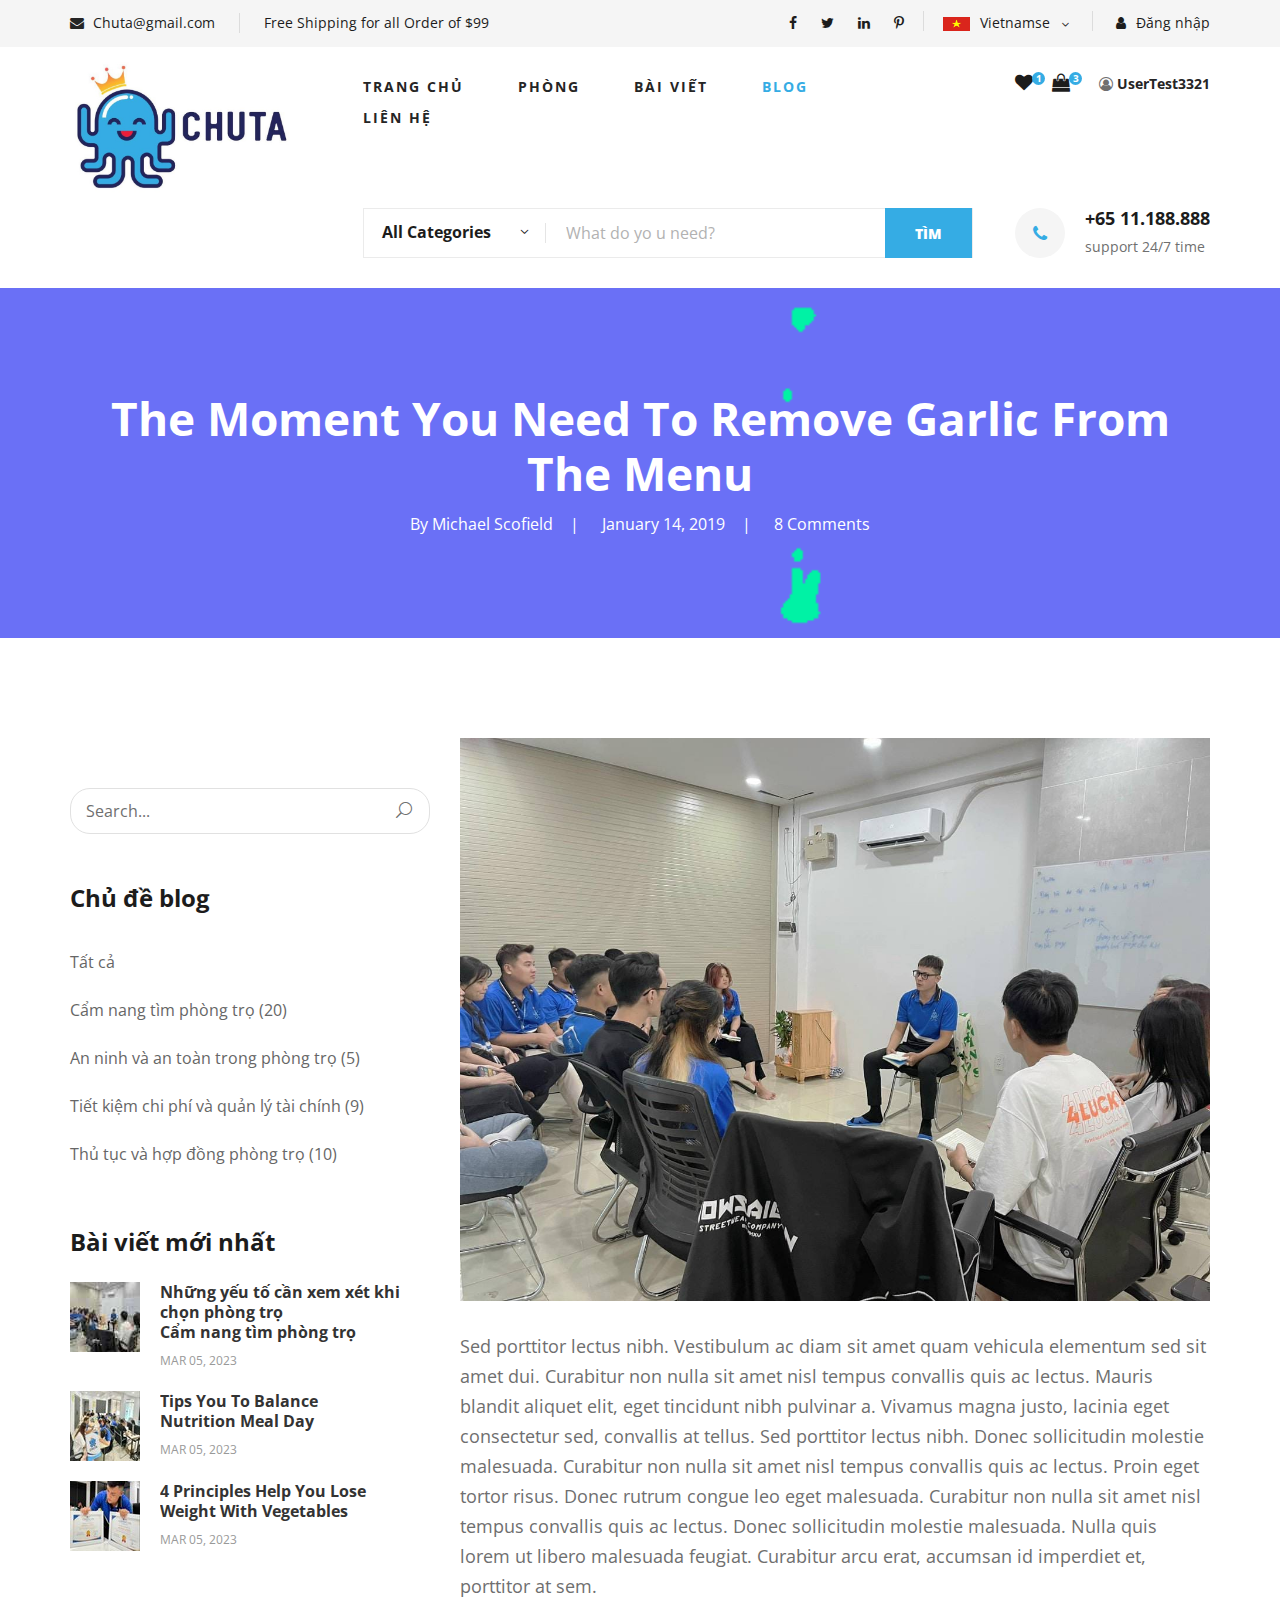
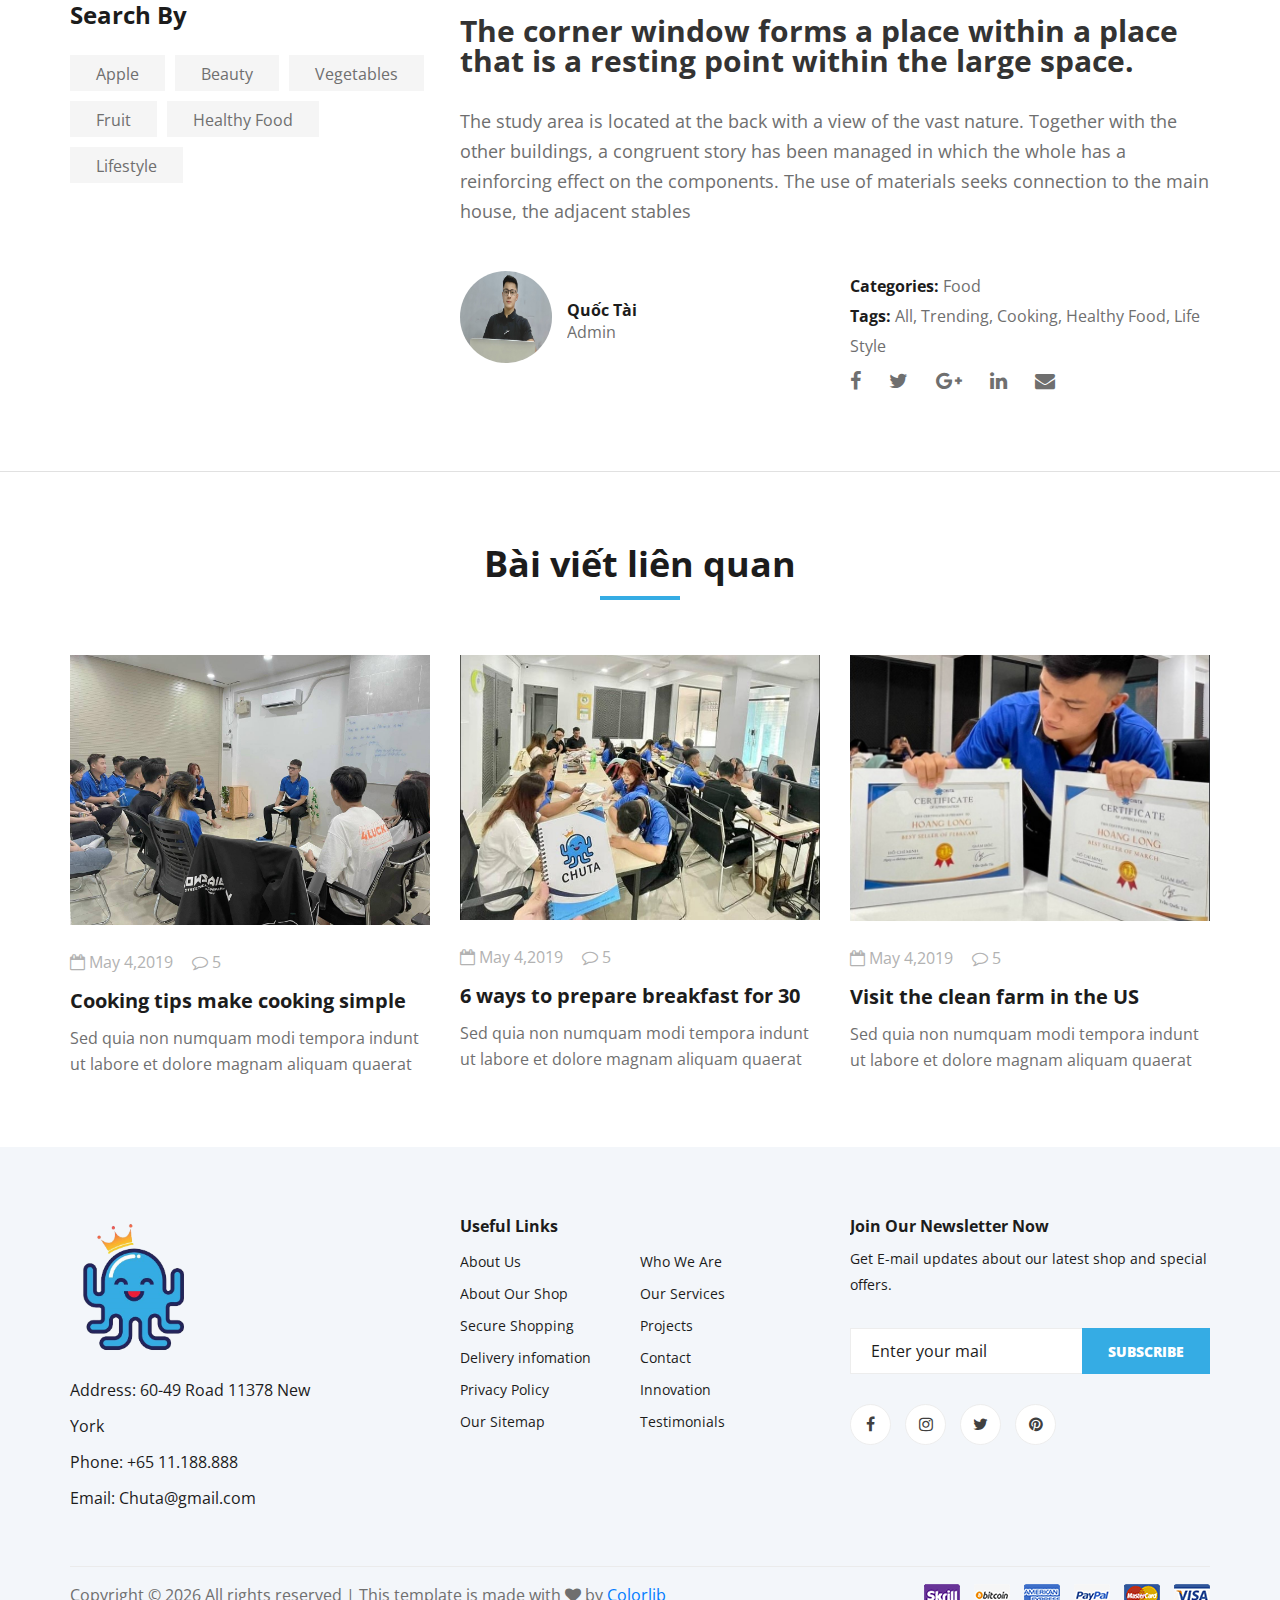
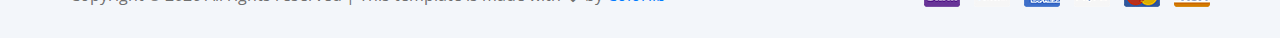
<file: blog-details.html>
<!DOCTYPE html>
<html lang="zxx">

<head>
    <meta charset="UTF-8">
    <meta name="description" content="Ogani Template">
    <meta name="keywords" content="Ogani, unica, creative, html">
    <meta name="viewport" content="width=device-width, initial-scale=1.0">
    <meta http-equiv="X-UA-Compatible" content="ie=edge">
    <title>CHUTA | Template</title>
    <link rel="icon" href="./img/FA.png" type="image/icon type">

    <!-- Google Font -->
    <link href="https://fonts.googleapis.com/css2?family=Cairo:wght@200;300;400;600;900&display=swap" rel="stylesheet">

    <!-- Css Styles -->
    <link rel="stylesheet" href="css/bootstrap.min.css" type="text/css">
    <link rel="stylesheet" href="css/font-awesome.min.css" type="text/css">
    <link rel="stylesheet" href="css/elegant-icons.css" type="text/css">
    <link rel="stylesheet" href="css/nice-select.css" type="text/css">
    <link rel="stylesheet" href="css/jquery-ui.min.css" type="text/css">
    <link rel="stylesheet" href="css/owl.carousel.min.css" type="text/css">
    <link rel="stylesheet" href="css/slicknav.min.css" type="text/css">
    <link rel="stylesheet" href="css/style.css" type="text/css">
</head>

<body>
    <!-- Page Preloder -->
    <div id="preloder">
        <div class="loader"></div>
    </div>

    <!-- Humberger Begin -->
    <div class="humberger__menu__overlay"></div>
    <div class="humberger__menu__wrapper">
        <div class="humberger__menu__logo">
            <a href="#"><img src="img/logoChuta.jpg" alt=""></a>
        </div>
        <div class="humberger__menu__cart">
            <ul>
                <li><a href="#"><i class="fa fa-heart"></i> <span>1</span></a></li>
                <li><a href="#"><i class="fa fa-shopping-bag"></i> <span>3</span></a></li>
            </ul>
            <div class="header__cart__price">item: <span>$150.00</span></div>
        </div>
        <div class="humberger__menu__widget">
            <div class="header__top__right__language">
                <img src="img/language.jpg" alt="" width="27px" height="14px">
                <div>VietNam</div>
                <span class="arrow_carrot-down"></span>
                <ul>
                    <li><a href="#">Spanis</a></li>
                    <li><a href="#">English</a></li>
                </ul>
            </div>
            <div class="header__top__right__auth">
                <a href="#"><i class="fa fa-user"></i> Đăng nhập</a>
            </div>
        </div>
        <nav class="humberger__menu__nav mobile-menu">
            <ul>
                <li class="active"><a href="./index.html">Trang Chủ</a></li>
                <li><a href="./shop-grid.html">Danh sách phòng</a></li>
                <li><a href="#">Bài viết</a>
                    <ul class="header__menu__dropdown">
                        <li><a href="./shop-details.html">Chính sách</a></li>
                        <li><a href="./shoping-cart.html">Shoping Cart</a></li>
                        <li><a href="./checkout.html">Check Out</a></li>
                        <li><a href="./bldetails.html">Blog Details</a></li>
                    </ul>
                </li>
                <li><a href="./blog.html">Blog</a></li>
                <li><a href="./contact.html">Liên hệ</a></li>
            </ul>
        </nav>
        <div id="mobile-menu-wrap"></div>
        <div class="header__top__right__social">
            <a href="#"><i class="fa fa-facebook"></i></a>
            <a href="#"><i class="fa fa-twitter"></i></a>
            <a href="#"><i class="fa fa-linkedin"></i></a>
            <a href="#"><i class="fa fa-pinterest-p"></i></a>
        </div>
        <div class="humberger__menu__contact">
            <ul>
                <li><i class="fa fa-envelope"></i> Chuata@gmail.com</li>
                <li>Chu đáo tận tâm mọi khách hàng...!</li>
            </ul>
        </div>
    </div>
    <!-- Humberger End -->

    <!-- Header Section Begin -->
    <header class="header">
        <div class="header__top">
            <div class="container">
                <div class="row">
                    <div class="col-lg-6">
                        <div class="header__top__left">
                            <ul>
                                <li><i class="fa fa-envelope"></i> Chuta@gmail.com</li>
                                <li>Free Shipping for all Order of $99</li>
                            </ul>
                        </div>
                    </div>
                    <div class="col-lg-6">
                        <div class="header__top__right">
                            <div class="header__top__right__social">
                                <a href="#"><i class="fa fa-facebook"></i></a>
                                <a href="#"><i class="fa fa-twitter"></i></a>
                                <a href="#"><i class="fa fa-linkedin"></i></a>
                                <a href="#"><i class="fa fa-pinterest-p"></i></a>
                            </div>
                            <div class="header__top__right__language">
                                <img src="img/language.jpg" alt="" width="27px" height="14px">
                                <div>Vietnamse</div>
                                <span class="arrow_carrot-down"></span>
                                <ul>
                                    <li><a href="#">Spanis</a></li>
                                    <li><a href="#">English</a></li>
                                </ul>
                            </div>
                            <div class="header__top__right__auth">
                                <a href="#"><i class="fa fa-user"></i> Đăng nhập</a>
                            </div>
                        </div>
                    </div>
                </div>
            </div>
        </div>
        <div class="container">
            <div class="row">
                <div class="col-lg-3">
                    <div class="header__logo">
                        <a href="./index.html"><img src="img/logoChuta.jpg" alt=""></a>
                    </div>
                </div>
                <div class="col-lg-6">
                    <nav class="header__menu">
                        <ul>
                            <li><a href="./index.html">Trang chủ</a></li>
                            <li><a href="./shop-grid.html">Phòng</a></li>
                            <li><a href="#">Bài viết</a>
                                <ul class="header__menu__dropdown">
                                    <li><a href="./shop-details.html">Shop Details</a></li>
                                    <li><a href="./shoping-cart.html">Shoping Cart</a></li>
                                    <li><a href="./checkout.html">Check Out</a></li>
                                    <li><a href="./blog-details.html">Blog Details</a></li>
                                </ul>
                            </li>
                            <li class="active"><a href="./blog.html">Blog</a></li>
                            <li><a href="./contact.html">Liên hệ</a></li>
                        </ul>
                    </nav>
                </div>
                <div class="col-lg-3">
                    <div class="header__cart">
                        <ul>
                            <li><a href="#"><i class="fa fa-heart"></i> <span>1</span></a></li>
                            <li><a href="#"><i class="fa fa-shopping-bag"></i> <span>3</span></a></li>
                        </ul>
                        <div class="header__cart__price">
                            <i class="fa fa-user-circle-o" aria-hidden="true"></i>
                            <span>UserTest3321</span>
                        </div>
                    </div>
                </div>
            </div>
            <div class="humberger__open">
                <i class="fa fa-bars"></i>
            </div>
        </div>
    </header>
    <!-- Header Section End -->

    <!-- Hero Section Begin -->
    <section class="hero hero-normal">
        <div class="container">
            <div class="row">
                <div class="col-lg-3">
                    <!-- <div class="hero__categories">
                        <div class="hero__categories__all">
                            <i class="fa fa-bars"></i>
                            <span>Lựa chọn khu vực</span>
                        </div>
                        <ul>
                            <li><a href="#">Quận 1</a></li>
                            <li><a href="#">Quận 2</a></li>
                            <li><a href="#">Quận 3s</a></li>
                            <li><a href="#">Quận 4</a></li>
                            <li><a href="#">Quận 5</a></li>
                            <li><a href="#">Butter & Eggs</a></li>
                            <li><a href="#">Fastfood</a></li>
                            <li><a href="#">Fresh Onion</a></li>
                            <li><a href="#">Papayaya & Crisps</a></li>
                            <li><a href="#">Oatmeal</a></li>
                            <li><a href="#">Fresh Bananas</a></li>
                        </ul>
                    </div> -->
                </div>
                <div class="col-lg-9">
                    <div class="hero__search">
                        <div class="hero__search__form">
                            <form action="#">
                                <div class="hero__search__categories">
                                    All Categories
                                    <span class="arrow_carrot-down"></span>
                                </div>
                                <input type="text" placeholder="What do yo u need?">
                                <button type="submit" class="site-btn">TÌM</button>
                            </form>
                        </div>
                        <div class="hero__search__phone">
                            <div class="hero__search__phone__icon">
                                <i class="fa fa-phone"></i>
                            </div>
                            <div class="hero__search__phone__text">
                                <h5>+65 11.188.888</h5>
                                <span>support 24/7 time</span>
                            </div>
                        </div>
                    </div>
                </div>
            </div>
        </div>
    </section>
    <!-- Hero Section End -->

    <!-- Blog Details Hero Begin -->
    <section class="blog-details-hero set-bg" data-setbg="img/banner.gif">
        <div class="container">
            <div class="row">
                <div class="col-lg-12">
                    <div class="blog__details__hero__text">
                        <h2>The Moment You Need To Remove Garlic From The Menu</h2>
                        <ul>
                            <li>By Michael Scofield</li>
                            <li>January 14, 2019</li>
                            <li>8 Comments</li>
                        </ul>
                    </div>
                </div>
            </div>
        </div>
    </section>
    <!-- Blog Details Hero End -->

    <!-- Blog Details Section Begin -->
    <section class="blog-details spad">
        <div class="container">
            <div class="row">
                <div class="col-lg-4 col-md-5 order-md-1 order-2">
                    <div class="blog__sidebar">
                        <div class="blog__sidebar__search">
                            <form action="#">
                                <input type="text" placeholder="Search...">
                                <button type="submit"><span class="icon_search"></span></button>
                            </form>
                        </div>
                        <div class="blog__sidebar__item">
                            <h4>Chủ đề blog</h4>
                            <ul>
                                <li><a href="#">Tất cả</a></li>
                                <li><a href="#">Cẩm nang tìm phòng trọ (20)</a></li>
                                <li><a href="#">An ninh và an toàn trong phòng trọ (5)</a></li>
                                <li><a href="#">Tiết kiệm chi phí và quản lý tài chính (9)</a></li>
                                <li><a href="#">Thủ tục và hợp đồng phòng trọ (10)</a></li>
                            </ul>
                        </div>
                        <div class="blog__sidebar__item">
                            <h4>Bài viết mới nhất</h4>
                            <div class="blog__sidebar__recent">
                                <a href="#" class="blog__sidebar__recent__item">
                                    <div class="blog__sidebar__recent__item__pic">
                                        <img src="img/blog/sidebar/bl1.jpg" alt="">
                                    </div>
                                    <div class="blog__sidebar__recent__item__text">
                                        <h6>Những yếu tố cần xem xét khi chọn phòng trọ<br /> Cẩm nang tìm phòng trọ
                                        </h6>
                                        <span>MAR 05, 2023</span>
                                    </div>
                                </a>
                                <a href="#" class="blog__sidebar__recent__item">
                                    <div class="blog__sidebar__recent__item__pic">
                                        <img src="img/blog/sidebar/bl2.jpg" alt="">
                                    </div>
                                    <div class="blog__sidebar__recent__item__text">
                                        <h6>Tips You To Balance<br /> Nutrition Meal Day</h6>
                                        <span>MAR 05, 2023</span>
                                    </div>
                                </a>
                                <a href="#" class="blog__sidebar__recent__item">
                                    <div class="blog__sidebar__recent__item__pic">
                                        <img src="img/blog/sidebar/bl3.jpg" alt="">
                                    </div>
                                    <div class="blog__sidebar__recent__item__text">
                                        <h6>4 Principles Help You Lose <br />Weight With Vegetables</h6>
                                        <span>MAR 05, 2023</span>
                                    </div>
                                </a>
                            </div>
                        </div>
                        <div class="blog__sidebar__item">
                            <h4>Search By</h4>
                            <div class="blog__sidebar__item__tags">
                                <a href="#">Apple</a>
                                <a href="#">Beauty</a>
                                <a href="#">Vegetables</a>
                                <a href="#">Fruit</a>
                                <a href="#">Healthy Food</a>
                                <a href="#">Lifestyle</a>
                            </div>
                        </div>
                    </div>
                </div>
                <div class="col-lg-8 col-md-7 order-md-1 order-1">
                    <div class="blog__details__text">
                        <img src="img/blog/details/bl1.jpg" alt="">
                        <p>Sed porttitor lectus nibh. Vestibulum ac diam sit amet quam vehicula elementum sed sit amet
                            dui. Curabitur non nulla sit amet nisl tempus convallis quis ac lectus. Mauris blandit
                            aliquet elit, eget tincidunt nibh pulvinar a. Vivamus magna justo, lacinia eget consectetur
                            sed, convallis at tellus. Sed porttitor lectus nibh. Donec sollicitudin molestie malesuada.
                            Curabitur non nulla sit amet nisl tempus convallis quis ac lectus. Proin eget tortor risus.
                            Donec rutrum congue leo eget malesuada. Curabitur non nulla sit amet nisl tempus convallis
                            quis ac lectus. Donec sollicitudin molestie malesuada. Nulla quis lorem ut libero malesuada
                            feugiat. Curabitur arcu erat, accumsan id imperdiet et, porttitor at sem.</p>
                        <h3>The corner window forms a place within a place that is a resting point within the large
                            space.</h3>
                        <p>The study area is located at the back with a view of the vast nature. Together with the other
                            buildings, a congruent story has been managed in which the whole has a reinforcing effect on
                            the components. The use of materials seeks connection to the main house, the adjacent
                            stables</p>
                    </div>
                    <div class="blog__details__content">
                        <div class="row">
                            <div class="col-lg-6">
                                <div class="blog__details__author">
                                    <div class="blog__details__author__pic">
                                        <img src="img/blog/details/details-author.jpg" alt="">
                                    </div>
                                    <div class="blog__details__author__text">
                                        <h6>Quốc Tài</h6>
                                        <span>Admin</span>
                                    </div>
                                </div>
                            </div>
                            <div class="col-lg-6">
                                <div class="blog__details__widget">
                                    <ul>
                                        <li><span>Categories:</span> Food</li>
                                        <li><span>Tags:</span> All, Trending, Cooking, Healthy Food, Life Style</li>
                                    </ul>
                                    <div class="blog__details__social">
                                        <a href="#"><i class="fa fa-facebook"></i></a>
                                        <a href="#"><i class="fa fa-twitter"></i></a>
                                        <a href="#"><i class="fa fa-google-plus"></i></a>
                                        <a href="#"><i class="fa fa-linkedin"></i></a>
                                        <a href="#"><i class="fa fa-envelope"></i></a>
                                    </div>
                                </div>
                            </div>
                        </div>
                    </div>
                </div>
            </div>
        </div>
    </section>
    <!-- Blog Details Section End -->

    <!-- Related Blog Section Begin -->
    <section class="related-blog spad">
        <div class="container">
            <div class="row">
                <div class="col-lg-12">
                    <div class="section-title related-blog-title">
                        <h2>Bài viết liên quan</h2>
                    </div>
                </div>
            </div>
            <div class="row">
                <div class="col-lg-4 col-md-4 col-sm-6">
                    <div class="blog__item">
                        <div class="blog__item__pic">
                            <img src="img/blog/bl1.jpg" alt="">
                        </div>
                        <div class="blog__item__text">
                            <ul>
                                <li><i class="fa fa-calendar-o"></i> May 4,2019</li>
                                <li><i class="fa fa-comment-o"></i> 5</li>
                            </ul>
                            <h5><a href="#">Cooking tips make cooking simple</a></h5>
                            <p>Sed quia non numquam modi tempora indunt ut labore et dolore magnam aliquam quaerat </p>
                        </div>
                    </div>
                </div>
                <div class="col-lg-4 col-md-4 col-sm-6">
                    <div class="blog__item">
                        <div class="blog__item__pic">
                            <img src="img/blog/bl2.jpg" alt="">
                        </div>
                        <div class="blog__item__text">
                            <ul>
                                <li><i class="fa fa-calendar-o"></i> May 4,2019</li>
                                <li><i class="fa fa-comment-o"></i> 5</li>
                            </ul>
                            <h5><a href="#">6 ways to prepare breakfast for 30</a></h5>
                            <p>Sed quia non numquam modi tempora indunt ut labore et dolore magnam aliquam quaerat </p>
                        </div>
                    </div>
                </div>
                <div class="col-lg-4 col-md-4 col-sm-6">
                    <div class="blog__item">
                        <div class="blog__item__pic">
                            <img src="img/blog/bl3.jpg" alt="">
                        </div>
                        <div class="blog__item__text">
                            <ul>
                                <li><i class="fa fa-calendar-o"></i> May 4,2019</li>
                                <li><i class="fa fa-comment-o"></i> 5</li>
                            </ul>
                            <h5><a href="#">Visit the clean farm in the US</a></h5>
                            <p>Sed quia non numquam modi tempora indunt ut labore et dolore magnam aliquam quaerat </p>
                        </div>
                    </div>
                </div>
            </div>
        </div>
    </section>
    <!-- Related Blog Section End -->

    <!-- Footer Section Begin -->
    <footer class="footer spad">
        <div class="container">
            <div class="row">
                <div class="col-lg-3 col-md-6 col-sm-6">
                    <div class="footer__about">
                        <div class="footer__about__logo">
                            <a href="./index.html"><img src="img/FA.png" alt=""></a>
                        </div>
                        <ul>
                            <li>Address: 60-49 Road 11378 New York</li>
                            <li>Phone: +65 11.188.888</li>
                            <li>Email: Chuta@gmail.com</li>
                        </ul>
                    </div>
                </div>
                <div class="col-lg-4 col-md-6 col-sm-6 col-xs-6 offset-lg-1">
                    <div class="footer__widget">
                        <h6>Useful Links</h6>
                        <ul>
                            <li><a href="#">About Us</a></li>
                            <li><a href="#">About Our Shop</a></li>
                            <li><a href="#">Secure Shopping</a></li>
                            <li><a href="#">Delivery infomation</a></li>
                            <li><a href="#">Privacy Policy</a></li>
                            <li><a href="#">Our Sitemap</a></li>
                        </ul>
                        <ul>
                            <li><a href="#">Who We Are</a></li>
                            <li><a href="#">Our Services</a></li>
                            <li><a href="#">Projects</a></li>
                            <li><a href="#">Contact</a></li>
                            <li><a href="#">Innovation</a></li>
                            <li><a href="#">Testimonials</a></li>
                        </ul>
                    </div>
                </div>
                <div class="col-lg-4 col-md-12">
                    <div class="footer__widget">
                        <h6>Join Our Newsletter Now</h6>
                        <p>Get E-mail updates about our latest shop and special offers.</p>
                        <form action="#">
                            <input type="text" placeholder="Enter your mail">
                            <button type="submit" class="site-btn">Subscribe</button>
                        </form>
                        <div class="footer__widget__social">
                            <a href="#"><i class="fa fa-facebook"></i></a>
                            <a href="#"><i class="fa fa-instagram"></i></a>
                            <a href="#"><i class="fa fa-twitter"></i></a>
                            <a href="#"><i class="fa fa-pinterest"></i></a>
                        </div>
                    </div>
                </div>
            </div>
            <div class="row">
                <div class="col-lg-12">
                    <div class="footer__copyright">
                        <div class="footer__copyright__text">
                            <p><!-- Link back to Colorlib can't be removed. Template is licensed under CC BY 3.0. -->
                                Copyright &copy;
                                <script>document.write(new Date().getFullYear());</script> All rights reserved | This
                                template is made with <i class="fa fa-heart" aria-hidden="true"></i> by <a
                                    href="https://colorlib.com" target="_blank">Colorlib</a>
                                <!-- Link back to Colorlib can't be removed. Template is licensed under CC BY 3.0. -->
                            </p>
                        </div>
                        <div class="footer__copyright__payment"><img src="img/payment-item.png" alt=""></div>
                    </div>
                </div>
            </div>
        </div>
    </footer>
    <!-- Footer Section End -->

    <!-- Js Plugins -->
    <script src="js/jquery-3.3.1.min.js"></script>
    <script src="js/bootstrap.min.js"></script>
    <script src="js/jquery.nice-select.min.js"></script>
    <script src="js/jquery-ui.min.js"></script>
    <script src="js/jquery.slicknav.js"></script>
    <script src="js/mixitup.min.js"></script>
    <script src="js/owl.carousel.min.js"></script>
    <script src="js/main.js"></script>



</body>

</html>
</file>
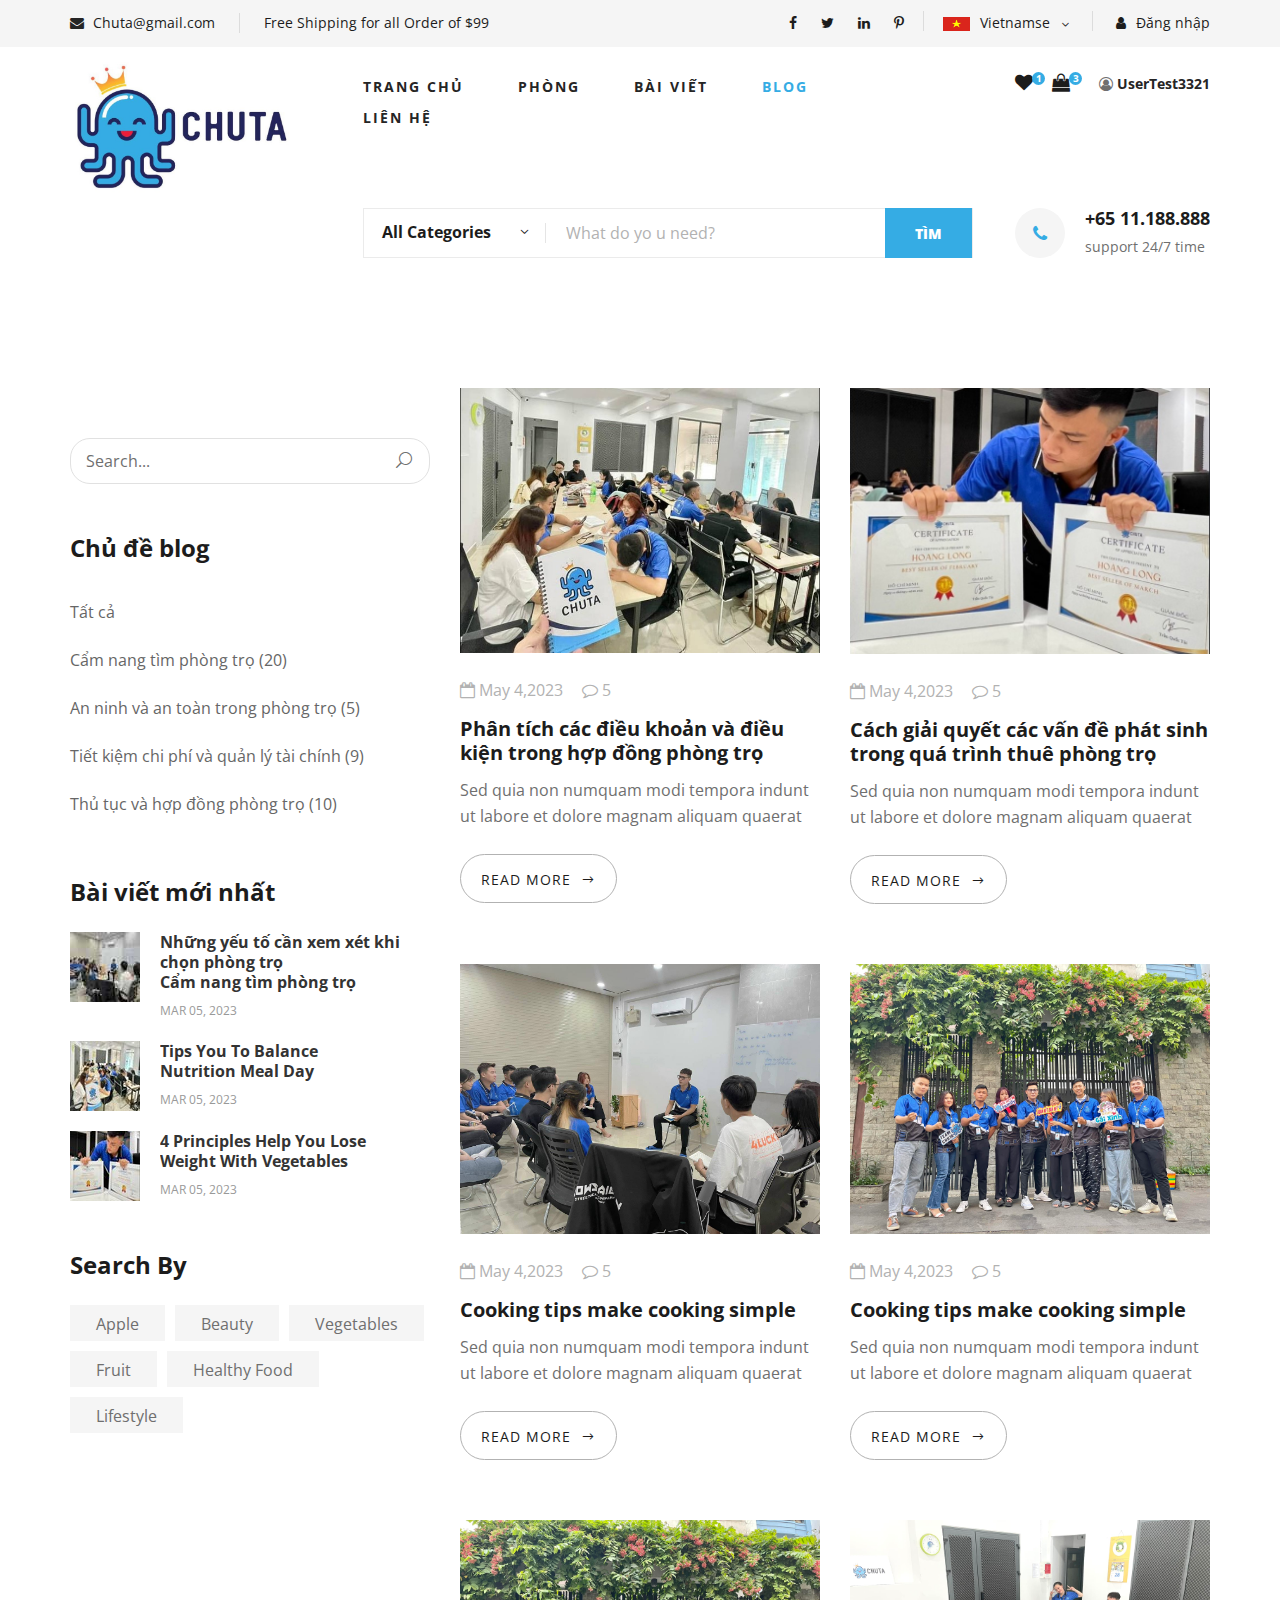
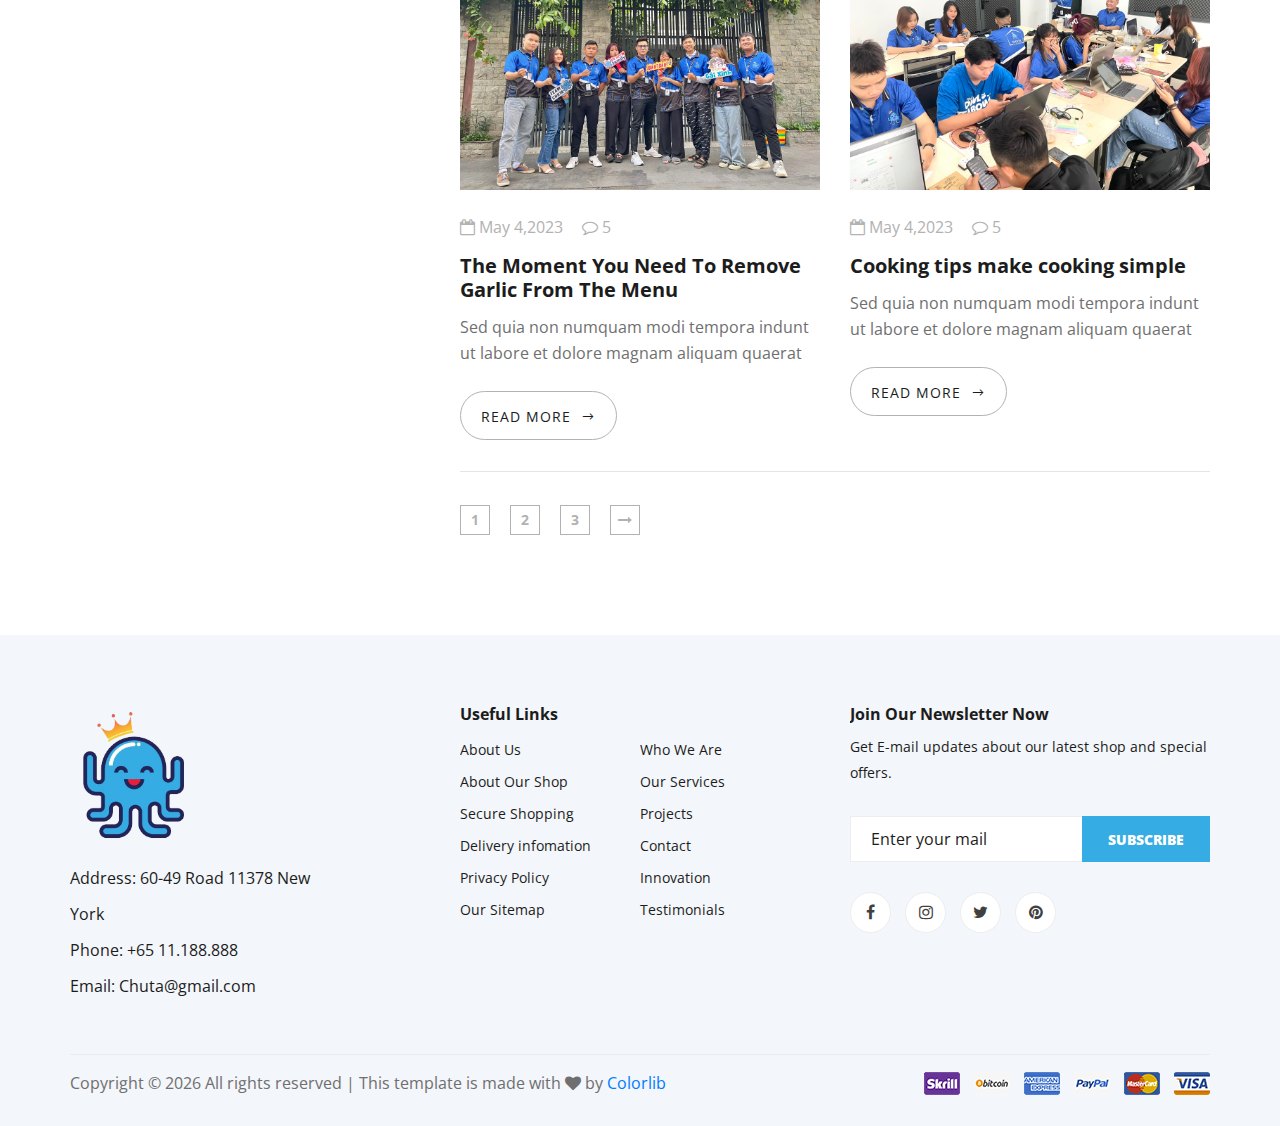
<file: blog.html>
<!DOCTYPE html>
<html lang="zxx">

<head>
    <meta charset="UTF-8">
    <meta name="description" content="Ogani Template">
    <meta name="keywords" content="Ogani, unica, creative, html">
    <meta name="viewport" content="width=device-width, initial-scale=1.0">
    <meta http-equiv="X-UA-Compatible" content="ie=edge">
    <title>CHUTA | Template</title>
    <link rel="icon" href="./img/FA.png" type="image/icon type">

    <!-- Google Font -->
    <link href="https://fonts.googleapis.com/css2?family=Cairo:wght@200;300;400;600;900&display=swap" rel="stylesheet">

    <!-- Css Styles -->
    <link rel="stylesheet" href="css/bootstrap.min.css" type="text/css">
    <link rel="stylesheet" href="css/font-awesome.min.css" type="text/css">
    <link rel="stylesheet" href="css/elegant-icons.css" type="text/css">
    <link rel="stylesheet" href="css/nice-select.css" type="text/css">
    <link rel="stylesheet" href="css/jquery-ui.min.css" type="text/css">
    <link rel="stylesheet" href="css/owl.carousel.min.css" type="text/css">
    <link rel="stylesheet" href="css/slicknav.min.css" type="text/css">
    <link rel="stylesheet" href="css/style.css" type="text/css">
</head>

<body>
    <!-- Page Preloder -->
    <div id="preloder">
        <div class="loader"></div>
    </div>

    <!-- Humberger Begin -->
    <div class="humberger__menu__overlay"></div>
    <div class="humberger__menu__wrapper">
        <div class="humberger__menu__logo">
            <a href="#"><img src="img/logoChuta.jpg" alt=""></a>
        </div>
        <div class="humberger__menu__cart">
            <ul>
                <li><a href="#"><i class="fa fa-heart"></i> <span>1</span></a></li>
                <li><a href="#"><i class="fa fa-shopping-bag"></i> <span>3</span></a></li>
            </ul>
            <div class="header__cart__price">item: <span>$150.00</span></div>
        </div>
        <div class="humberger__menu__widget">
            <div class="header__top__right__language">
                <img src="img/language.jpg" alt="" width="27px" height="14px">
                <div>VietNam</div>
                <span class="arrow_carrot-down"></span>
                <ul>
                    <li><a href="#">Spanis</a></li>
                    <li><a href="#">English</a></li>
                </ul>
            </div>
            <div class="header__top__right__auth">
                <a href="#"><i class="fa fa-user"></i> Đăng nhập</a>
            </div>
        </div>
        <nav class="humberger__menu__nav mobile-menu">
            <ul>
                <li class="active"><a href="./index.html">Trang Chủ</a></li>
                <li><a href="./shop-grid.html">Danh sách phòng</a></li>
                <li><a href="#">Bài viết</a>
                    <ul class="header__menu__dropdown">
                        <li><a href="./shop-details.html">Chính sách</a></li>
                        <li><a href="./shoping-cart.html">Shoping Cart</a></li>
                        <li><a href="./checkout.html">Check Out</a></li>
                        <li><a href="./bldetails.html">Blog Details</a></li>
                    </ul>
                </li>
                <li><a href="./blog.html">Blog</a></li>
                <li><a href="./contact.html">Liên hệ</a></li>
            </ul>
        </nav>
        <div id="mobile-menu-wrap"></div>
        <div class="header__top__right__social">
            <a href="#"><i class="fa fa-facebook"></i></a>
            <a href="#"><i class="fa fa-twitter"></i></a>
            <a href="#"><i class="fa fa-linkedin"></i></a>
            <a href="#"><i class="fa fa-pinterest-p"></i></a>
        </div>
        <div class="humberger__menu__contact">
            <ul>
                <li><i class="fa fa-envelope"></i> Chuata@gmail.com</li>
                <li>Chu đáo tận tâm mọi khách hàng...!</li>
            </ul>
        </div>
    </div>
    <!-- Humberger End -->

    <!-- Header Section Begin -->
    <header class="header">
        <div class="header__top">
            <div class="container">
                <div class="row">
                    <div class="col-lg-6">
                        <div class="header__top__left">
                            <ul>
                                <li><i class="fa fa-envelope"></i> Chuta@gmail.com</li>
                                <li>Free Shipping for all Order of $99</li>
                            </ul>
                        </div>
                    </div>
                    <div class="col-lg-6">
                        <div class="header__top__right">
                            <div class="header__top__right__social">
                                <a href="#"><i class="fa fa-facebook"></i></a>
                                <a href="#"><i class="fa fa-twitter"></i></a>
                                <a href="#"><i class="fa fa-linkedin"></i></a>
                                <a href="#"><i class="fa fa-pinterest-p"></i></a>
                            </div>
                            <div class="header__top__right__language">
                                <img src="img/language.jpg" alt="" width="27px" height="14px">
                                <div>Vietnamse</div>
                                <span class="arrow_carrot-down"></span>
                                <ul>
                                    <li><a href="#">Spanis</a></li>
                                    <li><a href="#">English</a></li>
                                </ul>
                            </div>
                            <div class="header__top__right__auth">
                                <a href="#"><i class="fa fa-user"></i> Đăng nhập</a>
                            </div>
                        </div>
                    </div>
                </div>
            </div>
        </div>
        <div class="container">
            <div class="row">
                <div class="col-lg-3">
                    <div class="header__logo">
                        <a href="./index.html"><img src="img/logoChuta.jpg" alt=""></a>
                    </div>
                </div>
                <div class="col-lg-6">
                    <nav class="header__menu">
                        <ul>
                            <li><a href="./index.html">Trang chủ</a></li>
                            <li><a href="./shop-grid.html">Phòng</a></li>
                            <li><a href="#">Bài viết</a>
                                <ul class="header__menu__dropdown">
                                    <li><a href="./shop-details.html">Shop Details</a></li>
                                    <li><a href="./shoping-cart.html">Shoping Cart</a></li>
                                    <li><a href="./checkout.html">Check Out</a></li>
                                    <li><a href="./blog-details.html">Blog Details</a></li>
                                </ul>
                            </li>
                            <li class="active"><a href="./blog.html">Blog</a></li>
                            <li><a href="./contact.html">Liên hệ</a></li>
                        </ul>
                    </nav>
                </div>
                <div class="col-lg-3">
                    <div class="header__cart">
                        <ul>
                            <li><a href="#"><i class="fa fa-heart"></i> <span>1</span></a></li>
                            <li><a href="#"><i class="fa fa-shopping-bag"></i> <span>3</span></a></li>
                        </ul>
                        <div class="header__cart__price">
                            <i class="fa fa-user-circle-o" aria-hidden="true"></i>  
                            <span>UserTest3321</span>
                        </div>
                    </div>
                </div>
            </div>
            <div class="humberger__open">
                <i class="fa fa-bars"></i>
            </div>
        </div>
    </header>
    <!-- Header Section End -->

    <!-- Hero Section Begin -->
    <section class="hero hero-normal">
        <div class="container">
            <div class="row">
                <div class="col-lg-3">
                    <!-- <div class="hero__categories">
                        <div class="hero__categories__all">
                            <i class="fa fa-bars"></i>
                            <span>Lựa chọn khu vực</span>
                        </div>
                        <ul>
                            <li><a href="#">Quận 1</a></li>
                            <li><a href="#">Quận 2</a></li>
                            <li><a href="#">Quận 3s</a></li>
                            <li><a href="#">Quận 4</a></li>
                            <li><a href="#">Quận 5</a></li>
                            <li><a href="#">Butter & Eggs</a></li>
                            <li><a href="#">Fastfood</a></li>
                            <li><a href="#">Fresh Onion</a></li>
                            <li><a href="#">Papayaya & Crisps</a></li>
                            <li><a href="#">Oatmeal</a></li>
                            <li><a href="#">Fresh Bananas</a></li>
                        </ul>
                    </div> -->
                </div>
                <div class="col-lg-9">
                    <div class="hero__search">
                        <div class="hero__search__form">
                            <form action="#">
                                <div class="hero__search__categories">
                                    All Categories
                                    <span class="arrow_carrot-down"></span>
                                </div>
                                <input type="text" placeholder="What do yo u need?">
                                <button type="submit" class="site-btn">TÌM</button>
                            </form>
                        </div>
                        <div class="hero__search__phone">
                            <div class="hero__search__phone__icon">
                                <i class="fa fa-phone"></i>
                            </div>
                            <div class="hero__search__phone__text">
                                <h5>+65 11.188.888</h5>
                                <span>support 24/7 time</span>
                            </div>
                        </div>
                    </div>
                </div>
            </div>
        </div>
    </section>
    <!-- Hero Section End -->

    <!-- Breadcrumb Section Begin -->
    <section class="breadcrumb-section set-bg" data-setbg="img/banner.gif">
        <div class="container">
            <div class="row">
                <div class="col-lg-12 text-center">
                    <div class="breadcrumb__text">
                        <h2>Blog</h2>
                        <div class="breadcrumb__option">
                            <a href="./index.html">Trang chủ</a>
                            <span>Blog</span>
                        </div>
                    </div>
                </div>
            </div>
        </div>
    </section>
    <!-- Breadcrumb Section End -->

    <!-- Blog Section Begin -->
    <section class="blog spad">
        <div class="container">
            <div class="row">
                <div class="col-lg-4 col-md-5">
                    <div class="blog__sidebar">
                        <div class="blog__sidebar__search">
                            <form action="#">
                                <input type="text" placeholder="Search...">
                                <button type="submit"><span class="icon_search"></span></button>
                            </form>
                        </div>
                        <div class="blog__sidebar__item">
                            <h4>Chủ đề blog</h4>
                            <ul>
                                <li><a href="#">Tất cả</a></li>
                                <li><a href="#">Cẩm nang tìm phòng trọ (20)</a></li>
                                <li><a href="#">An ninh và an toàn trong phòng trọ (5)</a></li>
                                <li><a href="#">Tiết kiệm chi phí và quản lý tài chính (9)</a></li>
                                <li><a href="#">Thủ tục và hợp đồng phòng trọ (10)</a></li>
                            </ul>
                        </div>
                        <div class="blog__sidebar__item">
                            <h4>Bài viết mới nhất</h4>
                            <div class="blog__sidebar__recent">
                                <a href="#" class="blog__sidebar__recent__item">
                                    <div class="blog__sidebar__recent__item__pic">
                                        <img src="img/blog/sidebar/bl1.jpg" alt="">
                                    </div>
                                    <div class="blog__sidebar__recent__item__text">
                                        <h6>Những yếu tố cần xem xét khi chọn phòng trọ<br /> Cẩm nang tìm phòng trọ</h6>
                                        <span>MAR 05, 2023</span>
                                    </div>
                                </a>
                                <a href="#" class="blog__sidebar__recent__item">
                                    <div class="blog__sidebar__recent__item__pic">
                                        <img src="img/blog/sidebar/bl2.jpg" alt="">
                                    </div>
                                    <div class="blog__sidebar__recent__item__text">
                                        <h6>Tips You To Balance<br /> Nutrition Meal Day</h6>
                                        <span>MAR 05, 2023</span>
                                    </div>
                                </a>
                                <a href="#" class="blog__sidebar__recent__item">
                                    <div class="blog__sidebar__recent__item__pic">
                                        <img src="img/blog/sidebar/bl3.jpg" alt="">
                                    </div>
                                    <div class="blog__sidebar__recent__item__text">
                                        <h6>4 Principles Help You Lose <br />Weight With Vegetables</h6>
                                        <span>MAR 05, 2023</span>
                                    </div>
                                </a>
                            </div>
                        </div>
                        <div class="blog__sidebar__item">
                            <h4>Search By</h4>
                            <div class="blog__sidebar__item__tags">
                                <a href="#">Apple</a>
                                <a href="#">Beauty</a>
                                <a href="#">Vegetables</a>
                                <a href="#">Fruit</a>
                                <a href="#">Healthy Food</a>
                                <a href="#">Lifestyle</a>
                            </div>
                        </div>
                    </div>
                </div>
                <div class="col-lg-8 col-md-7">
                    <div class="row">
                        <div class="col-lg-6 col-md-6 col-sm-6">
                            <div class="blog__item">
                                <div class="blog__item__pic">
                                    <img src="img/blog/bl2.jpg" alt="">
                                </div>
                                <div class="blog__item__text">
                                    <ul>
                                        <li><i class="fa fa-calendar-o"></i> May 4,2023</li>
                                        <li><i class="fa fa-comment-o"></i> 5</li>
                                    </ul>
                                    <h5><a href="#">Phân tích các điều khoản và điều kiện trong hợp đồng phòng trọ</a></h5>
                                    <p>Sed quia non numquam modi tempora indunt ut labore et dolore magnam aliquam
                                        quaerat </p>
                                    <a href="#" class="blog__btn">READ MORE <span class="arrow_right"></span></a>
                                </div>
                            </div>
                        </div>
                        <div class="col-lg-6 col-md-6 col-sm-6">
                            <div class="blog__item">
                                <div class="blog__item__pic">
                                    <img src="img/blog/bl3.jpg" alt="">
                                </div>
                                <div class="blog__item__text">
                                    <ul>
                                        <li><i class="fa fa-calendar-o"></i> May 4,2023</li>
                                        <li><i class="fa fa-comment-o"></i> 5</li>
                                    </ul>
                                    <h5><a href="#">Cách giải quyết các vấn đề phát sinh trong quá trình thuê phòng trọ</a></h5>
                                    <p>Sed quia non numquam modi tempora indunt ut labore et dolore magnam aliquam
                                        quaerat </p>
                                    <a href="#" class="blog__btn">READ MORE <span class="arrow_right"></span></a>
                                </div>
                            </div>
                        </div>
                        <div class="col-lg-6 col-md-6 col-sm-6">
                            <div class="blog__item">
                                <div class="blog__item__pic">
                                    <img src="img/blog/bl1.jpg" alt="">
                                </div>
                                <div class="blog__item__text">
                                    <ul>
                                        <li><i class="fa fa-calendar-o"></i> May 4,2023</li>
                                        <li><i class="fa fa-comment-o"></i> 5</li>
                                    </ul>
                                    <h5><a href="#">Cooking tips make cooking simple</a></h5>
                                    <p>Sed quia non numquam modi tempora indunt ut labore et dolore magnam aliquam
                                        quaerat </p>
                                    <a href="#" class="blog__btn">READ MORE <span class="arrow_right"></span></a>
                                </div>
                            </div>
                        </div>
                        <div class="col-lg-6 col-md-6 col-sm-6">
                            <div class="blog__item">
                                <div class="blog__item__pic">
                                    <img src="img/blog/bl4.jpg" alt="">
                                </div>
                                <div class="blog__item__text">
                                    <ul>
                                        <li><i class="fa fa-calendar-o"></i> May 4,2023</li>
                                        <li><i class="fa fa-comment-o"></i> 5</li>
                                    </ul>
                                    <h5><a href="#">Cooking tips make cooking simple</a></h5>
                                    <p>Sed quia non numquam modi tempora indunt ut labore et dolore magnam aliquam
                                        quaerat </p>
                                    <a href="#" class="blog__btn">READ MORE <span class="arrow_right"></span></a>
                                </div>
                            </div>
                        </div>
                        <div class="col-lg-6 col-md-6 col-sm-6">
                            <div class="blog__item">
                                <div class="blog__item__pic">
                                    <img src="img/blog/bl4.jpg" alt="">
                                </div>
                                <div class="blog__item__text">
                                    <ul>
                                        <li><i class="fa fa-calendar-o"></i> May 4,2023</li>
                                        <li><i class="fa fa-comment-o"></i> 5</li>
                                    </ul>
                                    <h5><a href="#">The Moment You Need To Remove Garlic From The Menu</a></h5>
                                    <p>Sed quia non numquam modi tempora indunt ut labore et dolore magnam aliquam
                                        quaerat </p>
                                    <a href="#" class="blog__btn">READ MORE <span class="arrow_right"></span></a>
                                </div>
                            </div>
                        </div>
                        <div class="col-lg-6 col-md-6 col-sm-6">
                            <div class="blog__item">
                                <div class="blog__item__pic">
                                    <img src="img/blog/bl6.jpg" alt="">
                                </div>
                                <div class="blog__item__text">
                                    <ul>
                                        <li><i class="fa fa-calendar-o"></i> May 4,2023</li>
                                        <li><i class="fa fa-comment-o"></i> 5</li>
                                    </ul>
                                    <h5><a href="#">Cooking tips make cooking simple</a></h5>
                                    <p>Sed quia non numquam modi tempora indunt ut labore et dolore magnam aliquam
                                        quaerat </p>
                                    <a href="#" class="blog__btn">READ MORE <span class="arrow_right"></span></a>
                                </div>
                            </div>
                        </div>
                        <div class="col-lg-12">
                            <div class="product__pagination blog__pagination">
                                <a href="#">1</a>
                                <a href="#">2</a>
                                <a href="#">3</a>
                                <a href="#"><i class="fa fa-long-arrow-right"></i></a>
                            </div>
                        </div>
                    </div>
                </div>
            </div>
        </div>
    </section>
    <!-- Blog Section End -->

    <!-- Footer Section Begin -->
    <footer class="footer spad">
        <div class="container">
            <div class="row">
                <div class="col-lg-3 col-md-6 col-sm-6">
                    <div class="footer__about">
                        <div class="footer__about__logo">
                            <a href="./index.html"><img src="img/FA.png" alt=""></a>
                        </div>
                        <ul>
                            <li>Address: 60-49 Road 11378 New York</li>
                            <li>Phone: +65 11.188.888</li>
                            <li>Email: Chuta@gmail.com</li>
                        </ul>
                    </div>
                </div>
                <div class="col-lg-4 col-md-6 col-sm-6 col-xs-6 offset-lg-1">
                    <div class="footer__widget">
                        <h6>Useful Links</h6>
                        <ul>
                            <li><a href="#">About Us</a></li>
                            <li><a href="#">About Our Shop</a></li>
                            <li><a href="#">Secure Shopping</a></li>
                            <li><a href="#">Delivery infomation</a></li>
                            <li><a href="#">Privacy Policy</a></li>
                            <li><a href="#">Our Sitemap</a></li>
                        </ul>
                        <ul>
                            <li><a href="#">Who We Are</a></li>
                            <li><a href="#">Our Services</a></li>
                            <li><a href="#">Projects</a></li>
                            <li><a href="#">Contact</a></li>
                            <li><a href="#">Innovation</a></li>
                            <li><a href="#">Testimonials</a></li>
                        </ul>
                    </div>
                </div>
                <div class="col-lg-4 col-md-12">
                    <div class="footer__widget">
                        <h6>Join Our Newsletter Now</h6>
                        <p>Get E-mail updates about our latest shop and special offers.</p>
                        <form action="#">
                            <input type="text" placeholder="Enter your mail">
                            <button type="submit" class="site-btn">Subscribe</button>
                        </form>
                        <div class="footer__widget__social">
                            <a href="#"><i class="fa fa-facebook"></i></a>
                            <a href="#"><i class="fa fa-instagram"></i></a>
                            <a href="#"><i class="fa fa-twitter"></i></a>
                            <a href="#"><i class="fa fa-pinterest"></i></a>
                        </div>
                    </div>
                </div>
            </div>
            <div class="row">
                <div class="col-lg-12">
                    <div class="footer__copyright">
                        <div class="footer__copyright__text">
                            <p><!-- Link back to Colorlib can't be removed. Template is licensed under CC BY 3.0. -->
                                Copyright &copy;
                                <script>document.write(new Date().getFullYear());</script> All rights reserved | This
                                template is made with <i class="fa fa-heart" aria-hidden="true"></i> by <a
                                    href="https://colorlib.com" target="_blank">Colorlib</a>
                                <!-- Link back to Colorlib can't be removed. Template is licensed under CC BY 3.0. -->
                            </p>
                        </div>
                        <div class="footer__copyright__payment"><img src="img/payment-item.png" alt=""></div>
                    </div>
                </div>
            </div>
        </div>
    </footer>
    <!-- Footer Section End -->

    <!-- Js Plugins -->
    <script src="js/jquery-3.3.1.min.js"></script>
    <script src="js/bootstrap.min.js"></script>
    <script src="js/jquery.nice-select.min.js"></script>
    <script src="js/jquery-ui.min.js"></script>
    <script src="js/jquery.slicknav.js"></script>
    <script src="js/mixitup.min.js"></script>
    <script src="js/owl.carousel.min.js"></script>
    <script src="js/main.js"></script>



</body>

</html>
</file>
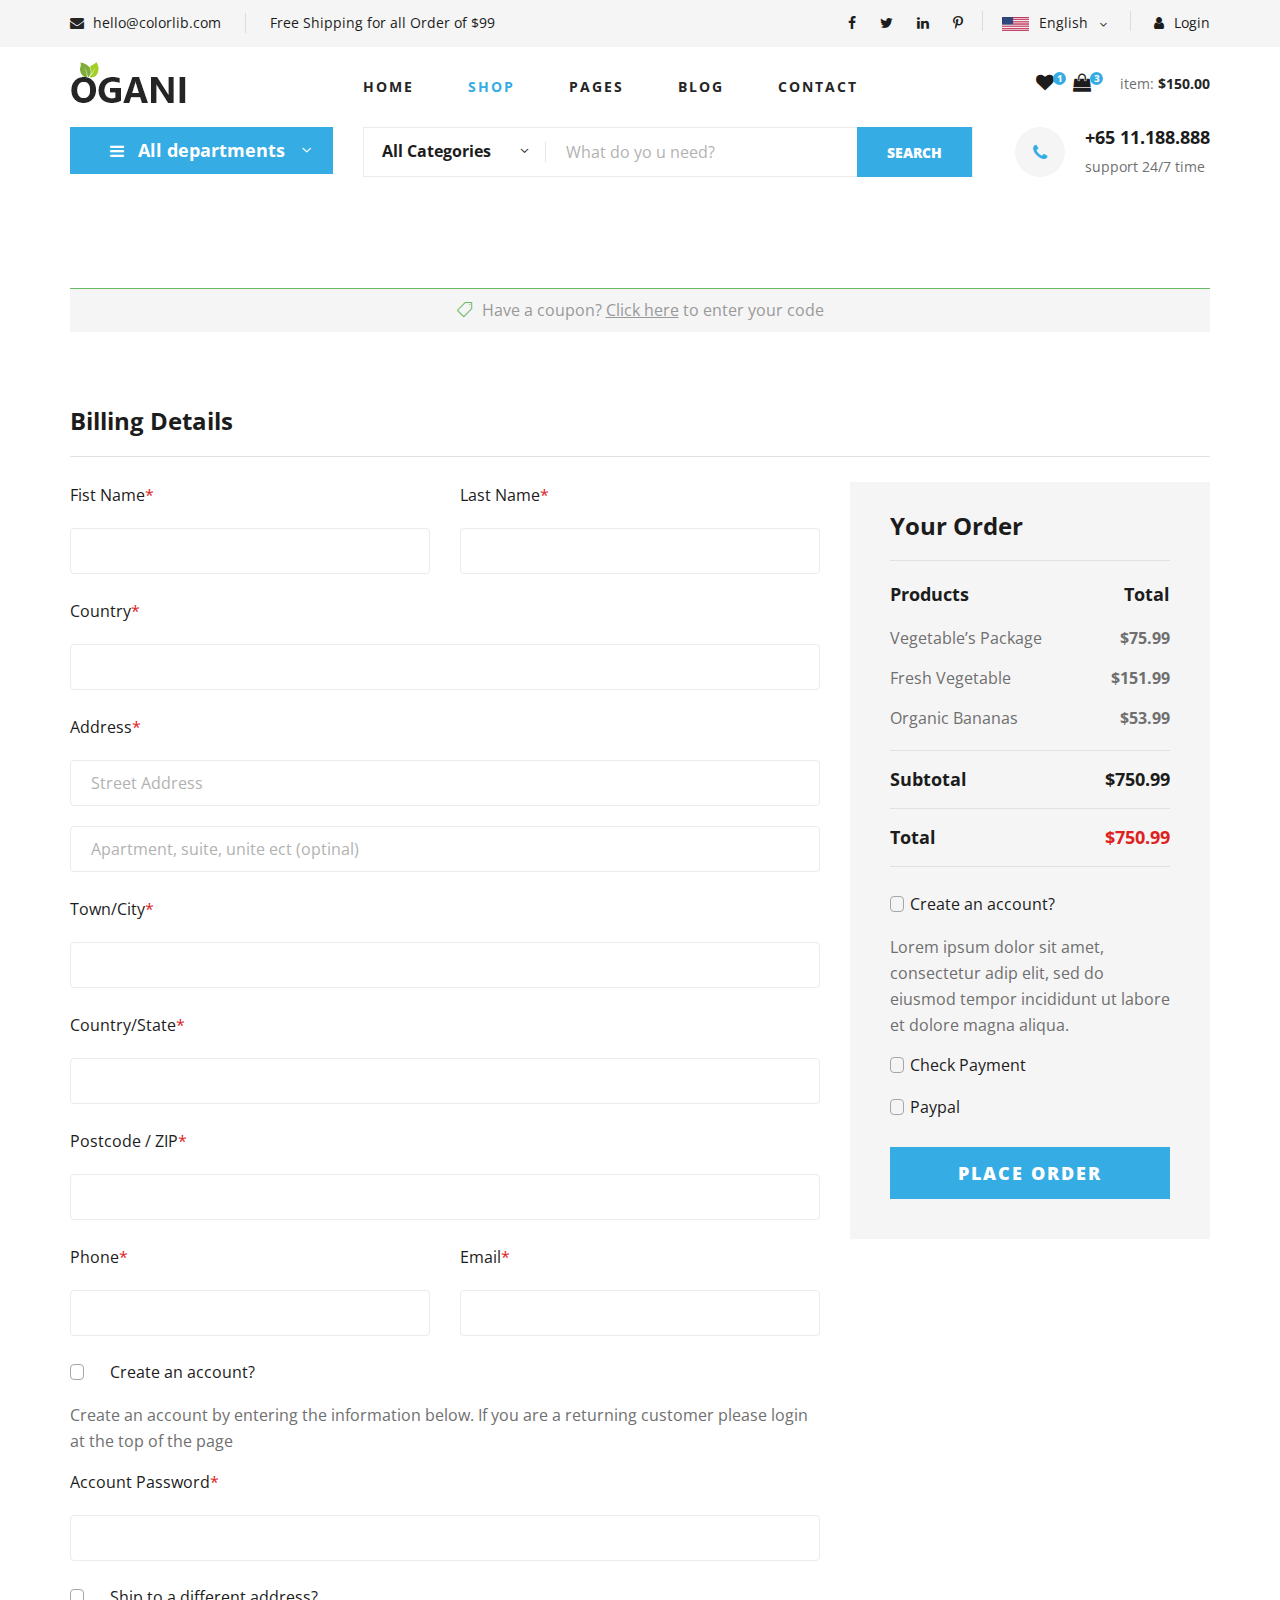
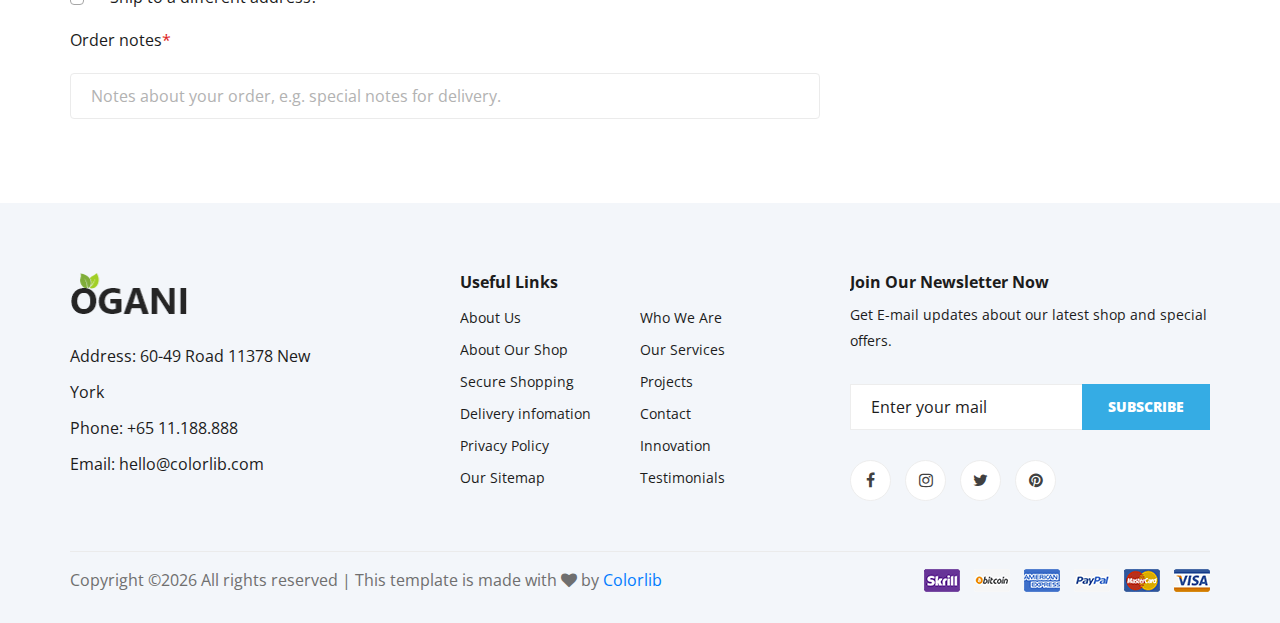
<file: checkout.html>
<!DOCTYPE html>
<html lang="zxx">

<head>
    <meta charset="UTF-8">
    <meta name="description" content="Ogani Template">
    <meta name="keywords" content="Ogani, unica, creative, html">
    <meta name="viewport" content="width=device-width, initial-scale=1.0">
    <meta http-equiv="X-UA-Compatible" content="ie=edge">
    <title>Ogani | Template</title>

    <!-- Google Font -->
    <link href="https://fonts.googleapis.com/css2?family=Cairo:wght@200;300;400;600;900&display=swap" rel="stylesheet">

    <!-- Css Styles -->
    <link rel="stylesheet" href="css/bootstrap.min.css" type="text/css">
    <link rel="stylesheet" href="css/font-awesome.min.css" type="text/css">
    <link rel="stylesheet" href="css/elegant-icons.css" type="text/css">
    <link rel="stylesheet" href="css/nice-select.css" type="text/css">
    <link rel="stylesheet" href="css/jquery-ui.min.css" type="text/css">
    <link rel="stylesheet" href="css/owl.carousel.min.css" type="text/css">
    <link rel="stylesheet" href="css/slicknav.min.css" type="text/css">
    <link rel="stylesheet" href="css/style.css" type="text/css">
</head>

<body>
    <!-- Page Preloder -->
    <div id="preloder">
        <div class="loader"></div>
    </div>

    <!-- Humberger Begin -->
    <div class="humberger__menu__overlay"></div>
    <div class="humberger__menu__wrapper">
        <div class="humberger__menu__logo">
            <a href="#"><img src="img/logo.png" alt=""></a>
        </div>
        <div class="humberger__menu__cart">
            <ul>
                <li><a href="#"><i class="fa fa-heart"></i> <span>1</span></a></li>
                <li><a href="#"><i class="fa fa-shopping-bag"></i> <span>3</span></a></li>
            </ul>
            <div class="header__cart__price">item: <span>$150.00</span></div>
        </div>
        <div class="humberger__menu__widget">
            <div class="header__top__right__language">
                <img src="img/language.png" alt="">
                <div>English</div>
                <span class="arrow_carrot-down"></span>
                <ul>
                    <li><a href="#">Spanis</a></li>
                    <li><a href="#">English</a></li>
                </ul>
            </div>
            <div class="header__top__right__auth">
                <a href="#"><i class="fa fa-user"></i> Login</a>
            </div>
        </div>
        <nav class="humberger__menu__nav mobile-menu">
            <ul>
                <li class="active"><a href="./index.html">Home</a></li>
                <li><a href="./shop-grid.html">Shop</a></li>
                <li><a href="#">Pages</a>
                    <ul class="header__menu__dropdown">
                        <li><a href="./shop-details.html">Shop Details</a></li>
                        <li><a href="./shoping-cart.html">Shoping Cart</a></li>
                        <li><a href="./checkout.html">Check Out</a></li>
                        <li><a href="./blog-details.html">Blog Details</a></li>
                    </ul>
                </li>
                <li><a href="./blog.html">Blog</a></li>
                <li><a href="./contact.html">Contact</a></li>
            </ul>
        </nav>
        <div id="mobile-menu-wrap"></div>
        <div class="header__top__right__social">
            <a href="#"><i class="fa fa-facebook"></i></a>
            <a href="#"><i class="fa fa-twitter"></i></a>
            <a href="#"><i class="fa fa-linkedin"></i></a>
            <a href="#"><i class="fa fa-pinterest-p"></i></a>
        </div>
        <div class="humberger__menu__contact">
            <ul>
                <li><i class="fa fa-envelope"></i> hello@colorlib.com</li>
                <li>Free Shipping for all Order of $99</li>
            </ul>
        </div>
    </div>
    <!-- Humberger End -->

    <!-- Header Section Begin -->
    <header class="header">
        <div class="header__top">
            <div class="container">
                <div class="row">
                    <div class="col-lg-6">
                        <div class="header__top__left">
                            <ul>
                                <li><i class="fa fa-envelope"></i> hello@colorlib.com</li>
                                <li>Free Shipping for all Order of $99</li>
                            </ul>
                        </div>
                    </div>
                    <div class="col-lg-6">
                        <div class="header__top__right">
                            <div class="header__top__right__social">
                                <a href="#"><i class="fa fa-facebook"></i></a>
                                <a href="#"><i class="fa fa-twitter"></i></a>
                                <a href="#"><i class="fa fa-linkedin"></i></a>
                                <a href="#"><i class="fa fa-pinterest-p"></i></a>
                            </div>
                            <div class="header__top__right__language">
                                <img src="img/language.png" alt="">
                                <div>English</div>
                                <span class="arrow_carrot-down"></span>
                                <ul>
                                    <li><a href="#">Spanis</a></li>
                                    <li><a href="#">English</a></li>
                                </ul>
                            </div>
                            <div class="header__top__right__auth">
                                <a href="#"><i class="fa fa-user"></i> Login</a>
                            </div>
                        </div>
                    </div>
                </div>
            </div>
        </div>
        <div class="container">
            <div class="row">
                <div class="col-lg-3">
                    <div class="header__logo">
                        <a href="./index.html"><img src="img/logo.png" alt=""></a>
                    </div>
                </div>
                <div class="col-lg-6">
                    <nav class="header__menu">
                        <ul>
                            <li><a href="./index.html">Home</a></li>
                            <li class="active"><a href="./shop-grid.html">Shop</a></li>
                            <li><a href="#">Pages</a>
                                <ul class="header__menu__dropdown">
                                    <li><a href="./shop-details.html">Shop Details</a></li>
                                    <li><a href="./shoping-cart.html">Shoping Cart</a></li>
                                    <li><a href="./checkout.html">Check Out</a></li>
                                    <li><a href="./blog-details.html">Blog Details</a></li>
                                </ul>
                            </li>
                            <li><a href="./blog.html">Blog</a></li>
                            <li><a href="./contact.html">Contact</a></li>
                        </ul>
                    </nav>
                </div>
                <div class="col-lg-3">
                    <div class="header__cart">
                        <ul>
                            <li><a href="#"><i class="fa fa-heart"></i> <span>1</span></a></li>
                            <li><a href="#"><i class="fa fa-shopping-bag"></i> <span>3</span></a></li>
                        </ul>
                        <div class="header__cart__price">item: <span>$150.00</span></div>
                    </div>
                </div>
            </div>
            <div class="humberger__open">
                <i class="fa fa-bars"></i>
            </div>
        </div>
    </header>
    <!-- Header Section End -->

    <!-- Hero Section Begin -->
    <section class="hero hero-normal">
        <div class="container">
            <div class="row">
                <div class="col-lg-3">
                    <div class="hero__categories">
                        <div class="hero__categories__all">
                            <i class="fa fa-bars"></i>
                            <span>All departments</span>
                        </div>
                        <ul>
                            <li><a href="#">Fresh Meat</a></li>
                            <li><a href="#">Vegetables</a></li>
                            <li><a href="#">Fruit & Nut Gifts</a></li>
                            <li><a href="#">Fresh Berries</a></li>
                            <li><a href="#">Ocean Foods</a></li>
                            <li><a href="#">Butter & Eggs</a></li>
                            <li><a href="#">Fastfood</a></li>
                            <li><a href="#">Fresh Onion</a></li>
                            <li><a href="#">Papayaya & Crisps</a></li>
                            <li><a href="#">Oatmeal</a></li>
                            <li><a href="#">Fresh Bananas</a></li>
                        </ul>
                    </div>
                </div>
                <div class="col-lg-9">
                    <div class="hero__search">
                        <div class="hero__search__form">
                            <form action="#">
                                <div class="hero__search__categories">
                                    All Categories
                                    <span class="arrow_carrot-down"></span>
                                </div>
                                <input type="text" placeholder="What do yo u need?">
                                <button type="submit" class="site-btn">SEARCH</button>
                            </form>
                        </div>
                        <div class="hero__search__phone">
                            <div class="hero__search__phone__icon">
                                <i class="fa fa-phone"></i>
                            </div>
                            <div class="hero__search__phone__text">
                                <h5>+65 11.188.888</h5>
                                <span>support 24/7 time</span>
                            </div>
                        </div>
                    </div>
                </div>
            </div>
        </div>
    </section>
    <!-- Hero Section End -->

    <!-- Breadcrumb Section Begin -->
    <section class="breadcrumb-section set-bg" data-setbg="img/breadcrumb.jpg">
        <div class="container">
            <div class="row">
                <div class="col-lg-12 text-center">
                    <div class="breadcrumb__text">
                        <h2>Checkout</h2>
                        <div class="breadcrumb__option">
                            <a href="./index.html">Home</a>
                            <span>Checkout</span>
                        </div>
                    </div>
                </div>
            </div>
        </div>
    </section>
    <!-- Breadcrumb Section End -->

    <!-- Checkout Section Begin -->
    <section class="checkout spad">
        <div class="container">
            <div class="row">
                <div class="col-lg-12">
                    <h6><span class="icon_tag_alt"></span> Have a coupon? <a href="#">Click here</a> to enter your code
                    </h6>
                </div>
            </div>
            <div class="checkout__form">
                <h4>Billing Details</h4>
                <form action="#">
                    <div class="row">
                        <div class="col-lg-8 col-md-6">
                            <div class="row">
                                <div class="col-lg-6">
                                    <div class="checkout__input">
                                        <p>Fist Name<span>*</span></p>
                                        <input type="text">
                                    </div>
                                </div>
                                <div class="col-lg-6">
                                    <div class="checkout__input">
                                        <p>Last Name<span>*</span></p>
                                        <input type="text">
                                    </div>
                                </div>
                            </div>
                            <div class="checkout__input">
                                <p>Country<span>*</span></p>
                                <input type="text">
                            </div>
                            <div class="checkout__input">
                                <p>Address<span>*</span></p>
                                <input type="text" placeholder="Street Address" class="checkout__input__add">
                                <input type="text" placeholder="Apartment, suite, unite ect (optinal)">
                            </div>
                            <div class="checkout__input">
                                <p>Town/City<span>*</span></p>
                                <input type="text">
                            </div>
                            <div class="checkout__input">
                                <p>Country/State<span>*</span></p>
                                <input type="text">
                            </div>
                            <div class="checkout__input">
                                <p>Postcode / ZIP<span>*</span></p>
                                <input type="text">
                            </div>
                            <div class="row">
                                <div class="col-lg-6">
                                    <div class="checkout__input">
                                        <p>Phone<span>*</span></p>
                                        <input type="text">
                                    </div>
                                </div>
                                <div class="col-lg-6">
                                    <div class="checkout__input">
                                        <p>Email<span>*</span></p>
                                        <input type="text">
                                    </div>
                                </div>
                            </div>
                            <div class="checkout__input__checkbox">
                                <label for="acc">
                                    Create an account?
                                    <input type="checkbox" id="acc">
                                    <span class="checkmark"></span>
                                </label>
                            </div>
                            <p>Create an account by entering the information below. If you are a returning customer
                                please login at the top of the page</p>
                            <div class="checkout__input">
                                <p>Account Password<span>*</span></p>
                                <input type="text">
                            </div>
                            <div class="checkout__input__checkbox">
                                <label for="diff-acc">
                                    Ship to a different address?
                                    <input type="checkbox" id="diff-acc">
                                    <span class="checkmark"></span>
                                </label>
                            </div>
                            <div class="checkout__input">
                                <p>Order notes<span>*</span></p>
                                <input type="text"
                                    placeholder="Notes about your order, e.g. special notes for delivery.">
                            </div>
                        </div>
                        <div class="col-lg-4 col-md-6">
                            <div class="checkout__order">
                                <h4>Your Order</h4>
                                <div class="checkout__order__products">Products <span>Total</span></div>
                                <ul>
                                    <li>Vegetable’s Package <span>$75.99</span></li>
                                    <li>Fresh Vegetable <span>$151.99</span></li>
                                    <li>Organic Bananas <span>$53.99</span></li>
                                </ul>
                                <div class="checkout__order__subtotal">Subtotal <span>$750.99</span></div>
                                <div class="checkout__order__total">Total <span>$750.99</span></div>
                                <div class="checkout__input__checkbox">
                                    <label for="acc-or">
                                        Create an account?
                                        <input type="checkbox" id="acc-or">
                                        <span class="checkmark"></span>
                                    </label>
                                </div>
                                <p>Lorem ipsum dolor sit amet, consectetur adip elit, sed do eiusmod tempor incididunt
                                    ut labore et dolore magna aliqua.</p>
                                <div class="checkout__input__checkbox">
                                    <label for="payment">
                                        Check Payment
                                        <input type="checkbox" id="payment">
                                        <span class="checkmark"></span>
                                    </label>
                                </div>
                                <div class="checkout__input__checkbox">
                                    <label for="paypal">
                                        Paypal
                                        <input type="checkbox" id="paypal">
                                        <span class="checkmark"></span>
                                    </label>
                                </div>
                                <button type="submit" class="site-btn">PLACE ORDER</button>
                            </div>
                        </div>
                    </div>
                </form>
            </div>
        </div>
    </section>
    <!-- Checkout Section End -->

    <!-- Footer Section Begin -->
    <footer class="footer spad">
        <div class="container">
            <div class="row">
                <div class="col-lg-3 col-md-6 col-sm-6">
                    <div class="footer__about">
                        <div class="footer__about__logo">
                            <a href="./index.html"><img src="img/logo.png" alt=""></a>
                        </div>
                        <ul>
                            <li>Address: 60-49 Road 11378 New York</li>
                            <li>Phone: +65 11.188.888</li>
                            <li>Email: hello@colorlib.com</li>
                        </ul>
                    </div>
                </div>
                <div class="col-lg-4 col-md-6 col-sm-6 offset-lg-1">
                    <div class="footer__widget">
                        <h6>Useful Links</h6>
                        <ul>
                            <li><a href="#">About Us</a></li>
                            <li><a href="#">About Our Shop</a></li>
                            <li><a href="#">Secure Shopping</a></li>
                            <li><a href="#">Delivery infomation</a></li>
                            <li><a href="#">Privacy Policy</a></li>
                            <li><a href="#">Our Sitemap</a></li>
                        </ul>
                        <ul>
                            <li><a href="#">Who We Are</a></li>
                            <li><a href="#">Our Services</a></li>
                            <li><a href="#">Projects</a></li>
                            <li><a href="#">Contact</a></li>
                            <li><a href="#">Innovation</a></li>
                            <li><a href="#">Testimonials</a></li>
                        </ul>
                    </div>
                </div>
                <div class="col-lg-4 col-md-12">
                    <div class="footer__widget">
                        <h6>Join Our Newsletter Now</h6>
                        <p>Get E-mail updates about our latest shop and special offers.</p>
                        <form action="#">
                            <input type="text" placeholder="Enter your mail">
                            <button type="submit" class="site-btn">Subscribe</button>
                        </form>
                        <div class="footer__widget__social">
                            <a href="#"><i class="fa fa-facebook"></i></a>
                            <a href="#"><i class="fa fa-instagram"></i></a>
                            <a href="#"><i class="fa fa-twitter"></i></a>
                            <a href="#"><i class="fa fa-pinterest"></i></a>
                        </div>
                    </div>
                </div>
            </div>
            <div class="row">
                <div class="col-lg-12">
                    <div class="footer__copyright">
                        <div class="footer__copyright__text"><p><!-- Link back to Colorlib can't be removed. Template is licensed under CC BY 3.0. -->
  Copyright &copy;<script>document.write(new Date().getFullYear());</script> All rights reserved | This template is made with <i class="fa fa-heart" aria-hidden="true"></i> by <a href="https://colorlib.com" target="_blank">Colorlib</a>
  <!-- Link back to Colorlib can't be removed. Template is licensed under CC BY 3.0. --></p></div>
                        <div class="footer__copyright__payment"><img src="img/payment-item.png" alt=""></div>
                    </div>
                </div>
            </div>
        </div>
    </footer>
    <!-- Footer Section End -->

    <!-- Js Plugins -->
    <script src="js/jquery-3.3.1.min.js"></script>
    <script src="js/bootstrap.min.js"></script>
    <script src="js/jquery.nice-select.min.js"></script>
    <script src="js/jquery-ui.min.js"></script>
    <script src="js/jquery.slicknav.js"></script>
    <script src="js/mixitup.min.js"></script>
    <script src="js/owl.carousel.min.js"></script>
    <script src="js/main.js"></script>

 

</body>

</html>
</file>
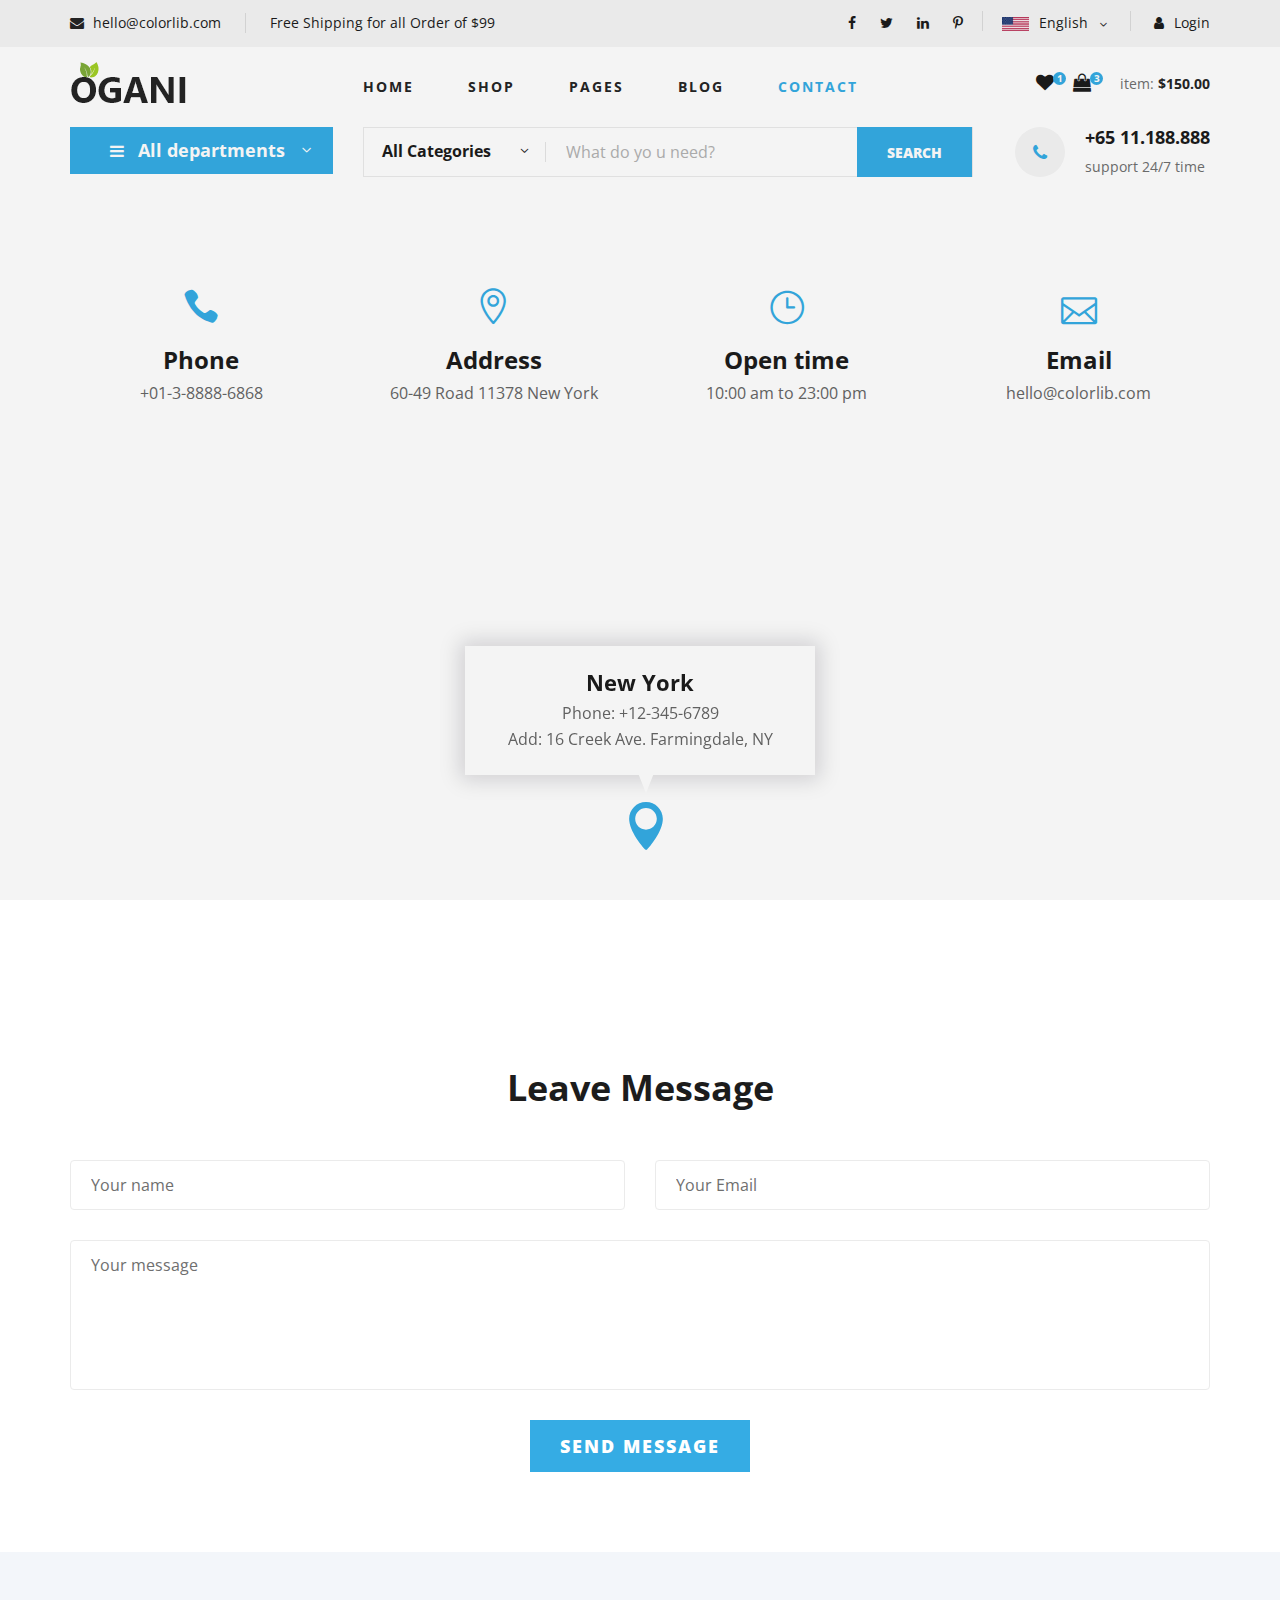
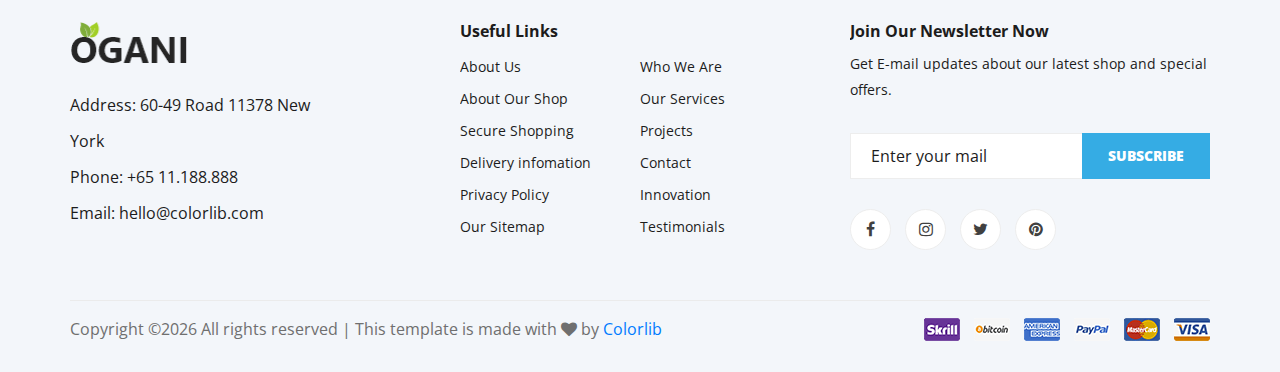
<file: contact.html>
<!DOCTYPE html>
<html lang="zxx">

<head>
    <meta charset="UTF-8">
    <meta name="description" content="Ogani Template">
    <meta name="keywords" content="Ogani, unica, creative, html">
    <meta name="viewport" content="width=device-width, initial-scale=1.0">
    <meta http-equiv="X-UA-Compatible" content="ie=edge">
    <title>Ogani | Template</title>

    <!-- Google Font -->
    <link href="https://fonts.googleapis.com/css2?family=Cairo:wght@200;300;400;600;900&display=swap" rel="stylesheet">

    <!-- Css Styles -->
    <link rel="stylesheet" href="css/bootstrap.min.css" type="text/css">
    <link rel="stylesheet" href="css/font-awesome.min.css" type="text/css">
    <link rel="stylesheet" href="css/elegant-icons.css" type="text/css">
    <link rel="stylesheet" href="css/nice-select.css" type="text/css">
    <link rel="stylesheet" href="css/jquery-ui.min.css" type="text/css">
    <link rel="stylesheet" href="css/owl.carousel.min.css" type="text/css">
    <link rel="stylesheet" href="css/slicknav.min.css" type="text/css">
    <link rel="stylesheet" href="css/style.css" type="text/css">
</head>

<body>
    <!-- Page Preloder -->
    <div id="preloder">
        <div class="loader"></div>
    </div>

    <!-- Humberger Begin -->
    <div class="humberger__menu__overlay"></div>
    <div class="humberger__menu__wrapper">
        <div class="humberger__menu__logo">
            <a href="#"><img src="img/logo.png" alt=""></a>
        </div>
        <div class="humberger__menu__cart">
            <ul>
                <li><a href="#"><i class="fa fa-heart"></i> <span>1</span></a></li>
                <li><a href="#"><i class="fa fa-shopping-bag"></i> <span>3</span></a></li>
            </ul>
            <div class="header__cart__price">item: <span>$150.00</span></div>
        </div>
        <div class="humberger__menu__widget">
            <div class="header__top__right__language">
                <img src="img/language.png" alt="">
                <div>English</div>
                <span class="arrow_carrot-down"></span>
                <ul>
                    <li><a href="#">Spanis</a></li>
                    <li><a href="#">English</a></li>
                </ul>
            </div>
            <div class="header__top__right__auth">
                <a href="#"><i class="fa fa-user"></i> Login</a>
            </div>
        </div>
        <nav class="humberger__menu__nav mobile-menu">
            <ul>
                <li class="active"><a href="./index.html">Home</a></li>
                <li><a href="./shop-grid.html">Shop</a></li>
                <li><a href="#">Pages</a>
                    <ul class="header__menu__dropdown">
                        <li><a href="./shop-details.html">Shop Details</a></li>
                        <li><a href="./shoping-cart.html">Shoping Cart</a></li>
                        <li><a href="./checkout.html">Check Out</a></li>
                        <li><a href="./blog-details.html">Blog Details</a></li>
                    </ul>
                </li>
                <li><a href="./blog.html">Blog</a></li>
                <li><a href="./contact.html">Contact</a></li>
            </ul>
        </nav>
        <div id="mobile-menu-wrap"></div>
        <div class="header__top__right__social">
            <a href="#"><i class="fa fa-facebook"></i></a>
            <a href="#"><i class="fa fa-twitter"></i></a>
            <a href="#"><i class="fa fa-linkedin"></i></a>
            <a href="#"><i class="fa fa-pinterest-p"></i></a>
        </div>
        <div class="humberger__menu__contact">
            <ul>
                <li><i class="fa fa-envelope"></i> hello@colorlib.com</li>
                <li>Free Shipping for all Order of $99</li>
            </ul>
        </div>
    </div>
    <!-- Humberger End -->

    <!-- Header Section Begin -->
    <header class="header">
        <div class="header__top">
            <div class="container">
                <div class="row">
                    <div class="col-lg-6">
                        <div class="header__top__left">
                            <ul>
                                <li><i class="fa fa-envelope"></i> hello@colorlib.com</li>
                                <li>Free Shipping for all Order of $99</li>
                            </ul>
                        </div>
                    </div>
                    <div class="col-lg-6">
                        <div class="header__top__right">
                            <div class="header__top__right__social">
                                <a href="#"><i class="fa fa-facebook"></i></a>
                                <a href="#"><i class="fa fa-twitter"></i></a>
                                <a href="#"><i class="fa fa-linkedin"></i></a>
                                <a href="#"><i class="fa fa-pinterest-p"></i></a>
                            </div>
                            <div class="header__top__right__language">
                                <img src="img/language.png" alt="">
                                <div>English</div>
                                <span class="arrow_carrot-down"></span>
                                <ul>
                                    <li><a href="#">Spanis</a></li>
                                    <li><a href="#">English</a></li>
                                </ul>
                            </div>
                            <div class="header__top__right__auth">
                                <a href="#"><i class="fa fa-user"></i> Login</a>
                            </div>
                        </div>
                    </div>
                </div>
            </div>
        </div>
        <div class="container">
            <div class="row">
                <div class="col-lg-3">
                    <div class="header__logo">
                        <a href="./index.html"><img src="img/logo.png" alt=""></a>
                    </div>
                </div>
                <div class="col-lg-6">
                    <nav class="header__menu">
                        <ul>
                            <li><a href="./index.html">Home</a></li>
                            <li><a href="./shop-grid.html">Shop</a></li>
                            <li><a href="#">Pages</a>
                                <ul class="header__menu__dropdown">
                                    <li><a href="./shop-details.html">Shop Details</a></li>
                                    <li><a href="./shoping-cart.html">Shoping Cart</a></li>
                                    <li><a href="./checkout.html">Check Out</a></li>
                                    <li><a href="./blog-details.html">Blog Details</a></li>
                                </ul>
                            </li>
                            <li><a href="./blog.html">Blog</a></li>
                            <li class="active"><a href="./contact.html">Contact</a></li>
                        </ul>
                    </nav>
                </div>
                <div class="col-lg-3">
                    <div class="header__cart">
                        <ul>
                            <li><a href="#"><i class="fa fa-heart"></i> <span>1</span></a></li>
                            <li><a href="#"><i class="fa fa-shopping-bag"></i> <span>3</span></a></li>
                        </ul>
                        <div class="header__cart__price">item: <span>$150.00</span></div>
                    </div>
                </div>
            </div>
            <div class="humberger__open">
                <i class="fa fa-bars"></i>
            </div>
        </div>
    </header>
    <!-- Header Section End -->

    <!-- Hero Section Begin -->
    <section class="hero hero-normal">
        <div class="container">
            <div class="row">
                <div class="col-lg-3">
                    <div class="hero__categories">
                        <div class="hero__categories__all">
                            <i class="fa fa-bars"></i>
                            <span>All departments</span>
                        </div>
                        <ul>
                            <li><a href="#">Fresh Meat</a></li>
                            <li><a href="#">Vegetables</a></li>
                            <li><a href="#">Fruit & Nut Gifts</a></li>
                            <li><a href="#">Fresh Berries</a></li>
                            <li><a href="#">Ocean Foods</a></li>
                            <li><a href="#">Butter & Eggs</a></li>
                            <li><a href="#">Fastfood</a></li>
                            <li><a href="#">Fresh Onion</a></li>
                            <li><a href="#">Papayaya & Crisps</a></li>
                            <li><a href="#">Oatmeal</a></li>
                            <li><a href="#">Fresh Bananas</a></li>
                        </ul>
                    </div>
                </div>
                <div class="col-lg-9">
                    <div class="hero__search">
                        <div class="hero__search__form">
                            <form action="#">
                                <div class="hero__search__categories">
                                    All Categories
                                    <span class="arrow_carrot-down"></span>
                                </div>
                                <input type="text" placeholder="What do yo u need?">
                                <button type="submit" class="site-btn">SEARCH</button>
                            </form>
                        </div>
                        <div class="hero__search__phone">
                            <div class="hero__search__phone__icon">
                                <i class="fa fa-phone"></i>
                            </div>
                            <div class="hero__search__phone__text">
                                <h5>+65 11.188.888</h5>
                                <span>support 24/7 time</span>
                            </div>
                        </div>
                    </div>
                </div>
            </div>
        </div>
    </section>
    <!-- Hero Section End -->

    <!-- Breadcrumb Section Begin -->
    <section class="breadcrumb-section set-bg" data-setbg="img/breadcrumb.jpg">
        <div class="container">
            <div class="row">
                <div class="col-lg-12 text-center">
                    <div class="breadcrumb__text">
                        <h2>Contact Us</h2>
                        <div class="breadcrumb__option">
                            <a href="./index.html">Home</a>
                            <span>Contact Us</span>
                        </div>
                    </div>
                </div>
            </div>
        </div>
    </section>
    <!-- Breadcrumb Section End -->

    <!-- Contact Section Begin -->
    <section class="contact spad">
        <div class="container">
            <div class="row">
                <div class="col-lg-3 col-md-3 col-sm-6 text-center">
                    <div class="contact__widget">
                        <span class="icon_phone"></span>
                        <h4>Phone</h4>
                        <p>+01-3-8888-6868</p>
                    </div>
                </div>
                <div class="col-lg-3 col-md-3 col-sm-6 text-center">
                    <div class="contact__widget">
                        <span class="icon_pin_alt"></span>
                        <h4>Address</h4>
                        <p>60-49 Road 11378 New York</p>
                    </div>
                </div>
                <div class="col-lg-3 col-md-3 col-sm-6 text-center">
                    <div class="contact__widget">
                        <span class="icon_clock_alt"></span>
                        <h4>Open time</h4>
                        <p>10:00 am to 23:00 pm</p>
                    </div>
                </div>
                <div class="col-lg-3 col-md-3 col-sm-6 text-center">
                    <div class="contact__widget">
                        <span class="icon_mail_alt"></span>
                        <h4>Email</h4>
                        <p>hello@colorlib.com</p>
                    </div>
                </div>
            </div>
        </div>
    </section>
    <!-- Contact Section End -->

    <!-- Map Begin -->
    <div class="map">
        <iframe
            src="https://www.google.com/maps/embed?pb=!1m18!1m12!1m3!1d49116.39176087041!2d-86.41867791216099!3d39.69977417971648!2m3!1f0!2f0!3f0!3m2!1i1024!2i768!4f13.1!3m3!1m2!1s0x886ca48c841038a1%3A0x70cfba96bf847f0!2sPlainfield%2C%20IN%2C%20USA!5e0!3m2!1sen!2sbd!4v1586106673811!5m2!1sen!2sbd"
            height="500" style="border:0;" allowfullscreen="" aria-hidden="false" tabindex="0"></iframe>
        <div class="map-inside">
            <i class="icon_pin"></i>
            <div class="inside-widget">
                <h4>New York</h4>
                <ul>
                    <li>Phone: +12-345-6789</li>
                    <li>Add: 16 Creek Ave. Farmingdale, NY</li>
                </ul>
            </div>
        </div>
    </div>
    <!-- Map End -->

    <!-- Contact Form Begin -->
    <div class="contact-form spad">
        <div class="container">
            <div class="row">
                <div class="col-lg-12">
                    <div class="contact__form__title">
                        <h2>Leave Message</h2>
                    </div>
                </div>
            </div>
            <form action="#">
                <div class="row">
                    <div class="col-lg-6 col-md-6">
                        <input type="text" placeholder="Your name">
                    </div>
                    <div class="col-lg-6 col-md-6">
                        <input type="text" placeholder="Your Email">
                    </div>
                    <div class="col-lg-12 text-center">
                        <textarea placeholder="Your message"></textarea>
                        <button type="submit" class="site-btn">SEND MESSAGE</button>
                    </div>
                </div>
            </form>
        </div>
    </div>
    <!-- Contact Form End -->

    <!-- Footer Section Begin -->
    <footer class="footer spad">
        <div class="container">
            <div class="row">
                <div class="col-lg-3 col-md-6 col-sm-6">
                    <div class="footer__about">
                        <div class="footer__about__logo">
                            <a href="./index.html"><img src="img/logo.png" alt=""></a>
                        </div>
                        <ul>
                            <li>Address: 60-49 Road 11378 New York</li>
                            <li>Phone: +65 11.188.888</li>
                            <li>Email: hello@colorlib.com</li>
                        </ul>
                    </div>
                </div>
                <div class="col-lg-4 col-md-6 col-sm-6 offset-lg-1">
                    <div class="footer__widget">
                        <h6>Useful Links</h6>
                        <ul>
                            <li><a href="#">About Us</a></li>
                            <li><a href="#">About Our Shop</a></li>
                            <li><a href="#">Secure Shopping</a></li>
                            <li><a href="#">Delivery infomation</a></li>
                            <li><a href="#">Privacy Policy</a></li>
                            <li><a href="#">Our Sitemap</a></li>
                        </ul>
                        <ul>
                            <li><a href="#">Who We Are</a></li>
                            <li><a href="#">Our Services</a></li>
                            <li><a href="#">Projects</a></li>
                            <li><a href="#">Contact</a></li>
                            <li><a href="#">Innovation</a></li>
                            <li><a href="#">Testimonials</a></li>
                        </ul>
                    </div>
                </div>
                <div class="col-lg-4 col-md-12">
                    <div class="footer__widget">
                        <h6>Join Our Newsletter Now</h6>
                        <p>Get E-mail updates about our latest shop and special offers.</p>
                        <form action="#">
                            <input type="text" placeholder="Enter your mail">
                            <button type="submit" class="site-btn">Subscribe</button>
                        </form>
                        <div class="footer__widget__social">
                            <a href="#"><i class="fa fa-facebook"></i></a>
                            <a href="#"><i class="fa fa-instagram"></i></a>
                            <a href="#"><i class="fa fa-twitter"></i></a>
                            <a href="#"><i class="fa fa-pinterest"></i></a>
                        </div>
                    </div>
                </div>
            </div>
            <div class="row">
                <div class="col-lg-12">
                    <div class="footer__copyright">
                        <div class="footer__copyright__text"><p><!-- Link back to Colorlib can't be removed. Template is licensed under CC BY 3.0. -->
  Copyright &copy;<script>document.write(new Date().getFullYear());</script> All rights reserved | This template is made with <i class="fa fa-heart" aria-hidden="true"></i> by <a href="https://colorlib.com" target="_blank">Colorlib</a>
  <!-- Link back to Colorlib can't be removed. Template is licensed under CC BY 3.0. --></p></div>
                        <div class="footer__copyright__payment"><img src="img/payment-item.png" alt=""></div>
                    </div>
                </div>
            </div>
        </div>
    </footer>
    <!-- Footer Section End -->

    <!-- Js Plugins -->
    <script src="js/jquery-3.3.1.min.js"></script>
    <script src="js/bootstrap.min.js"></script>
    <script src="js/jquery.nice-select.min.js"></script>
    <script src="js/jquery-ui.min.js"></script>
    <script src="js/jquery.slicknav.js"></script>
    <script src="js/mixitup.min.js"></script>
    <script src="js/owl.carousel.min.js"></script>
    <script src="js/main.js"></script>



</body>

</html>
</file>
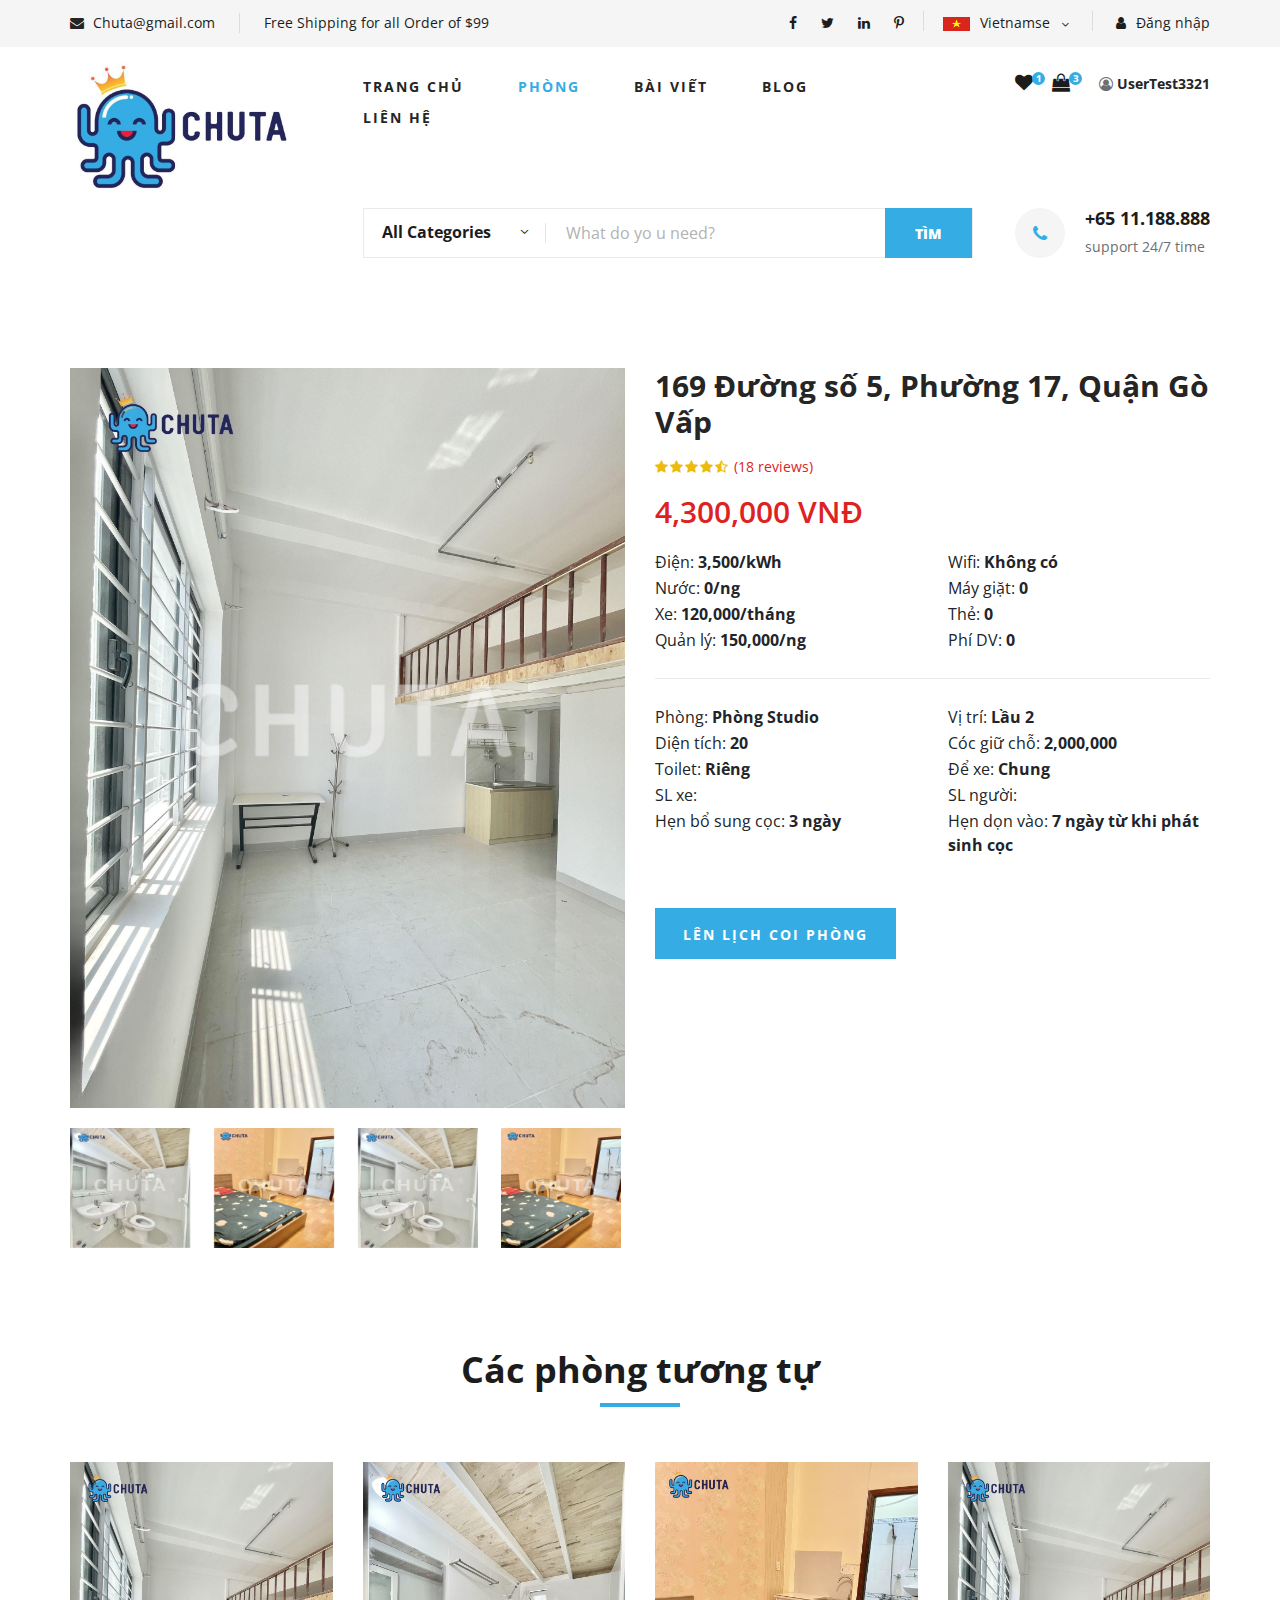
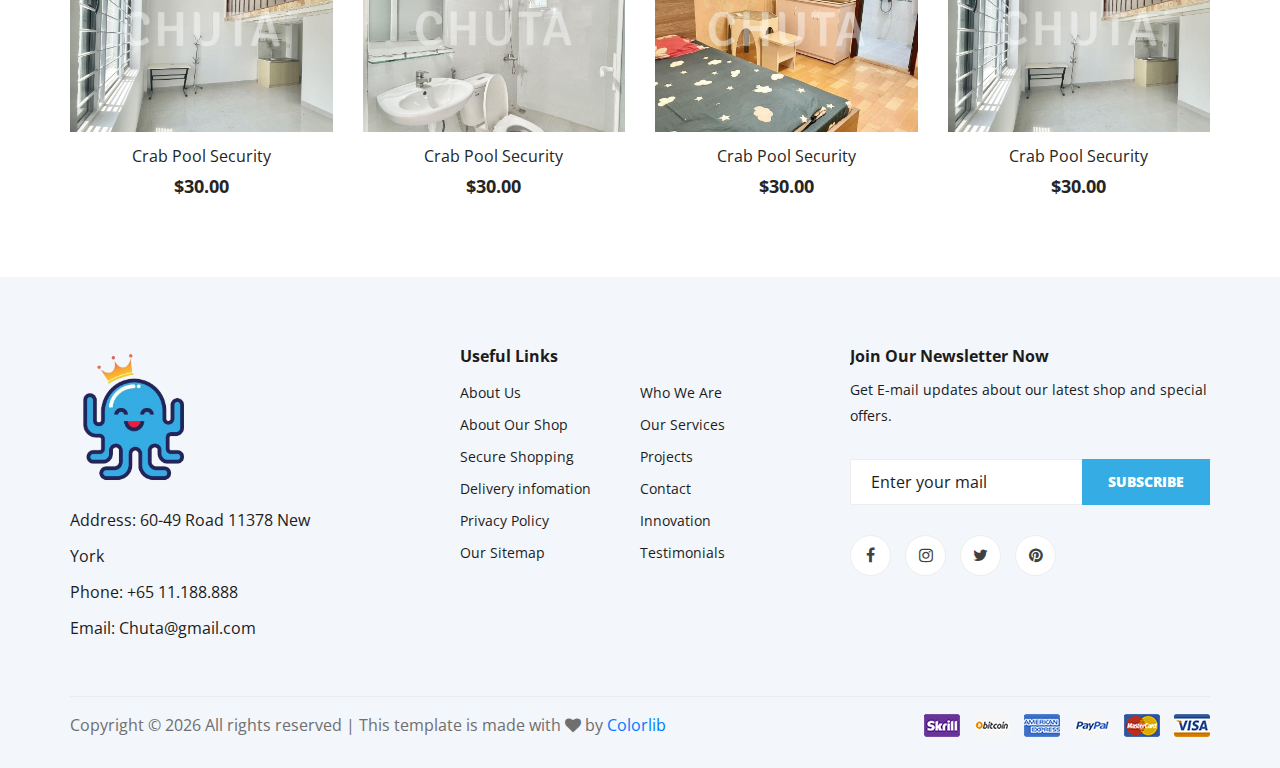
<file: shop-details.html>
<!DOCTYPE html>
<html lang="zxx">

<head>
    <meta charset="UTF-8">
    <meta name="description" content="Ogani Template">
    <meta name="keywords" content="Ogani, unica, creative, html">
    <meta name="viewport" content="width=device-width, initial-scale=1.0">
    <meta http-equiv="X-UA-Compatible" content="ie=edge">
    <title>CHUTA | Template</title>
    <link rel="icon" href="./img/FA.png" type="image/icon type">

    <!-- Google Font -->
    <link href="https://fonts.googleapis.com/css2?family=Cairo:wght@200;300;400;600;900&display=swap" rel="stylesheet">

    <!-- Css Styles -->
    <link rel="stylesheet" href="css/bootstrap.min.css" type="text/css">
    <link rel="stylesheet" href="css/font-awesome.min.css" type="text/css">
    <link rel="stylesheet" href="css/elegant-icons.css" type="text/css">
    <link rel="stylesheet" href="css/nice-select.css" type="text/css">
    <link rel="stylesheet" href="css/jquery-ui.min.css" type="text/css">
    <link rel="stylesheet" href="css/owl.carousel.min.css" type="text/css">
    <link rel="stylesheet" href="css/slicknav.min.css" type="text/css">
    <link rel="stylesheet" href="css/style.css" type="text/css">
</head>

<body>
    <!-- Page Preloder -->
    <div id="preloder">
        <div class="loader"></div>
    </div>

    <!-- Humberger Begin -->
    <div class="humberger__menu__overlay"></div>
    <div class="humberger__menu__wrapper">
        <div class="humberger__menu__logo">
            <a href="#"><img src="img/logoChuta.jpg" alt=""></a>
        </div>
        <div class="humberger__menu__cart">
            <ul>
                <li><a href="#"><i class="fa fa-heart"></i> <span>1</span></a></li>
                <li><a href="#"><i class="fa fa-shopping-bag"></i> <span>3</span></a></li>
            </ul>
            <div class="header__cart__price">item: <span>$150.00</span></div>
        </div>
        <div class="humberger__menu__widget">
            <div class="header__top__right__language">
                <img src="img/language.jpg" alt="" width="27px" height="14px">
                <div>VietNam</div>
                <span class="arrow_carrot-down"></span>
                <ul>
                    <li><a href="#">Spanis</a></li>
                    <li><a href="#">English</a></li>
                </ul>
            </div>
            <div class="header__top__right__auth">
                <a href="#"><i class="fa fa-user"></i> Đăng nhập</a>
            </div>
        </div>
        <nav class="humberger__menu__nav mobile-menu">
            <ul>
                <li class="active"><a href="./index.html">Trang Chủ</a></li>
                <li><a href="./shop-grid.html">Danh sách phòng</a></li>
                <li><a href="#">Bài viết</a>
                    <ul class="header__menu__dropdown">
                        <li><a href="./shop-details.html">Chính sách</a></li>
                        <li><a href="./shoping-cart.html">Shoping Cart</a></li>
                        <li><a href="./checkout.html">Check Out</a></li>
                        <li><a href="./blog-details.html">Blog Details</a></li>
                    </ul>
                </li>
                <li><a href="./blog.html">Blog</a></li>
                <li><a href="./contact.html">Liên hệ</a></li>
            </ul>
        </nav>
        <div id="mobile-menu-wrap"></div>
        <div class="header__top__right__social">
            <a href="#"><i class="fa fa-facebook"></i></a>
            <a href="#"><i class="fa fa-twitter"></i></a>
            <a href="#"><i class="fa fa-linkedin"></i></a>
            <a href="#"><i class="fa fa-pinterest-p"></i></a>
        </div>
        <div class="humberger__menu__contact">
            <ul>
                <li><i class="fa fa-envelope"></i> Chuata@gmail.com</li>
                <li>Chu đáo tận tâm mọi khách hàng...!</li>
            </ul>
        </div>
    </div>
    <!-- Humberger End -->

    <!-- Header Section Begin -->
    <header class="header">
        <div class="header__top">
            <div class="container">
                <div class="row">
                    <div class="col-lg-6">
                        <div class="header__top__left">
                            <ul>
                                <li><i class="fa fa-envelope"></i> Chuta@gmail.com</li>
                                <li>Free Shipping for all Order of $99</li>
                            </ul>
                        </div>
                    </div>
                    <div class="col-lg-6">
                        <div class="header__top__right">
                            <div class="header__top__right__social">
                                <a href="#"><i class="fa fa-facebook"></i></a>
                                <a href="#"><i class="fa fa-twitter"></i></a>
                                <a href="#"><i class="fa fa-linkedin"></i></a>
                                <a href="#"><i class="fa fa-pinterest-p"></i></a>
                            </div>
                            <div class="header__top__right__language">
                                <img src="img/language.jpg" alt="" width="27px" height="14px">
                                <div>Vietnamse</div>
                                <span class="arrow_carrot-down"></span>
                                <ul>
                                    <li><a href="#">Spanis</a></li>
                                    <li><a href="#">English</a></li>
                                </ul>
                            </div>
                            <div class="header__top__right__auth">
                                <a href="#"><i class="fa fa-user"></i> Đăng nhập</a>
                            </div>
                        </div>
                    </div>
                </div>
            </div>
        </div>
        <div class="container">
            <div class="row">
                <div class="col-lg-3">
                    <div class="header__logo">
                        <a href="./index.html"><img src="img/logoChuta.jpg" alt=""></a>
                    </div>
                </div>
                <div class="col-lg-6">
                    <nav class="header__menu">
                        <ul>
                            <li><a href="./index.html">Trang chủ</a></li>
                            <li class="active"><a href="./shop-grid.html">Phòng</a></li>
                            <li><a href="#">Bài viết</a>
                                <ul class="header__menu__dropdown">
                                    <li><a href="./shop-details.html">Shop Details</a></li>
                                    <li><a href="./shoping-cart.html">Shoping Cart</a></li>
                                    <li><a href="./checkout.html">Check Out</a></li>
                                    <li><a href="./blog-details.html">Blog Details</a></li>
                                </ul>
                            </li>
                            <li><a href="./blog.html">Blog</a></li>
                            <li><a href="./contact.html">Liên hệ</a></li>
                        </ul>
                    </nav>
                </div>
                <div class="col-lg-3">
                    <div class="header__cart">
                        <ul>
                            <li><a href="#"><i class="fa fa-heart"></i> <span>1</span></a></li>
                            <li><a href="#"><i class="fa fa-shopping-bag"></i> <span>3</span></a></li>
                        </ul>
                        <div class="header__cart__price">
                            <i class="fa fa-user-circle-o" aria-hidden="true"></i>
                            <span>UserTest3321</span>
                        </div>
                    </div>
                </div>
            </div>
            <div class="humberger__open">
                <i class="fa fa-bars"></i>
            </div>
        </div>
    </header>
    <!-- Header Section End -->

    <!-- Hero Section Begin -->
    <section class="hero hero-normal">
        <div class="container">
            <div class="row">
                <div class="col-lg-3">
                    <!-- <div class="hero__categories">
                        <div class="hero__categories__all">
                            <i class="fa fa-bars"></i>
                            <span>Lựa chọn khu vực</span>
                        </div>
                        <ul>
                            <li><a href="#">Quận 1</a></li>
                            <li><a href="#">Quận 2</a></li>
                            <li><a href="#">Quận 3s</a></li>
                            <li><a href="#">Quận 4</a></li>
                            <li><a href="#">Quận 5</a></li>
                            <li><a href="#">Butter & Eggs</a></li>
                            <li><a href="#">Fastfood</a></li>
                            <li><a href="#">Fresh Onion</a></li>
                            <li><a href="#">Papayaya & Crisps</a></li>
                            <li><a href="#">Oatmeal</a></li>
                            <li><a href="#">Fresh Bananas</a></li>
                        </ul>
                    </div> -->
                </div>
                <div class="col-lg-9">
                    <div class="hero__search">
                        <div class="hero__search__form">
                            <form action="#">
                                <div class="hero__search__categories">
                                    All Categories
                                    <span class="arrow_carrot-down"></span>
                                </div>
                                <input type="text" placeholder="What do yo u need?">
                                <button type="submit" class="site-btn">TÌM</button>
                            </form>
                        </div>
                        <div class="hero__search__phone">
                            <div class="hero__search__phone__icon">
                                <i class="fa fa-phone"></i>
                            </div>
                            <div class="hero__search__phone__text">
                                <h5>+65 11.188.888</h5>
                                <span>support 24/7 time</span>
                            </div>
                        </div>
                    </div>
                </div>
            </div>
        </div>
    </section>
    <!-- Hero Section End -->

    <!-- Breadcrumb Section Begin -->
    <section class="breadcrumb-section set-bg" data-setbg="img/banner.gif">
        <div class="container">
            <div class="row">
                <div class="col-lg-12 text-center">
                    <div class="breadcrumb__text">
                        <h2>C H U T A</h2>
                        <div class="breadcrumb__option">
                            <a href="./index.html">Trang chủ</a>
                            <span>Phòng</span>
                        </div>
                    </div>
                </div>
            </div>
        </div>
    </section>
    <!-- Breadcrumb Section End -->

    <!-- Product Details Section Begin -->
    <section class="product-details spad">
        <div class="container">
            <div class="row">
                <div class="col-lg-6 col-md-6">
                    <div class="product__details__pic">
                        <div class="product__details__pic__item">
                            <img class="product__details__pic__item--large" src="img/product/discount/p1.png" alt="">
                        </div>
                        <div class="product__details__pic__slider owl-carousel">
                            <img data-imgbigurl="img/product/discount/p2.png" src="img/product/discount/p2.png" alt="">
                            <img data-imgbigurl="img/product/discount/p5.png" src="img/product/discount/p5.png" alt="">
                            <img data-imgbigurl="img/product/discount/p2.png" src="img/product/discount/p2.png" alt="">
                            <img data-imgbigurl="img/product/discount/p5.png" src="img/product/discount/p5.png" alt="">
                        </div>
                    </div>
                </div>
                <div class="col-lg-6 col-md-6">
                    <div class="product__details__text">
                        <h3>169 Đường số 5, Phường 17, Quận Gò Vấp</h3>
                        <div class="product__details__rating">
                            <i class="fa fa-star"></i>
                            <i class="fa fa-star"></i>
                            <i class="fa fa-star"></i>
                            <i class="fa fa-star"></i>
                            <i class="fa fa-star-half-o"></i>
                            <span>(18 reviews)</span>
                        </div>
                        <div class="product__details__price">
                            4,300,000 VNĐ
                        </div>
                        <table class="product__details__info container">
                            <tr class="row">
                                <td class="col-md-6">Điện: <b>3,500/kWh</b></td>
                                <td class="col-md-6">Wifi: <b>Không có</b></td>
                            </tr>
                            <tr class="row">
                                <td class="col-md-6">Nước: <b>0/ng</b></td>
                                <td class="col-md-6">Máy giặt: <b>0</b></td>
                            </tr>
                            <tr class="row">
                                <td class="col-md-6">Xe: <b>120,000/tháng</b></td>
                                <td class="col-md-6">Thẻ: <b>0</b></td>
                            </tr>
                            <tr class="row">
                                <td class="col-md-6">Quản lý: <b>150,000/ng</b></td>
                                <td class="col-md-6">Phí DV: <b>0</b></td>
                            </tr>
                        </table>

                        <div class="product__details__info__desc">
                            <!-- <h4>Mô tả</h4> -->
                            <table class="product__details__des container">
                                <tr class="row">
                                    <td class="col-md-6">Phòng: <b>Phòng Studio </b></td>
                                    <td class="col-md-6">Vị trí: <b>Lầu 2</b></td>
                                </tr>
                                <tr class="row">
                                    <td class="col-md-6">Diện tích: <b>20</b></td>
                                    <td class="col-md-6">Cóc giữ chỗ: <b>2,000,000</b></td>
                                </tr>
                                <tr class="row">
                                    <td class="col-md-6">Toilet: <b>Riêng</b></td>
                                    <td class="col-md-6">Để xe: <b>Chung</b></td>
                                </tr>
                                <tr class="row">
                                    <td class="col-md-6">SL xe: <b></b></td>
                                    <td class="col-md-6">SL người: <b></b></td>
                                </tr>
                                <tr class="row">
                                    <td class="col-md-6">Hẹn bổ sung cọc: <b>3 ngày</b></td>
                                    <td class="col-md-6">Hẹn dọn vào: <b>7 ngày từ khi phát sinh cọc</b></td>
                                </tr>
                            </table>
                        </div>


                       
                        <a href="#" class="primary-btn" type="button" class="btn btn-primary" data-toggle="modal"
                            data-target="#myModal">Lên lịch coi phòng</a>
                        <!-- <a href="#" class="heart-icon"><span class="icon_heart_alt"></span></a> -->

                        <!-- Model -->

                        <!-- The Modal -->
                        <div class="modal" id="myModal">
                            <div class="modal-dialog">
                                <div class="modal-content">

                                    <!-- Modal Header -->
                                    <div class="modal-header">
                                        <div class="footer__about__logo">
                                            <a href="./index.html"><img src="img/FA.png" alt=""></a>
                                        </div>
                                        <div>
                                            <h4 class="modal-title">Thông tin đặt phòng</h4>
                                            <span>Chúng tôi sẽ liên lạc với bạn qua điện thoại</span>
                                        </div>
                                        <!-- <button type="button" class="close" data-dismiss="modal">&times;</button> -->
                                    </div>

                                    <!-- Modal body -->
                                    <div class="modal-body">
                                        <form>
                                            <div class="form-group">
                                             
                                                <label for="inputEmail4">Địa chỉ phòng</label>
                                                <input type="text" class="form-control" id="inputEmail4" disabled value="169 Đường số 5, Phường 17, Quận Gò Vấp ">
                                            
                                              
                                            </div>
                                            
                                            <div class="form-group model_select">
                                       
                                                <select class="select  select_nv form-control">
                                                    <option value="1">Nhân viên tư vấn</option>
                                                    <option value="1">One</option>
                                                    <option value="2">Two</option>
                                                    <option value="3">Three</option>
                                                    <option value="4">Four</option>
                                                    <option value="5">Five</option>
                                                    <option value="6">Six</option>
                                                    <option value="7">Seven</option>
                                                    <option value="8">Eight</option>
                                                </select>
                                            </div>

                                            <div class="form-group">
                                                <label for="inputAddress">Thời gian coi phòng</label>
                                                <small class="form-text text-muted">ghi chú: SA buổi sáng - CH buổi tối</small>
                                                <input type="datetime-local" step="60" class="form-control" id="inputAddress" placeholder="vd: Nguyễn Văn A">
                                              </div>

                                            <div class="form-group">
                                              <label for="inputAddress">Tên người đặt</label>
                                              <input type="text" class="form-control" id="inputAddress" placeholder="vd: Nguyễn Văn A">
                                            </div>
                                            <div class="form-group">
                                              <label for="inputAddress2">Số điện thoại liên hệ</label>
                                              <input type="number" class="form-control" id="inputAddress2" placeholder="vd: 0907365827">
                                            </div>
                                          
                                    </div>

                                    <!-- Modal footer -->
                                    <div class="modal-footer">
                                        <button type="button" class="btn btn-outline-danger" data-dismiss="modal">Đóng </button>
                                        <button type="button" class="btn btn-info" data-dismiss="modal">Xác nhận </button>
                                    </div>
                                    
                                </form>
                                </div>
                            </div>
                        </div>
                    </div>
                </div>
                <div class="col-lg-12 info">
                    <div class="product__details__tab">
                        <ul class="nav nav-tabs" role="tablist">
                            <li class="nav-item">
                                <a class="nav-link active" data-toggle="tab" href="#tabs-1" role="tab"
                                    aria-selected="true">Thông tin</a>
                            </li>
                            <!-- <li class="nav-item">
                                <a class="nav-link" data-toggle="tab" href="#tabs-1" role="tab"
                                    aria-selected="false">Thông tin</a>
                            </li> -->
                            <li class="nav-item">
                                <a class="nav-link" data-toggle="tab" href="#tabs-2" role="tab"
                                    aria-selected="false">Reviews</a>
                            </li>
                        </ul>
                        <div class="tab-content">
                            <div class="tab-pane active" id="tabs-1" role="tabpanel">
                                <div class="product__details__tab__desc">
                                    <h6>Thông tin chi tiết</h6>
                                    <table class="product__details__info container">
                                        <tr class="row">
                                            <td class="col-md-4 ">Gác: <b><i class="fa fa-times"
                                                        aria-hidden="true"></i></b></td>
                                            <td class="col-md-4">Cửa sổ: <b><i class="fa fa-check"
                                                        aria-hidden="true"></i></b></td>
                                            <td class="col-md-4">Ban công: <b><i class="fa fa-times"
                                                        aria-hidden="true"></i></b></td>
                                        </tr>
                                        <tr class="row">
                                            <td class="col-md-4">Tủ lạnh: <b><i class="fa fa-times"
                                                        aria-hidden="true"></i></b></td>
                                            <td class="col-md-4">Tivi: <b><i class="fa fa-times"
                                                        aria-hidden="true"></i></b></td>
                                            <td class="col-md-4">Máy giặt: <b>Chung</b></td>
                                        </tr>
                                        <tr class="row">
                                            <td class="col-md-4">Kệ bếp: <b><i class="fa fa-check"
                                                        aria-hidden="true"></i></b></td>
                                            <td class="col-md-4">Bồn rửa chén: <b><i class="fa fa-check"
                                                        aria-hidden="true"></i></b></td>
                                            <td class="col-md-4">Nước nóng: <b><i class="fa fa-check"
                                                        aria-hidden="true"></i></b></td>

                                        </tr>
                                        <tr class="row">
                                            <td class="col-md-4">Giường: <b><i class="fa fa-times"
                                                        aria-hidden="true"></i></b></td>
                                            <td class="col-md-4">Nệm: <b><i class="fa fa-times"
                                                        aria-hidden="true"></i></b></td>
                                            <td class="col-md-4">Tủ quần áo: <b><i class="fa fa-check"
                                                        aria-hidden="true"></i></b></td>
                                        </tr>
                                        <tr class="row">
                                            <td class="col-md-4">Chung chủ: <b><i class="fa fa-times"
                                                        aria-hidden="true"></i></b></td>
                                            <td class="col-md-4">Thang máy: <b><i class="fa fa-check"
                                                        aria-hidden="true"></i></b></td>
                                            <td class="col-md-4">Bảo vệ: <b><i class="fa fa-check"
                                                        aria-hidden="true"></i></b></td>
                                        </tr>
                                        <tr class="row">
                                            <td class="col-md-4">Máy lạnh: <b><i class="fa fa-check"
                                                        aria-hidden="true"></i></b></td>
                                            <td class="col-md-4">Giếng trời: <b><i class="fa fa-times"
                                                        aria-hidden="true"></i></b></td>
                                            <td class="col-md-4">Nuôi thú cưng: <b><i class="fa fa-times"
                                                        aria-hidden="true"></i></b></td>
                                        </tr>
                                        <tr class="row">
                                            <td class="col-md-4">Nội thất khác: <b>Tủ giày, Tủ lạnh + 200</b></td>
                                            <td class="col-md-4" colspan="2"><b>HĐ 6 tháng <i
                                                        class="fa fa-long-arrow-right" aria-hidden="true"></i> cọc 1
                                                    <i class="fa fa-long-arrow-right" aria-hidden="true"></i> 40%</b>
                                            </td>
                                        </tr>
                                    </table>
                                </div>
                            </div>
                            <div class="tab-pane" id="tabs-2" role="tabpanel">
                                <div class="product__details__tab__desc">
                                    <h6>Products Infomation</h6>
                                    <p>Vestibulum ac diam sit amet quam vehicula elementum sed sit amet dui.
                                        Pellentesque in ipsum id orci porta dapibus. Proin eget tortor risus.
                                        Vivamus suscipit tortor eget felis porttitor volutpat. Vestibulum ac diam
                                        sit amet quam vehicula elementum sed sit amet dui. Donec rutrum congue leo
                                        eget malesuada. Vivamus suscipit tortor eget felis porttitor volutpat.
                                        Curabitur arcu erat, accumsan id imperdiet et, porttitor at sem. Praesent
                                        sapien massa, convallis a pellentesque nec, egestas non nisi. Vestibulum ac
                                        diam sit amet quam vehicula elementum sed sit amet dui. Vestibulum ante
                                        ipsum primis in faucibus orci luctus et ultrices posuere cubilia Curae;
                                        Donec velit neque, auctor sit amet aliquam vel, ullamcorper sit amet ligula.
                                        Proin eget tortor risus.</p>
                                </div>
                            </div>
                        </div>
                    </div>
                </div>
            </div>
        </div>
    </section>
    <!-- Product Details Section End -->

    <!-- Related Product Section Begin -->
    <section class="related-product">
        <div class="container">
            <div class="row">
                <div class="col-lg-12">
                    <div class="section-title related__product__title">
                        <h2>Các phòng tương tự</h2>
                    </div>
                </div>
            </div>
            <div class="row">
                <div class="col-lg-3 col-md-4 col-sm-6">
                    <div class="product__item">
                        <div class="product__item__pic set-bg" data-setbg="img/product/discount/p1.png">
                            <ul class="product__item__pic__hover">
                                <li><a href="#"><i class="fa fa-heart"></i></a></li>
                                <li><a href="#"><i class="fa fa-retweet"></i></a></li>
                                <li><a href="#"><i class="fa fa-shopping-cart"></i></a></li>
                            </ul>
                        </div>
                        <div class="product__item__text">
                            <h6><a href="#">Crab Pool Security</a></h6>
                            <h5>$30.00</h5>
                        </div>
                    </div>
                </div>
                <div class="col-lg-3 col-md-4 col-sm-6">
                    <div class="product__item">
                        <div class="product__item__pic set-bg" data-setbg="img/product/discount/p2.png">
                            <ul class="product__item__pic__hover">
                                <li><a href="#"><i class="fa fa-heart"></i></a></li>
                                <li><a href="#"><i class="fa fa-retweet"></i></a></li>
                                <li><a href="#"><i class="fa fa-shopping-cart"></i></a></li>
                            </ul>
                        </div>
                        <div class="product__item__text">
                            <h6><a href="#">Crab Pool Security</a></h6>
                            <h5>$30.00</h5>
                        </div>
                    </div>
                </div>
                <div class="col-lg-3 col-md-4 col-sm-6">
                    <div class="product__item">
                        <div class="product__item__pic set-bg" data-setbg="img/product/discount/p5.png">
                            <ul class="product__item__pic__hover">
                                <li><a href="#"><i class="fa fa-heart"></i></a></li>
                                <li><a href="#"><i class="fa fa-retweet"></i></a></li>
                                <li><a href="#"><i class="fa fa-shopping-cart"></i></a></li>
                            </ul>
                        </div>
                        <div class="product__item__text">
                            <h6><a href="#">Crab Pool Security</a></h6>
                            <h5>$30.00</h5>
                        </div>
                    </div>
                </div>
                <div class="col-lg-3 col-md-4 col-sm-6">
                    <div class="product__item">
                        <div class="product__item__pic set-bg" data-setbg="img/product/discount/p1.png">
                            <ul class="product__item__pic__hover">
                                <li><a href="#"><i class="fa fa-heart"></i></a></li>
                                <li><a href="#"><i class="fa fa-retweet"></i></a></li>
                                <li><a href="#"><i class="fa fa-shopping-cart"></i></a></li>
                            </ul>
                        </div>
                        <div class="product__item__text">
                            <h6><a href="#">Crab Pool Security</a></h6>
                            <h5>$30.00</h5>
                        </div>
                    </div>
                </div>
            </div>
        </div>
    </section>
    <!-- Related Product Section End -->

    <!-- Footer Section Begin -->
    <footer class="footer spad">
        <div class="container">
            <div class="row">
                <div class="col-lg-3 col-md-6 col-sm-6">
                    <div class="footer__about">
                        <div class="footer__about__logo">
                            <a href="./index.html"><img src="img/FA.png" alt=""></a>
                        </div>
                        <ul>
                            <li>Address: 60-49 Road 11378 New York</li>
                            <li>Phone: +65 11.188.888</li>
                            <li>Email: Chuta@gmail.com</li>
                        </ul>
                    </div>
                </div>
                <div class="col-lg-4 col-md-6 col-sm-6 col-xs-6 offset-lg-1">
                    <div class="footer__widget">
                        <h6>Useful Links</h6>
                        <ul>
                            <li><a href="#">About Us</a></li>
                            <li><a href="#">About Our Shop</a></li>
                            <li><a href="#">Secure Shopping</a></li>
                            <li><a href="#">Delivery infomation</a></li>
                            <li><a href="#">Privacy Policy</a></li>
                            <li><a href="#">Our Sitemap</a></li>
                        </ul>
                        <ul>
                            <li><a href="#">Who We Are</a></li>
                            <li><a href="#">Our Services</a></li>
                            <li><a href="#">Projects</a></li>
                            <li><a href="#">Contact</a></li>
                            <li><a href="#">Innovation</a></li>
                            <li><a href="#">Testimonials</a></li>
                        </ul>
                    </div>
                </div>
                <div class="col-lg-4 col-md-12">
                    <div class="footer__widget">
                        <h6>Join Our Newsletter Now</h6>
                        <p>Get E-mail updates about our latest shop and special offers.</p>
                        <form action="#">
                            <input type="text" placeholder="Enter your mail">
                            <button type="submit" class="site-btn">Subscribe</button>
                        </form>
                        <div class="footer__widget__social">
                            <a href="#"><i class="fa fa-facebook"></i></a>
                            <a href="#"><i class="fa fa-instagram"></i></a>
                            <a href="#"><i class="fa fa-twitter"></i></a>
                            <a href="#"><i class="fa fa-pinterest"></i></a>
                        </div>
                    </div>
                </div>
            </div>
            <div class="row">
                <div class="col-lg-12">
                    <div class="footer__copyright">
                        <div class="footer__copyright__text">
                            <p><!-- Link back to Colorlib can't be removed. Template is licensed under CC BY 3.0. -->
                                Copyright &copy;
                                <script>document.write(new Date().getFullYear());</script> All rights reserved | This
                                template is made with <i class="fa fa-heart" aria-hidden="true"></i> by <a
                                    href="https://colorlib.com" target="_blank">Colorlib</a>
                                <!-- Link back to Colorlib can't be removed. Template is licensed under CC BY 3.0. -->
                            </p>
                        </div>
                        <div class="footer__copyright__payment"><img src="img/payment-item.png" alt=""></div>
                    </div>
                </div>
            </div>
        </div>
    </footer>
    <!-- Footer Section End -->

    <!-- Js Plugins -->
    <script src="js/jquery-3.3.1.min.js"></script>
    <script src="js/bootstrap.min.js"></script>
    <script src="js/jquery.nice-select.min.js"></script>
    <script src="js/jquery-ui.min.js"></script>
    <script src="js/jquery.slicknav.js"></script>
    <script src="js/mixitup.min.js"></script>
    <script src="js/owl.carousel.min.js"></script>
    <script src="js/main.js"></script>



</body>

</html>
</file>
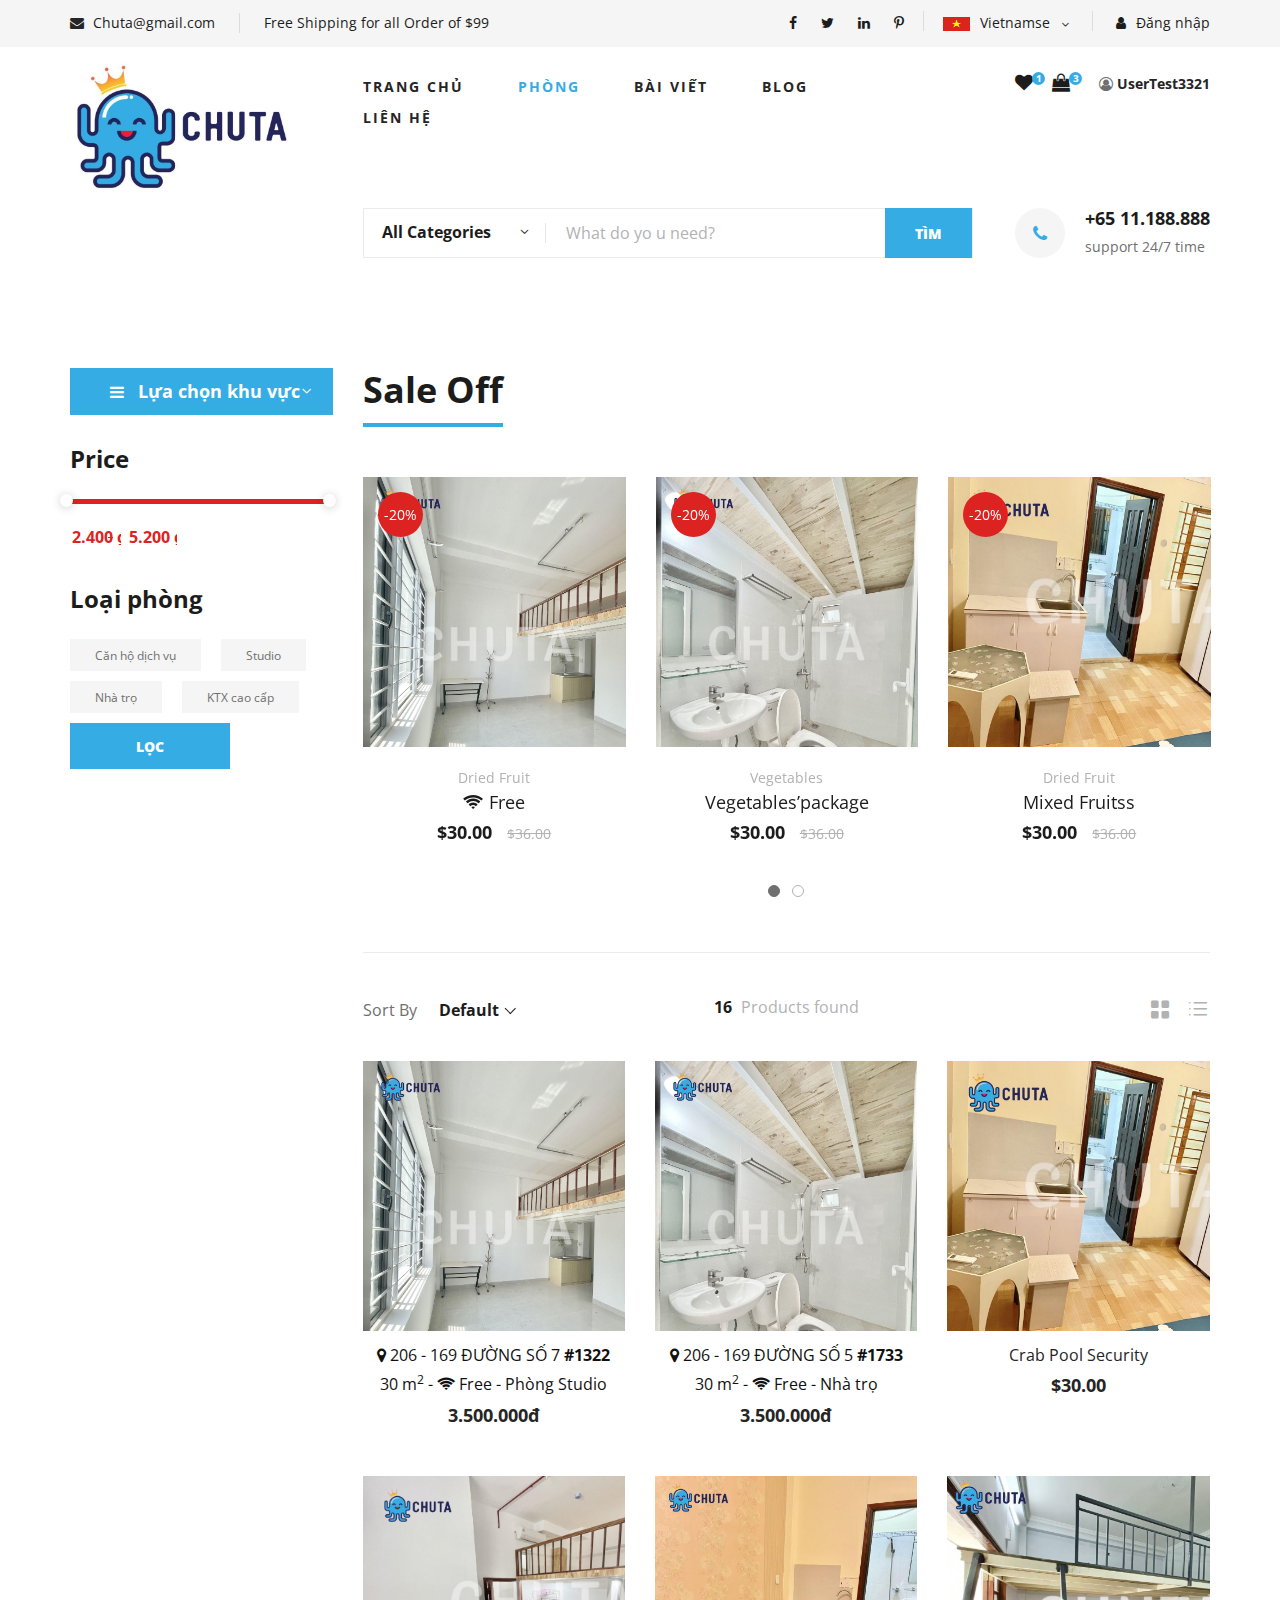
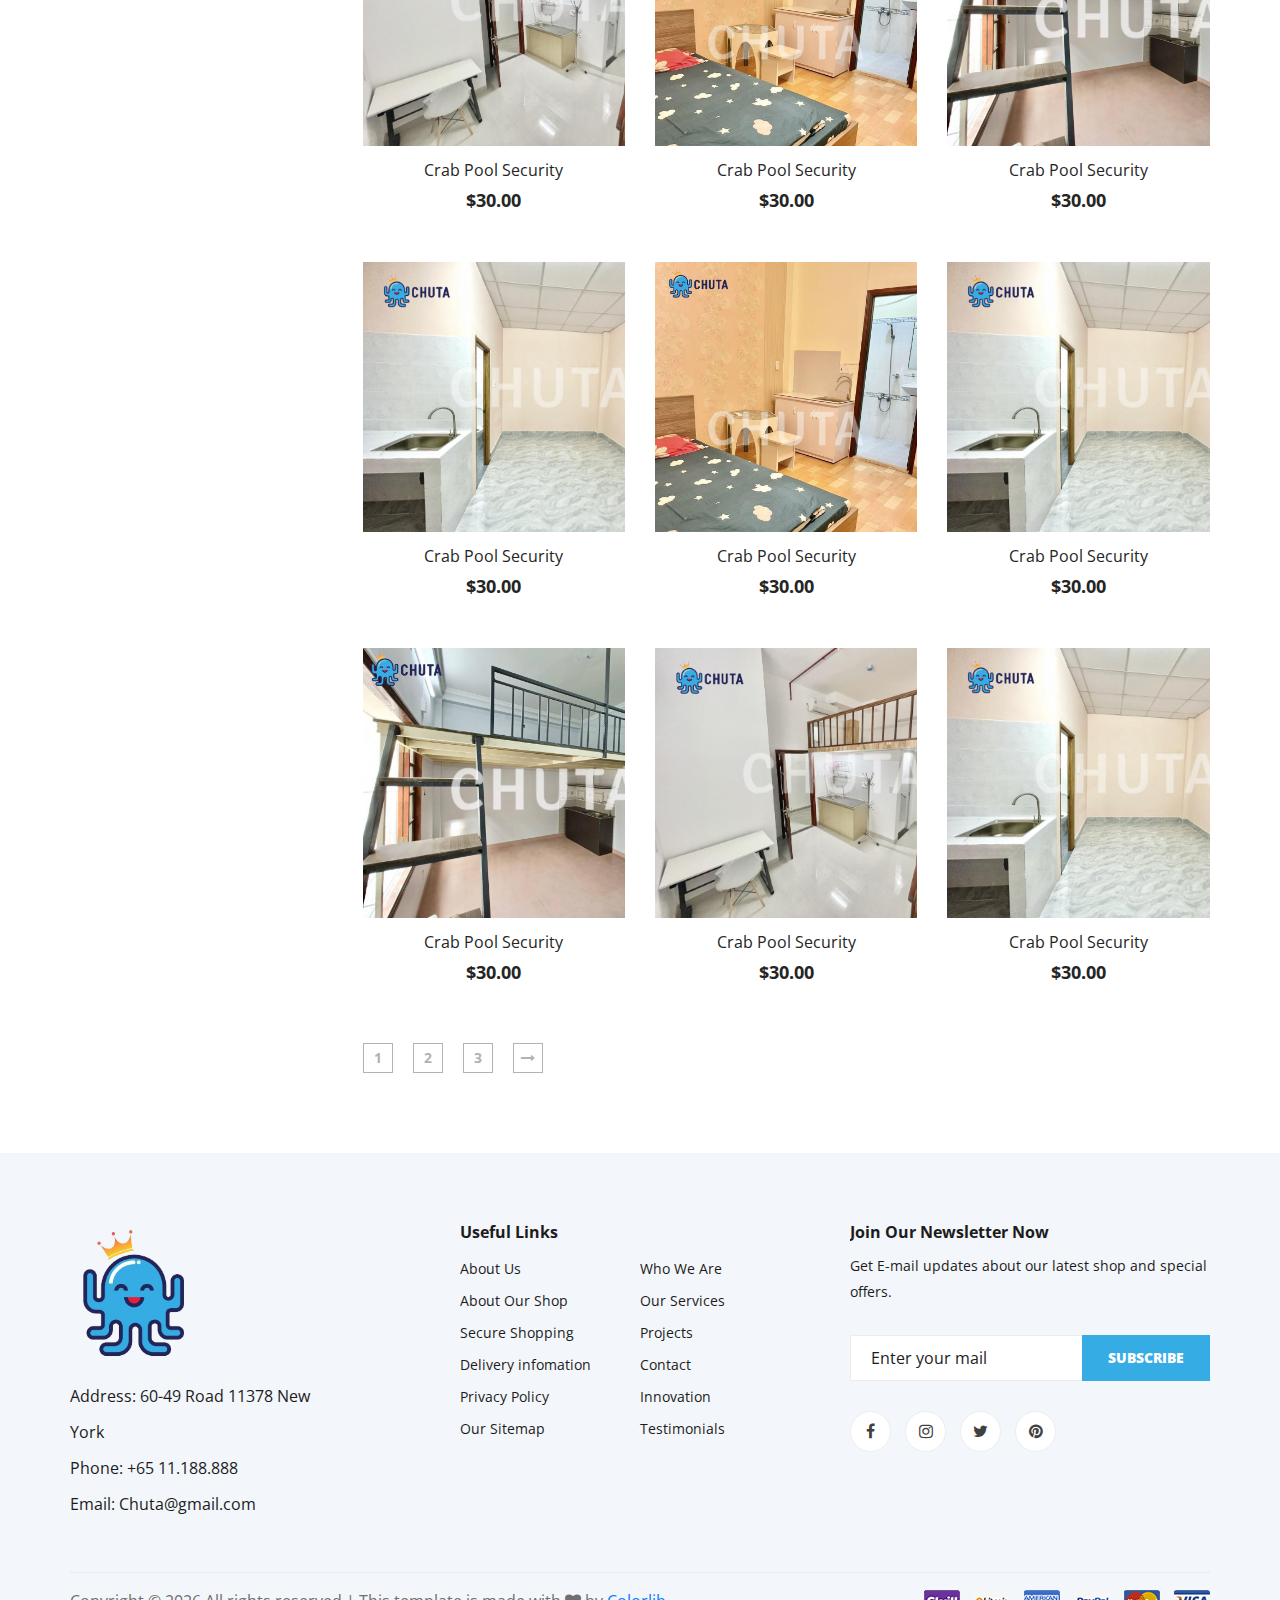
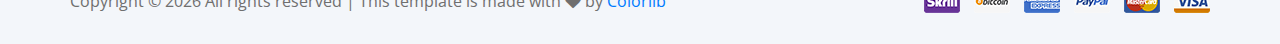
<file: shop-grid.html>
<!DOCTYPE html>
<html lang="zxx">

<head>
    <meta charset="UTF-8">
    <meta name="description" content="Ogani Template">
    <meta name="keywords" content="Ogani, unica, creative, html">
    <meta name="viewport" content="width=device-width, initial-scale=1.0">
    <meta http-equiv="X-UA-Compatible" content="ie=edge">
    <title>CHUTA | Template</title>
    <link rel="icon" href="./img/FA.png" type="image/icon type">

    <!-- Google Font -->
    <link href="https://fonts.googleapis.com/css2?family=Cairo:wght@200;300;400;600;900&display=swap" rel="stylesheet">

    <!-- Css Styles -->
    <link rel="stylesheet" href="css/bootstrap.min.css" type="text/css">
    <link rel="stylesheet" href="css/font-awesome.min.css" type="text/css">
    <link rel="stylesheet" href="css/elegant-icons.css" type="text/css">
    <link rel="stylesheet" href="css/nice-select.css" type="text/css">
    <link rel="stylesheet" href="css/jquery-ui.min.css" type="text/css">
    <link rel="stylesheet" href="css/owl.carousel.min.css" type="text/css">
    <link rel="stylesheet" href="css/slicknav.min.css" type="text/css">
    <link rel="stylesheet" href="css/style.css" type="text/css">
</head>

<body>
    <!-- Page Preloder -->
    <div id="preloder">
        <div class="loader"></div>
    </div>

    <!-- Humberger Begin -->
    <div class="humberger__menu__overlay"></div>
    <div class="humberger__menu__wrapper">
        <div class="humberger__menu__logo">
            <a href="#"><img src="img/logoChuta.jpg" alt=""></a>
        </div>
        <div class="humberger__menu__cart">
            <ul>
                <li><a href="#"><i class="fa fa-heart"></i> <span>1</span></a></li>
                <li><a href="#"><i class="fa fa-shopping-bag"></i> <span>3</span></a></li>
            </ul>
            <div class="header__cart__price">item: <span>$150.00</span></div>
        </div>
        <div class="humberger__menu__widget">
            <div class="header__top__right__language">
                <img src="img/language.jpg" alt="" width="27px" height="14px">
                <div>VietNam</div>
                <span class="arrow_carrot-down"></span>
                <ul>
                    <li><a href="#">Spanis</a></li>
                    <li><a href="#">English</a></li>
                </ul>
            </div>
            <div class="header__top__right__auth">
                <a href="#"><i class="fa fa-user"></i> Đăng nhập</a>
            </div>
        </div>
        <nav class="humberger__menu__nav mobile-menu">
            <ul>
                <li class="active"><a href="./index.html">Trang Chủ</a></li>
                <li><a href="./shop-grid.html">Danh sách phòng</a></li>
                <li><a href="#">Bài viết</a>
                    <ul class="header__menu__dropdown">
                        <li><a href="./shop-details.html">Chính sách</a></li>
                        <li><a href="./shoping-cart.html">Shoping Cart</a></li>
                        <li><a href="./checkout.html">Check Out</a></li>
                        <li><a href="./blog-details.html">Blog Details</a></li>
                    </ul>
                </li>
                <li><a href="./blog.html">Blog</a></li>
                <li><a href="./contact.html">Liên hệ</a></li>
            </ul>
        </nav>
        <div id="mobile-menu-wrap"></div>
        <div class="header__top__right__social">
            <a href="#"><i class="fa fa-facebook"></i></a>
            <a href="#"><i class="fa fa-twitter"></i></a>
            <a href="#"><i class="fa fa-linkedin"></i></a>
            <a href="#"><i class="fa fa-pinterest-p"></i></a>
        </div>
        <div class="humberger__menu__contact">
            <ul>
                <li><i class="fa fa-envelope"></i> Chuata@gmail.com</li>
                <li>Chu đáo tận tâm mọi khách hàng...!</li>
            </ul>
        </div>
    </div>
    <!-- Humberger End -->

    <!-- Header Section Begin -->
    <header class="header">
        <div class="header__top">
            <div class="container">
                <div class="row">
                    <div class="col-lg-6">
                        <div class="header__top__left">
                            <ul>
                                <li><i class="fa fa-envelope"></i> Chuta@gmail.com</li>
                                <li>Free Shipping for all Order of $99</li>
                            </ul>
                        </div>
                    </div>
                    <div class="col-lg-6">
                        <div class="header__top__right">
                            <div class="header__top__right__social">
                                <a href="#"><i class="fa fa-facebook"></i></a>
                                <a href="#"><i class="fa fa-twitter"></i></a>
                                <a href="#"><i class="fa fa-linkedin"></i></a>
                                <a href="#"><i class="fa fa-pinterest-p"></i></a>
                            </div>
                            <div class="header__top__right__language">
                                <img src="img/language.jpg" alt="" width="27px" height="14px">
                                <div>Vietnamse</div>
                                <span class="arrow_carrot-down"></span>
                                <ul>
                                    <li><a href="#">Spanis</a></li>
                                    <li><a href="#">English</a></li>
                                </ul>
                            </div>
                            <div class="header__top__right__auth">
                                <a href="#"><i class="fa fa-user"></i> Đăng nhập</a>
                            </div>
                        </div>
                    </div>
                </div>
            </div>
        </div>
        <div class="container ">
            <div class="row">
                <div class="col-lg-3">
                    <div class="header__logo">
                        <a href="./index.html"><img src="img/logoChuta.jpg" alt=""></a>
                    </div>
                </div>
                <div class="col-lg-6">
                    <nav class="header__menu">
                        <ul>
                            <li><a href="./index.html">Trang chủ</a></li>
                            <li class="active"><a href="./shop-grid.html">Phòng</a></li>
                            <li><a href="#">Bài viết</a>
                                <ul class="header__menu__dropdown">
                                    <li><a href="./shop-details.html">Shop Details</a></li>
                                    <li><a href="./shoping-cart.html">Shoping Cart</a></li>
                                    <li><a href="./checkout.html">Check Out</a></li>
                                    <li><a href="./blog-details.html">Blog Details</a></li>
                                </ul>
                            </li>
                            <li><a href="./blog.html">Blog</a></li>
                            <li><a href="./contact.html">Liên hệ</a></li>
                        </ul>
                    </nav>
                </div>
                <div class="col-lg-3">
                    <div class="header__cart">
                        <ul>
                            <li><a href="#"><i class="fa fa-heart"></i> <span>1</span></a></li>
                            <li><a href="#"><i class="fa fa-shopping-bag"></i> <span>3</span></a></li>
                        </ul>
                        <div class="header__cart__price">
                            <i class="fa fa-user-circle-o" aria-hidden="true"></i>  
                            <span>UserTest3321</span>
                        </div>
                    </div>
                </div>
            </div>
            <div class="humberger__open">
                <i class="fa fa-bars"></i>
            </div>
        </div>
    </header>
    <!-- Header Section End -->

    <!-- Hero Section Begin -->
    <section class="hero hero-normal">
        <div class="container">
            <div class="row">
                <div class="col-lg-3">
                    <!-- <div class="hero__categories">
                        <div class="hero__categories__all">
                            <i class="fa fa-bars"></i>
                            <span>Lựa chọn khu vực</span>
                        </div>
                        <ul>
                            <li><a href="#">Quận 1</a></li>
                            <li><a href="#">Quận 2</a></li>
                            <li><a href="#">Quận 3s</a></li>
                            <li><a href="#">Quận 4</a></li>
                            <li><a href="#">Quận 5</a></li>
                            <li><a href="#">Butter & Eggs</a></li>
                            <li><a href="#">Fastfood</a></li>
                            <li><a href="#">Fresh Onion</a></li>
                            <li><a href="#">Papayaya & Crisps</a></li>
                            <li><a href="#">Oatmeal</a></li>
                            <li><a href="#">Fresh Bananas</a></li>
                        </ul>
                    </div> -->
                </div>
                <div class="col-lg-9">
                    <div class="hero__search">
                        <div class="hero__search__form">
                            <form action="#">
                                <div class="hero__search__categories">
                                    All Categories
                                    <span class="arrow_carrot-down"></span>
                                </div>
                                <input type="text" placeholder="What do yo u need?">
                                <button type="submit" class="site-btn">TÌM</button>
                            </form>
                        </div>
                        <div class="hero__search__phone">
                            <div class="hero__search__phone__icon">
                                <i class="fa fa-phone"></i>
                            </div>
                            <div class="hero__search__phone__text">
                                <h5>+65 11.188.888</h5>
                                <span>support 24/7 time</span>
                            </div>
                        </div>
                    </div>
                </div>
            </div>
        </div>
    </section>
    <!-- Hero Section End -->

    <!-- Breadcrumb Section Begin -->
    <section class="breadcrumb-section set-bg" data-setbg="img/banner.gif">
        <div class="container">
            <div class="row">
                <div class="col-lg-12 text-center">
                    <div class="breadcrumb__text">
                        <h2>C H U T A</h2>
                        <div class="breadcrumb__option">
                            <a href="./index.html">Trang chủ</a>
                            <span>Phòng</span>
                        </div>
                    </div>
                </div>
            </div>
        </div>
    </section>
    <!-- Breadcrumb Section End -->

    <!-- Product Section Begin -->
    <section class="product spad">
        <div class="container">
            <div class="row">
                <div class="col-lg-3 col-md-5">
                    <div class="sidebar">
                        <!-- <div class="sidebar__item">
                            <h4>Department</h4>
                            <ul>
                                <li><a href="#">Gò Vấp</a></li>
                                <li><a href="#">Tân Bình</a></li>
                                <li><a href="#">Quận 3</a></li>
                                <li><a href="#">Quận 4</a></li>
                                <li><a href="#">Quận 5</a></li>
                                <li><a href="#">Quận 4</a></li>
                                <li><a href="#">Quận 5</a></li>
                                <li><a href="#">Fresh Onion</a></li>
                                <li><a href="#">Papayaya & Crisps</a></li>
                                <li><a href="#">Oatmeal</a></li>
                            </ul>
                        </div> -->
                        <div class="sidebar__item sidebar__item_categories">
                            <div class="hero hero-normal">
                                <div class="hero__categories">
                                    <div class="hero__categories__all">
                                        <i class="fa fa-bars"></i>
                                        <span>Lựa chọn khu vực</span>
                                    </div>
                                    <ul>
                                        <li><a href="#">Quận 1</a></li>
                                        <li><a href="#">Quận 2</a></li>
                                        <li><a href="#">Quận 3s</a></li>
                                        <li><a href="#">Quận 4</a></li>
                                        <li><a href="#">Quận 5</a></li>
                                        <li><a href="#">Butter & Eggs</a></li>
                                        <li><a href="#">Fastfood</a></li>
                                        <li><a href="#">Fresh Onion</a></li>
                                        <li><a href="#">Papayaya & Crisps</a></li>
                                        <li><a href="#">Oatmeal</a></li>
                                        <li><a href="#">Fresh Bananas</a></li>
                                    </ul>
                                </div>
                            </div>
                        </div>

                        <div class="sidebar__item">
                            <h4>Price</h4>
                            <div class="price-range-wrap">
                                <div class="price-range ui-slider ui-corner-all ui-slider-horizontal ui-widget ui-widget-content"
                                    data-min="2400" data-max="5200">
                                    <div class="ui-slider-range ui-corner-all ui-widget-header"></div>
                                    <span tabindex="0" class="ui-slider-handle ui-corner-all ui-state-default"></span>
                                    <span tabindex="0" class="ui-slider-handle ui-corner-all ui-state-default"></span>
                                </div>
                                <div class="range-slider">
                                    <div class="price-input">
                                        <input type="text" id="minamount">
                                        <input type="text" id="maxamount">
                                    </div>
                                </div>
                            </div>
                        </div>
                        <!-- <div class="sidebar__item sidebar__item__color--option">
                            <h4>Colors</h4>
                            <div class="sidebar__item__color sidebar__item__color--white">
                                <label for="white">
                                    White
                                    <input type="radio" id="white">
                                </label>
                            </div>
                            <div class="sidebar__item__color sidebar__item__color--gray">
                                <label for="gray">
                                    Gray
                                    <input type="radio" id="gray">
                                </label>
                            </div>
                            <div class="sidebar__item__color sidebar__item__color--red">
                                <label for="red">
                                    Red
                                    <input type="radio" id="red">
                                </label>
                            </div>
                            <div class="sidebar__item__color sidebar__item__color--black">
                                <label for="black">
                                    Black
                                    <input type="radio" id="black">
                                </label>
                            </div>
                            <div class="sidebar__item__color sidebar__item__color--blue">
                                <label for="blue">
                                    Blue
                                    <input type="radio" id="blue">
                                </label>
                            </div>
                            <div class="sidebar__item__color sidebar__item__color--green">
                                <label for="green">
                                    Green
                                    <input type="radio" id="green">
                                </label>
                            </div>
                        </div> -->
                        <div class="sidebar__item">
                            <h4>Loại phòng</h4>
                            <div class="sidebar__item__size">
                                <label for="large">
                                    Căn hộ dịch vụ
                                    <input type="radio" id="large">
                                </label>
                            </div>
                            <div class="sidebar__item__size">
                                <label for="medium">
                                    Studio
                                    <input type="radio" id="medium">
                                </label>
                            </div>
                            <div class="sidebar__item__size">
                                <label for="small">
                                    Nhà trọ
                                    <input type="radio" id="small">
                                </label>
                            </div>
                            <div class="sidebar__item__size">
                                <label for="tiny">
                                    KTX cao cấp
                                    <input type="radio" id="tiny">
                                </label>
                            </div>
                            <div class="sidebar__item">
                                <button type="submit" class="site-btn">Lọc</button>
                            </div>
                        </div>

                        <!-- <div class="sidebar__item">
                            <div class="latest-product__text">
                                <h4>Latest Products</h4>
                                <div class="latest-product__slider owl-carousel">
                                    <div class="latest-prdouct__slider__item">
                                        <a href="#" class="latest-product__item">
                                            <div class="latest-product__item__pic">
                                                <img src="img/latest-product/lp-1.jpg" alt="">
                                            </div>
                                            <div class="latest-product__item__text">
                                                <h6>Crab Pool Security</h6>
                                                <span>$30.00</span>
                                            </div>
                                        </a>
                                        <a href="#" class="latest-product__item">
                                            <div class="latest-product__item__pic">
                                                <img src="img/latest-product/lp-2.jpg" alt="">
                                            </div>
                                            <div class="latest-product__item__text">
                                                <h6>Crab Pool Security</h6>
                                                <span>$30.00</span>
                                            </div>
                                        </a>
                                        <a href="#" class="latest-product__item">
                                            <div class="latest-product__item__pic">
                                                <img src="img/latest-product/lp-3.jpg" alt="">
                                            </div>
                                            <div class="latest-product__item__text">
                                                <h6>Crab Pool Security</h6>
                                                <span>$30.00</span>
                                            </div>
                                        </a>
                                    </div>
                                    <div class="latest-prdouct__slider__item">
                                        <a href="#" class="latest-product__item">
                                            <div class="latest-product__item__pic">
                                                <img src="img/latest-product/lp-1.jpg" alt="">
                                            </div>
                                            <div class="latest-product__item__text">
                                                <h6>Crab Pool Security</h6>
                                                <span>$30.00</span>
                                            </div>
                                        </a>
                                        <a href="#" class="latest-product__item">
                                            <div class="latest-product__item__pic">
                                                <img src="img/latest-product/lp-2.jpg" alt="">
                                            </div>
                                            <div class="latest-product__item__text">
                                                <h6>Crab Pool Security</h6>
                                                <span>$30.00</span>
                                            </div>
                                        </a>
                                        <a href="#" class="latest-product__item">
                                            <div class="latest-product__item__pic">
                                                <img src="img/latest-product/lp-3.jpg" alt="">
                                            </div>
                                            <div class="latest-product__item__text">
                                                <h6>Crab Pool Security</h6>
                                                <span>$30.00</span>
                                            </div>
                                        </a>
                                    </div>
                                </div>
                            </div>
                        </div> -->
                    </div>
                </div>
                <div class="col-lg-9 col-md-7">
                    <div class="product__discount">
                        <div class="section-title product__discount__title">
                            <h2>Sale Off</h2>
                        </div>
                        <div class="row">
                            <div class="product__discount__slider owl-carousel">
                                <div class="col-lg-4">
                                    <div class="product__discount__item">
                                        <div class="product__discount__item__pic set-bg"
                                            data-setbg="img/product/discount/p1.png">
                                            <div class="product__discount__percent">-20%</div>
                                            <ul class="product__item__pic__hover">
                                                <li><a href="#"><i class="fa fa-heart"></i></a></li>
                                                <li><a href="#"><i class="fa fa-retweet"></i></a></li>
                                                <li><a href="#"><i class="fa fa-shopping-cart"></i></a></li>
                                            </ul>
                                        </div>
                                        <div class="product__discount__item__text">
                                            <span>Dried Fruit</span>
                                            <h5><a href="#"><i class="fa fa-wifi" aria-hidden="true"></i> Free</a></h5>
                                            <div class="product__item__price">$30.00 <span>$36.00</span></div>
                                        </div>
                                    </div>
                                </div>
                                <div class="col-lg-4">
                                    <div class="product__discount__item">
                                        <div class="product__discount__item__pic set-bg"
                                            data-setbg="img/product/discount/p2.png">
                                            <div class="product__discount__percent">-20%</div>
                                            <ul class="product__item__pic__hover">
                                                <li><a href="#"><i class="fa fa-heart"></i></a></li>
                                                <li><a href="#"><i class="fa fa-retweet"></i></a></li>
                                                <li><a href="#"><i class="fa fa-shopping-cart"></i></a></li>
                                            </ul>
                                        </div>
                                        <div class="product__discount__item__text">
                                            <span>Vegetables</span>
                                            <h5><a href="#">Vegetables’package</a></h5>
                                            <div class="product__item__price">$30.00 <span>$36.00</span></div>
                                        </div>
                                    </div>
                                </div>
                                <div class="col-lg-4">
                                    <div class="product__discount__item">
                                        <div class="product__discount__item__pic set-bg"
                                            data-setbg="img/product/discount/p3.png">
                                            <div class="product__discount__percent">-20%</div>
                                            <ul class="product__item__pic__hover">
                                                <li><a href="#"><i class="fa fa-heart"></i></a></li>
                                                <li><a href="#"><i class="fa fa-retweet"></i></a></li>
                                                <li><a href="#"><i class="fa fa-shopping-cart"></i></a></li>
                                            </ul>
                                        </div>
                                        <div class="product__discount__item__text">
                                            <span>Dried Fruit</span>
                                            <h5><a href="#">Mixed Fruitss</a></h5>
                                            <div class="product__item__price">$30.00 <span>$36.00</span></div>
                                        </div>
                                    </div>
                                </div>
                                <div class="col-lg-4">
                                    <div class="product__discount__item">
                                        <div class="product__discount__item__pic set-bg"
                                            data-setbg="img/product/discount/p4.png">
                                            <div class="product__discount__percent">-20%</div>
                                            <ul class="product__item__pic__hover">
                                                <li><a href="#"><i class="fa fa-heart"></i></a></li>
                                                <li><a href="#"><i class="fa fa-retweet"></i></a></li>
                                                <li><a href="#"><i class="fa fa-shopping-cart"></i></a></li>
                                            </ul>
                                        </div>
                                        <div class="product__discount__item__text">
                                            <span>Dried Fruit</span>
                                            <h5><a href="#"><i class="fa fa-wifi" aria-hidden="true"></i> Free</a></h5>
                                            <div class="product__item__price">$30.00 <span>$36.00</span></div>
                                        </div>
                                    </div>
                                </div>
                                <div class="col-lg-4">
                                    <div class="product__discount__item">
                                        <div class="product__discount__item__pic set-bg"
                                            data-setbg="img/product/discount/p5.png">
                                            <div class="product__discount__percent">-20%</div>
                                            <ul class="product__item__pic__hover">
                                                <li><a href="#"><i class="fa fa-heart"></i></a></li>
                                                <li><a href="#"><i class="fa fa-retweet"></i></a></li>
                                                <li><a href="#"><i class="fa fa-shopping-cart"></i></a></li>
                                            </ul>
                                        </div>
                                        <div class="product__discount__item__text">
                                            <span>Dried Fruit</span>
                                            <h5><a href="#"><i class="fa fa-wifi" aria-hidden="true"></i> Free</a></h5>
                                            <div class="product__item__price">$30.00 <span>$36.00</span></div>
                                        </div>
                                    </div>
                                </div>
                                <div class="col-lg-4">
                                    <div class="product__discount__item">
                                        <div class="product__discount__item__pic set-bg"
                                            data-setbg="img/product/discount/p6.png">
                                            <div class="product__discount__percent">-20%</div>
                                            <ul class="product__item__pic__hover">
                                                <li><a href="#"><i class="fa fa-heart"></i></a></li>
                                                <li><a href="#"><i class="fa fa-retweet"></i></a></li>
                                                <li><a href="#"><i class="fa fa-shopping-cart"></i></a></li>
                                            </ul>
                                        </div>
                                        <div class="product__discount__item__text">
                                            <span>Dried Fruit</span>
                                            <h5><a href="#"><i class="fa fa-wifi" aria-hidden="true"></i> Free</a></h5>
                                            <div class="product__item__price">$30.00 <span>$36.00</span></div>
                                        </div>
                                    </div>
                                </div>
                            </div>
                        </div>
                    </div>
                    <div class="filter__item">
                        <div class="row">
                            <div class="col-lg-4 col-md-5">
                                <div class="filter__sort">
                                    <span>Sort By</span>
                                    <select>
                                        <option value="0">Default</option>
                                        <option value="0">Default</option>
                                    </select>
                                </div>
                            </div>
                            <div class="col-lg-4 col-md-4">
                                <div class="filter__found">
                                    <h6><span>16</span> Products found</h6>
                                </div>
                            </div>
                            <div class="col-lg-4 col-md-3">
                                <div class="filter__option">
                                    <span class="icon_grid-2x2"></span>
                                    <span class="icon_ul"></span>
                                </div>
                            </div>
                        </div>
                    </div>
                    <div class="row">
                        <div class="col-lg-4 col-md-6 col-sm-6 col-xs-6">
                            <div class="product__item">
                                <div class="product__item__pic set-bg" data-setbg="img/product/p1.png">
                                    <ul class="product__item__pic__hover">
                                        <li><a href="#"><i class="fa fa-heart"></i></a></li>
                                        <li><a href="#"><i class="fa fa-retweet"></i></a></li>
                                        <li><a href="#"><i class="fa fa-shopping-cart"></i></a></li>
                                    </ul>
                                </div>
                                <div class="product__item__text">
                                    <h6>
                                        <i class="fa fa-map-marker" aria-hidden="true"></i>
                                        206 - 169 ĐƯỜNG SỐ 7 <strong>#1322</strong>
                                    </h6>
                                    <h6>
                                        30 m<sup>2</sup> -
                                        <i class="fa fa-wifi" aria-hidden="true"></i> Free -
                                        Phòng Studio


                                    </h6>
                                    <h5>3.500.000đ</h5>
                                </div>
                            </div>
                        </div>
                        <div class="col-lg-4 col-md-6 col-sm-6 col-xs-6">
                            <div class="product__item">
                                <div class="product__item__pic set-bg" data-setbg="img/product/p2.png">
                                    <ul class="product__item__pic__hover">
                                        <li><a href="#"><i class="fa fa-heart"></i></a></li>
                                        <li><a href="#"><i class="fa fa-retweet"></i></a></li>
                                        <li><a href="#"><i class="fa fa-shopping-cart"></i></a></li>
                                    </ul>
                                </div>
                                <div class="product__item__text">
                                    <h6>
                                        <i class="fa fa-map-marker" aria-hidden="true"></i>
                                        206 - 169 ĐƯỜNG SỐ 5 <strong>#1733</strong>
                                    </h6>
                                    <h6>
                                        30 m<sup>2</sup> -
                                        <i class="fa fa-wifi" aria-hidden="true"></i> Free -
                                        Nhà trọ


                                    </h6>
                                    <h5>3.500.000đ</h5>
                                </div>
                            </div>
                        </div>
                        <div class="col-lg-4 col-md-6 col-sm-6 col-xs-6">
                            <div class="product__item">
                                <div class="product__item__pic set-bg" data-setbg="img/product/p3.png">
                                    <ul class="product__item__pic__hover">
                                        <li><a href="#"><i class="fa fa-heart"></i></a></li>
                                        <li><a href="#"><i class="fa fa-retweet"></i></a></li>
                                        <li><a href="#"><i class="fa fa-shopping-cart"></i></a></li>
                                    </ul>
                                </div>
                                <div class="product__item__text">
                                    <h6><a href="#">Crab Pool Security</a></h6>
                                    <h5>$30.00</h5>
                                </div>
                            </div>
                        </div>
                        <div class="col-lg-4 col-md-6 col-sm-6 col-xs-6">
                            <div class="product__item">
                                <div class="product__item__pic set-bg" data-setbg="img/product/p4.png">
                                    <ul class="product__item__pic__hover">
                                        <li><a href="#"><i class="fa fa-heart"></i></a></li>
                                        <li><a href="#"><i class="fa fa-retweet"></i></a></li>
                                        <li><a href="#"><i class="fa fa-shopping-cart"></i></a></li>
                                    </ul>
                                </div>
                                <div class="product__item__text">
                                    <h6><a href="#">Crab Pool Security</a></h6>
                                    <h5>$30.00</h5>
                                </div>
                            </div>
                        </div>
                        <div class="col-lg-4 col-md-6 col-sm-6 col-xs-6">
                            <div class="product__item">
                                <div class="product__item__pic set-bg" data-setbg="img/product/p5.png">
                                    <ul class="product__item__pic__hover">
                                        <li><a href="#"><i class="fa fa-heart"></i></a></li>
                                        <li><a href="#"><i class="fa fa-retweet"></i></a></li>
                                        <li><a href="#"><i class="fa fa-shopping-cart"></i></a></li>
                                    </ul>
                                </div>
                                <div class="product__item__text">
                                    <h6><a href="#">Crab Pool Security</a></h6>
                                    <h5>$30.00</h5>
                                </div>
                            </div>
                        </div>
                        <div class="col-lg-4 col-md-6 col-sm-6 col-xs-6">
                            <div class="product__item">
                                <div class="product__item__pic set-bg" data-setbg="img/product/p6.png">
                                    <ul class="product__item__pic__hover">
                                        <li><a href="#"><i class="fa fa-heart"></i></a></li>
                                        <li><a href="#"><i class="fa fa-retweet"></i></a></li>
                                        <li><a href="#"><i class="fa fa-shopping-cart"></i></a></li>
                                    </ul>
                                </div>
                                <div class="product__item__text">
                                    <h6><a href="#">Crab Pool Security</a></h6>
                                    <h5>$30.00</h5>
                                </div>
                            </div>
                        </div>
                        <div class="col-lg-4 col-md-6 col-sm-6 col-xs-6">
                            <div class="product__item">
                                <div class="product__item__pic set-bg" data-setbg="img/product/p7.png">
                                    <ul class="product__item__pic__hover">
                                        <li><a href="#"><i class="fa fa-heart"></i></a></li>
                                        <li><a href="#"><i class="fa fa-retweet"></i></a></li>
                                        <li><a href="#"><i class="fa fa-shopping-cart"></i></a></li>
                                    </ul>
                                </div>
                                <div class="product__item__text">
                                    <h6><a href="#">Crab Pool Security</a></h6>
                                    <h5>$30.00</h5>
                                </div>
                            </div>
                        </div>
                        <div class="col-lg-4 col-md-6 col-sm-6 col-xs-6">
                            <div class="product__item">
                                <div class="product__item__pic set-bg" data-setbg="img/product/p8.png">
                                    <ul class="product__item__pic__hover">
                                        <li><a href="#"><i class="fa fa-heart"></i></a></li>
                                        <li><a href="#"><i class="fa fa-retweet"></i></a></li>
                                        <li><a href="#"><i class="fa fa-shopping-cart"></i></a></li>
                                    </ul>
                                </div>
                                <div class="product__item__text">
                                    <h6><a href="#">Crab Pool Security</a></h6>
                                    <h5>$30.00</h5>
                                </div>
                            </div>
                        </div>
                        <div class="col-lg-4 col-md-6 col-sm-6 col-xs-6">
                            <div class="product__item">
                                <div class="product__item__pic set-bg" data-setbg="img/product/p9.png">
                                    <ul class="product__item__pic__hover">
                                        <li><a href="#"><i class="fa fa-heart"></i></a></li>
                                        <li><a href="#"><i class="fa fa-retweet"></i></a></li>
                                        <li><a href="#"><i class="fa fa-shopping-cart"></i></a></li>
                                    </ul>
                                </div>
                                <div class="product__item__text">
                                    <h6><a href="#">Crab Pool Security</a></h6>
                                    <h5>$30.00</h5>
                                </div>
                            </div>
                        </div>
                        <div class="col-lg-4 col-md-6 col-sm-6 col-xs-6">
                            <div class="product__item">
                                <div class="product__item__pic set-bg" data-setbg="img/product/p10.png">
                                    <ul class="product__item__pic__hover">
                                        <li><a href="#"><i class="fa fa-heart"></i></a></li>
                                        <li><a href="#"><i class="fa fa-retweet"></i></a></li>
                                        <li><a href="#"><i class="fa fa-shopping-cart"></i></a></li>
                                    </ul>
                                </div>
                                <div class="product__item__text">
                                    <h6><a href="#">Crab Pool Security</a></h6>
                                    <h5>$30.00</h5>
                                </div>
                            </div>
                        </div>
                        <div class="col-lg-4 col-md-6 col-sm-6 col-xs-6">
                            <div class="product__item">
                                <div class="product__item__pic set-bg" data-setbg="img/product/p11.png">
                                    <ul class="product__item__pic__hover">
                                        <li><a href="#"><i class="fa fa-heart"></i></a></li>
                                        <li><a href="#"><i class="fa fa-retweet"></i></a></li>
                                        <li><a href="#"><i class="fa fa-shopping-cart"></i></a></li>
                                    </ul>
                                </div>
                                <div class="product__item__text">
                                    <h6><a href="#">Crab Pool Security</a></h6>
                                    <h5>$30.00</h5>
                                </div>
                            </div>
                        </div>
                        <div class="col-lg-4 col-md-6 col-sm-6 col-xs-6">
                            <div class="product__item">
                                <div class="product__item__pic set-bg" data-setbg="img/product/p12.png">
                                    <ul class="product__item__pic__hover">
                                        <li><a href="#"><i class="fa fa-heart"></i></a></li>
                                        <li><a href="#"><i class="fa fa-retweet"></i></a></li>
                                        <li><a href="#"><i class="fa fa-shopping-cart"></i></a></li>
                                    </ul>
                                </div>
                                <div class="product__item__text">
                                    <h6><a href="#">Crab Pool Security</a></h6>
                                    <h5>$30.00</h5>
                                </div>
                            </div>
                        </div>
                    </div>
                    <div class="product__pagination">
                        <a href="#">1</a>
                        <a href="#">2</a>
                        <a href="#">3</a>
                        <a href="#"><i class="fa fa-long-arrow-right"></i></a>
                    </div>
                </div>
            </div>
        </div>
    </section>
    <!-- Product Section End -->

    <!-- Footer Section Begin -->
    <footer class="footer spad">
        <div class="container">
            <div class="row">
                <div class="col-lg-3 col-md-6 col-sm-6">
                    <div class="footer__about">
                        <div class="footer__about__logo">
                            <a href="./index.html"><img src="img/FA.png" alt=""></a>
                        </div>
                        <ul>
                            <li>Address: 60-49 Road 11378 New York</li>
                            <li>Phone: +65 11.188.888</li>
                            <li>Email: Chuta@gmail.com</li>
                        </ul>
                    </div>
                </div>
                <div class="col-lg-4 col-md-6 col-sm-6 col-xs-6 offset-lg-1">
                    <div class="footer__widget">
                        <h6>Useful Links</h6>
                        <ul>
                            <li><a href="#">About Us</a></li>
                            <li><a href="#">About Our Shop</a></li>
                            <li><a href="#">Secure Shopping</a></li>
                            <li><a href="#">Delivery infomation</a></li>
                            <li><a href="#">Privacy Policy</a></li>
                            <li><a href="#">Our Sitemap</a></li>
                        </ul>
                        <ul>
                            <li><a href="#">Who We Are</a></li>
                            <li><a href="#">Our Services</a></li>
                            <li><a href="#">Projects</a></li>
                            <li><a href="#">Contact</a></li>
                            <li><a href="#">Innovation</a></li>
                            <li><a href="#">Testimonials</a></li>
                        </ul>
                    </div>
                </div>
                <div class="col-lg-4 col-md-12">
                    <div class="footer__widget">
                        <h6>Join Our Newsletter Now</h6>
                        <p>Get E-mail updates about our latest shop and special offers.</p>
                        <form action="#">
                            <input type="text" placeholder="Enter your mail">
                            <button type="submit" class="site-btn">Subscribe</button>
                        </form>
                        <div class="footer__widget__social">
                            <a href="#"><i class="fa fa-facebook"></i></a>
                            <a href="#"><i class="fa fa-instagram"></i></a>
                            <a href="#"><i class="fa fa-twitter"></i></a>
                            <a href="#"><i class="fa fa-pinterest"></i></a>
                        </div>
                    </div>
                </div>
            </div>
            <div class="row">
                <div class="col-lg-12">
                    <div class="footer__copyright">
                        <div class="footer__copyright__text">
                            <p><!-- Link back to Colorlib can't be removed. Template is licensed under CC BY 3.0. -->
                                Copyright &copy;
                                <script>document.write(new Date().getFullYear());</script> All rights reserved | This
                                template is made with <i class="fa fa-heart" aria-hidden="true"></i> by <a
                                    href="https://colorlib.com" target="_blank">Colorlib</a>
                                <!-- Link back to Colorlib can't be removed. Template is licensed under CC BY 3.0. -->
                            </p>
                        </div>
                        <div class="footer__copyright__payment"><img src="img/payment-item.png" alt=""></div>
                    </div>
                </div>
            </div>
        </div>
    </footer>
    <!-- Footer Section End -->

    <!-- Js Plugins -->
    <script src="js/jquery-3.3.1.min.js"></script>
    <script src="js/bootstrap.min.js"></script>
    <script src="js/jquery.nice-select.min.js"></script>
    <script src="js/jquery-ui.min.js"></script>
    <script src="js/jquery.slicknav.js"></script>
    <script src="js/mixitup.min.js"></script>
    <script src="js/owl.carousel.min.js"></script>
    <script src="js/main.js"></script>



</body>

</html>
</file>
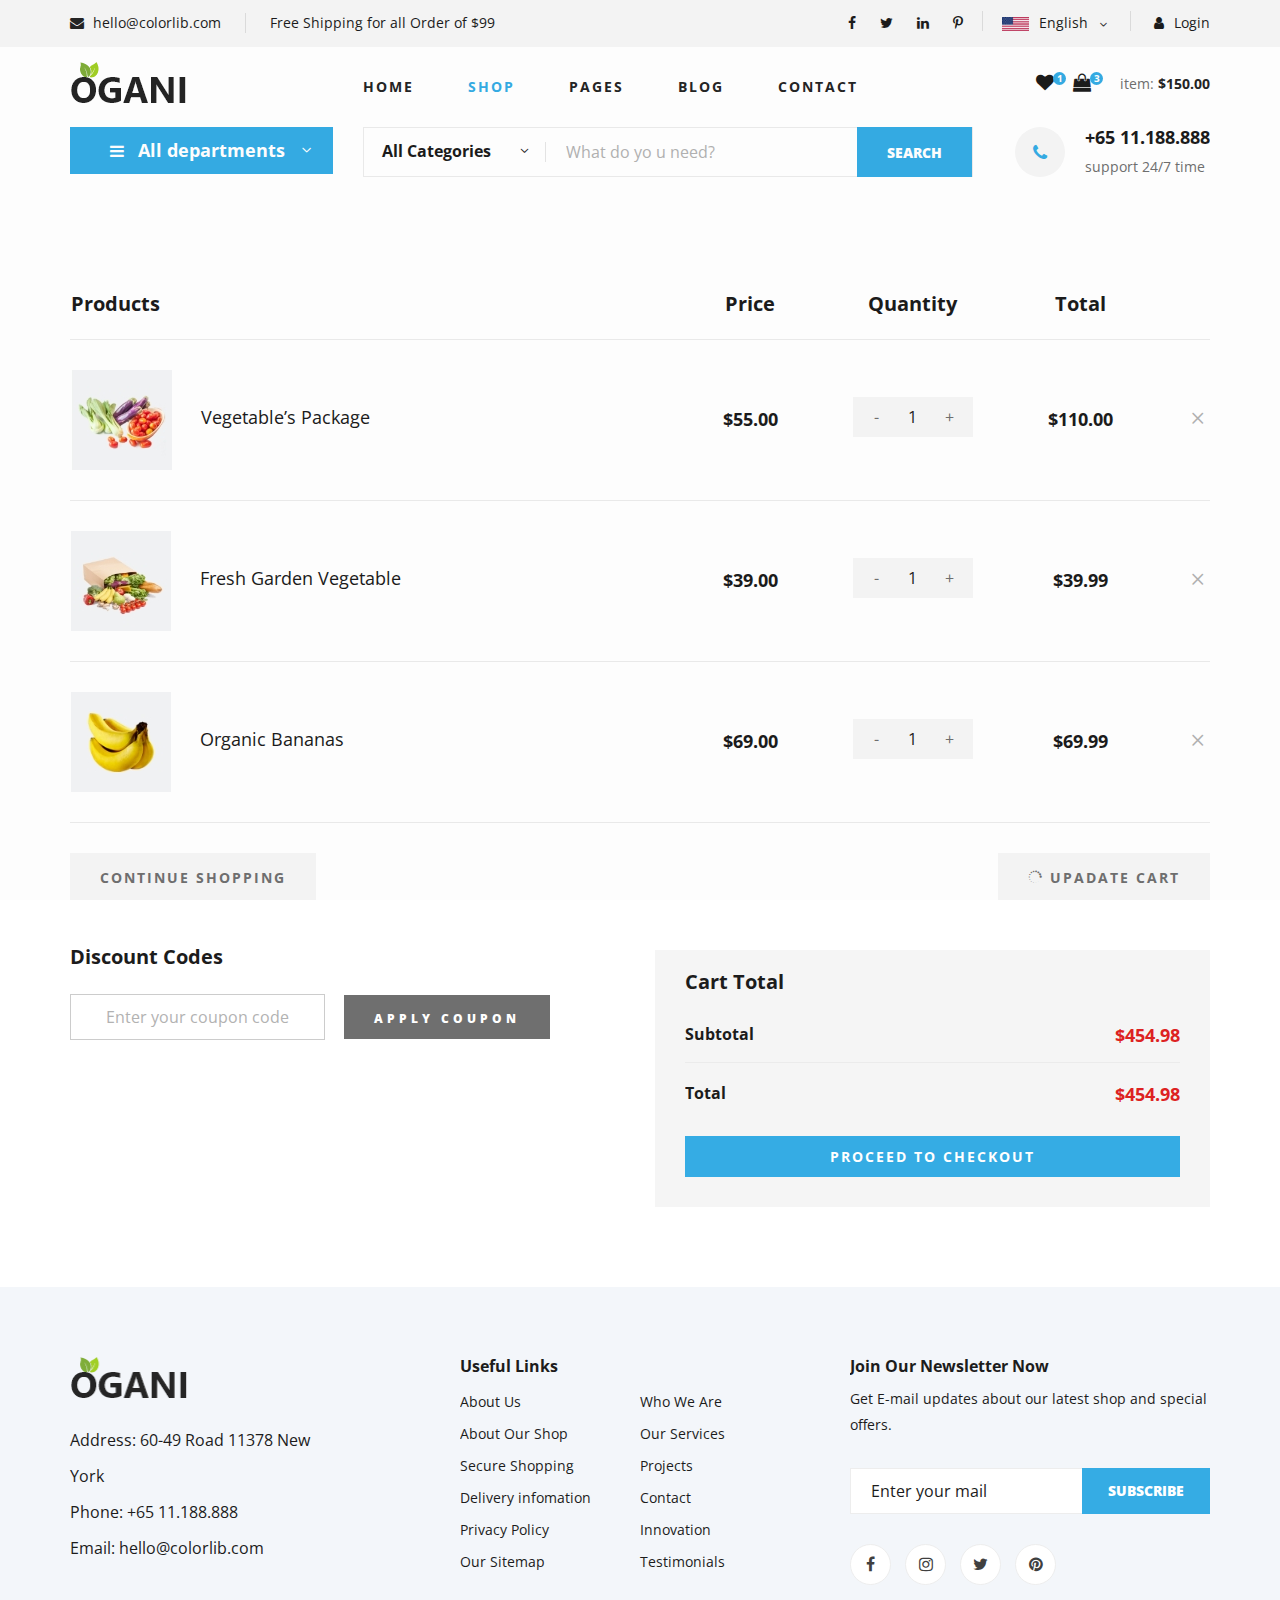
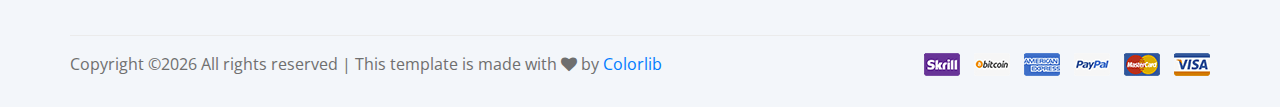
<file: shoping-cart.html>
<!DOCTYPE html>
<html lang="zxx">

<head>
    <meta charset="UTF-8">
    <meta name="description" content="Ogani Template">
    <meta name="keywords" content="Ogani, unica, creative, html">
    <meta name="viewport" content="width=device-width, initial-scale=1.0">
    <meta http-equiv="X-UA-Compatible" content="ie=edge">
    <title>Ogani | Template</title>

    <!-- Google Font -->
    <link href="https://fonts.googleapis.com/css2?family=Cairo:wght@200;300;400;600;900&display=swap" rel="stylesheet">

    <!-- Css Styles -->
    <link rel="stylesheet" href="css/bootstrap.min.css" type="text/css">
    <link rel="stylesheet" href="css/font-awesome.min.css" type="text/css">
    <link rel="stylesheet" href="css/elegant-icons.css" type="text/css">
    <link rel="stylesheet" href="css/nice-select.css" type="text/css">
    <link rel="stylesheet" href="css/jquery-ui.min.css" type="text/css">
    <link rel="stylesheet" href="css/owl.carousel.min.css" type="text/css">
    <link rel="stylesheet" href="css/slicknav.min.css" type="text/css">
    <link rel="stylesheet" href="css/style.css" type="text/css">
</head>

<body>
    <!-- Page Preloder -->
    <div id="preloder">
        <div class="loader"></div>
    </div>

    <!-- Humberger Begin -->
    <div class="humberger__menu__overlay"></div>
    <div class="humberger__menu__wrapper">
        <div class="humberger__menu__logo">
            <a href="#"><img src="img/logo.png" alt=""></a>
        </div>
        <div class="humberger__menu__cart">
            <ul>
                <li><a href="#"><i class="fa fa-heart"></i> <span>1</span></a></li>
                <li><a href="#"><i class="fa fa-shopping-bag"></i> <span>3</span></a></li>
            </ul>
            <div class="header__cart__price">item: <span>$150.00</span></div>
        </div>
        <div class="humberger__menu__widget">
            <div class="header__top__right__language">
                <img src="img/language.png" alt="">
                <div>English</div>
                <span class="arrow_carrot-down"></span>
                <ul>
                    <li><a href="#">Spanis</a></li>
                    <li><a href="#">English</a></li>
                </ul>
            </div>
            <div class="header__top__right__auth">
                <a href="#"><i class="fa fa-user"></i> Login</a>
            </div>
        </div>
        <nav class="humberger__menu__nav mobile-menu">
            <ul>
                <li class="active"><a href="./index.html">Home</a></li>
                <li><a href="./shop-grid.html">Shop</a></li>
                <li><a href="#">Pages</a>
                    <ul class="header__menu__dropdown">
                        <li><a href="./shop-details.html">Shop Details</a></li>
                        <li><a href="./shoping-cart.html">Shoping Cart</a></li>
                        <li><a href="./checkout.html">Check Out</a></li>
                        <li><a href="./blog-details.html">Blog Details</a></li>
                    </ul>
                </li>
                <li><a href="./blog.html">Blog</a></li>
                <li><a href="./contact.html">Contact</a></li>
            </ul>
        </nav>
        <div id="mobile-menu-wrap"></div>
        <div class="header__top__right__social">
            <a href="#"><i class="fa fa-facebook"></i></a>
            <a href="#"><i class="fa fa-twitter"></i></a>
            <a href="#"><i class="fa fa-linkedin"></i></a>
            <a href="#"><i class="fa fa-pinterest-p"></i></a>
        </div>
        <div class="humberger__menu__contact">
            <ul>
                <li><i class="fa fa-envelope"></i> hello@colorlib.com</li>
                <li>Free Shipping for all Order of $99</li>
            </ul>
        </div>
    </div>
    <!-- Humberger End -->

    <!-- Header Section Begin -->
    <header class="header">
        <div class="header__top">
            <div class="container">
                <div class="row">
                    <div class="col-lg-6">
                        <div class="header__top__left">
                            <ul>
                                <li><i class="fa fa-envelope"></i> hello@colorlib.com</li>
                                <li>Free Shipping for all Order of $99</li>
                            </ul>
                        </div>
                    </div>
                    <div class="col-lg-6">
                        <div class="header__top__right">
                            <div class="header__top__right__social">
                                <a href="#"><i class="fa fa-facebook"></i></a>
                                <a href="#"><i class="fa fa-twitter"></i></a>
                                <a href="#"><i class="fa fa-linkedin"></i></a>
                                <a href="#"><i class="fa fa-pinterest-p"></i></a>
                            </div>
                            <div class="header__top__right__language">
                                <img src="img/language.png" alt="">
                                <div>English</div>
                                <span class="arrow_carrot-down"></span>
                                <ul>
                                    <li><a href="#">Spanis</a></li>
                                    <li><a href="#">English</a></li>
                                </ul>
                            </div>
                            <div class="header__top__right__auth">
                                <a href="#"><i class="fa fa-user"></i> Login</a>
                            </div>
                        </div>
                    </div>
                </div>
            </div>
        </div>
        <div class="container">
            <div class="row">
                <div class="col-lg-3">
                    <div class="header__logo">
                        <a href="./index.html"><img src="img/logo.png" alt=""></a>
                    </div>
                </div>
                <div class="col-lg-6">
                    <nav class="header__menu">
                        <ul>
                            <li><a href="./index.html">Home</a></li>
                            <li class="active"><a href="./shop-grid.html">Shop</a></li>
                            <li><a href="#">Pages</a>
                                <ul class="header__menu__dropdown">
                                    <li><a href="./shop-details.html">Shop Details</a></li>
                                    <li><a href="./shoping-cart.html">Shoping Cart</a></li>
                                    <li><a href="./checkout.html">Check Out</a></li>
                                    <li><a href="./blog-details.html">Blog Details</a></li>
                                </ul>
                            </li>
                            <li><a href="./blog.html">Blog</a></li>
                            <li><a href="./contact.html">Contact</a></li>
                        </ul>
                    </nav>
                </div>
                <div class="col-lg-3">
                    <div class="header__cart">
                        <ul>
                            <li><a href="#"><i class="fa fa-heart"></i> <span>1</span></a></li>
                            <li><a href="#"><i class="fa fa-shopping-bag"></i> <span>3</span></a></li>
                        </ul>
                        <div class="header__cart__price">item: <span>$150.00</span></div>
                    </div>
                </div>
            </div>
            <div class="humberger__open">
                <i class="fa fa-bars"></i>
            </div>
        </div>
    </header>
    <!-- Header Section End -->

    <!-- Hero Section Begin -->
    <section class="hero hero-normal">
        <div class="container">
            <div class="row">
                <div class="col-lg-3">
                    <div class="hero__categories">
                        <div class="hero__categories__all">
                            <i class="fa fa-bars"></i>
                            <span>All departments</span>
                        </div>
                        <ul>
                            <li><a href="#">Fresh Meat</a></li>
                            <li><a href="#">Vegetables</a></li>
                            <li><a href="#">Fruit & Nut Gifts</a></li>
                            <li><a href="#">Fresh Berries</a></li>
                            <li><a href="#">Ocean Foods</a></li>
                            <li><a href="#">Butter & Eggs</a></li>
                            <li><a href="#">Fastfood</a></li>
                            <li><a href="#">Fresh Onion</a></li>
                            <li><a href="#">Papayaya & Crisps</a></li>
                            <li><a href="#">Oatmeal</a></li>
                            <li><a href="#">Fresh Bananas</a></li>
                        </ul>
                    </div>
                </div>
                <div class="col-lg-9">
                    <div class="hero__search">
                        <div class="hero__search__form">
                            <form action="#">
                                <div class="hero__search__categories">
                                    All Categories
                                    <span class="arrow_carrot-down"></span>
                                </div>
                                <input type="text" placeholder="What do yo u need?">
                                <button type="submit" class="site-btn">SEARCH</button>
                            </form>
                        </div>
                        <div class="hero__search__phone">
                            <div class="hero__search__phone__icon">
                                <i class="fa fa-phone"></i>
                            </div>
                            <div class="hero__search__phone__text">
                                <h5>+65 11.188.888</h5>
                                <span>support 24/7 time</span>
                            </div>
                        </div>
                    </div>
                </div>
            </div>
        </div>
    </section>
    <!-- Hero Section End -->

    <!-- Breadcrumb Section Begin -->
    <section class="breadcrumb-section set-bg" data-setbg="img/breadcrumb.jpg">
        <div class="container">
            <div class="row">
                <div class="col-lg-12 text-center">
                    <div class="breadcrumb__text">
                        <h2>Shopping Cart</h2>
                        <div class="breadcrumb__option">
                            <a href="./index.html">Home</a>
                            <span>Shopping Cart</span>
                        </div>
                    </div>
                </div>
            </div>
        </div>
    </section>
    <!-- Breadcrumb Section End -->

    <!-- Shoping Cart Section Begin -->
    <section class="shoping-cart spad">
        <div class="container">
            <div class="row">
                <div class="col-lg-12">
                    <div class="shoping__cart__table">
                        <table>
                            <thead>
                                <tr>
                                    <th class="shoping__product">Products</th>
                                    <th>Price</th>
                                    <th>Quantity</th>
                                    <th>Total</th>
                                    <th></th>
                                </tr>
                            </thead>
                            <tbody>
                                <tr>
                                    <td class="shoping__cart__item">
                                        <img src="img/cart/cart-1.jpg" alt="">
                                        <h5>Vegetable’s Package</h5>
                                    </td>
                                    <td class="shoping__cart__price">
                                        $55.00
                                    </td>
                                    <td class="shoping__cart__quantity">
                                        <div class="quantity">
                                            <div class="pro-qty">
                                                <input type="text" value="1">
                                            </div>
                                        </div>
                                    </td>
                                    <td class="shoping__cart__total">
                                        $110.00
                                    </td>
                                    <td class="shoping__cart__item__close">
                                        <span class="icon_close"></span>
                                    </td>
                                </tr>
                                <tr>
                                    <td class="shoping__cart__item">
                                        <img src="img/cart/cart-2.jpg" alt="">
                                        <h5>Fresh Garden Vegetable</h5>
                                    </td>
                                    <td class="shoping__cart__price">
                                        $39.00
                                    </td>
                                    <td class="shoping__cart__quantity">
                                        <div class="quantity">
                                            <div class="pro-qty">
                                                <input type="text" value="1">
                                            </div>
                                        </div>
                                    </td>
                                    <td class="shoping__cart__total">
                                        $39.99
                                    </td>
                                    <td class="shoping__cart__item__close">
                                        <span class="icon_close"></span>
                                    </td>
                                </tr>
                                <tr>
                                    <td class="shoping__cart__item">
                                        <img src="img/cart/cart-3.jpg" alt="">
                                        <h5>Organic Bananas</h5>
                                    </td>
                                    <td class="shoping__cart__price">
                                        $69.00
                                    </td>
                                    <td class="shoping__cart__quantity">
                                        <div class="quantity">
                                            <div class="pro-qty">
                                                <input type="text" value="1">
                                            </div>
                                        </div>
                                    </td>
                                    <td class="shoping__cart__total">
                                        $69.99
                                    </td>
                                    <td class="shoping__cart__item__close">
                                        <span class="icon_close"></span>
                                    </td>
                                </tr>
                            </tbody>
                        </table>
                    </div>
                </div>
            </div>
            <div class="row">
                <div class="col-lg-12">
                    <div class="shoping__cart__btns">
                        <a href="#" class="primary-btn cart-btn">CONTINUE SHOPPING</a>
                        <a href="#" class="primary-btn cart-btn cart-btn-right"><span class="icon_loading"></span>
                            Upadate Cart</a>
                    </div>
                </div>
                <div class="col-lg-6">
                    <div class="shoping__continue">
                        <div class="shoping__discount">
                            <h5>Discount Codes</h5>
                            <form action="#">
                                <input type="text" placeholder="Enter your coupon code">
                                <button type="submit" class="site-btn">APPLY COUPON</button>
                            </form>
                        </div>
                    </div>
                </div>
                <div class="col-lg-6">
                    <div class="shoping__checkout">
                        <h5>Cart Total</h5>
                        <ul>
                            <li>Subtotal <span>$454.98</span></li>
                            <li>Total <span>$454.98</span></li>
                        </ul>
                        <a href="#" class="primary-btn">PROCEED TO CHECKOUT</a>
                    </div>
                </div>
            </div>
        </div>
    </section>
    <!-- Shoping Cart Section End -->

    <!-- Footer Section Begin -->
    <footer class="footer spad">
        <div class="container">
            <div class="row">
                <div class="col-lg-3 col-md-6 col-sm-6">
                    <div class="footer__about">
                        <div class="footer__about__logo">
                            <a href="./index.html"><img src="img/logo.png" alt=""></a>
                        </div>
                        <ul>
                            <li>Address: 60-49 Road 11378 New York</li>
                            <li>Phone: +65 11.188.888</li>
                            <li>Email: hello@colorlib.com</li>
                        </ul>
                    </div>
                </div>
                <div class="col-lg-4 col-md-6 col-sm-6 offset-lg-1">
                    <div class="footer__widget">
                        <h6>Useful Links</h6>
                        <ul>
                            <li><a href="#">About Us</a></li>
                            <li><a href="#">About Our Shop</a></li>
                            <li><a href="#">Secure Shopping</a></li>
                            <li><a href="#">Delivery infomation</a></li>
                            <li><a href="#">Privacy Policy</a></li>
                            <li><a href="#">Our Sitemap</a></li>
                        </ul>
                        <ul>
                            <li><a href="#">Who We Are</a></li>
                            <li><a href="#">Our Services</a></li>
                            <li><a href="#">Projects</a></li>
                            <li><a href="#">Contact</a></li>
                            <li><a href="#">Innovation</a></li>
                            <li><a href="#">Testimonials</a></li>
                        </ul>
                    </div>
                </div>
                <div class="col-lg-4 col-md-12">
                    <div class="footer__widget">
                        <h6>Join Our Newsletter Now</h6>
                        <p>Get E-mail updates about our latest shop and special offers.</p>
                        <form action="#">
                            <input type="text" placeholder="Enter your mail">
                            <button type="submit" class="site-btn">Subscribe</button>
                        </form>
                        <div class="footer__widget__social">
                            <a href="#"><i class="fa fa-facebook"></i></a>
                            <a href="#"><i class="fa fa-instagram"></i></a>
                            <a href="#"><i class="fa fa-twitter"></i></a>
                            <a href="#"><i class="fa fa-pinterest"></i></a>
                        </div>
                    </div>
                </div>
            </div>
            <div class="row">
                <div class="col-lg-12">
                    <div class="footer__copyright">
                        <div class="footer__copyright__text"><p><!-- Link back to Colorlib can't be removed. Template is licensed under CC BY 3.0. -->
  Copyright &copy;<script>document.write(new Date().getFullYear());</script> All rights reserved | This template is made with <i class="fa fa-heart" aria-hidden="true"></i> by <a href="https://colorlib.com" target="_blank">Colorlib</a>
  <!-- Link back to Colorlib can't be removed. Template is licensed under CC BY 3.0. --></p></div>
                        <div class="footer__copyright__payment"><img src="img/payment-item.png" alt=""></div>
                    </div>
                </div>
            </div>
        </div>
    </footer>
    <!-- Footer Section End -->

    <!-- Js Plugins -->
    <script src="js/jquery-3.3.1.min.js"></script>
    <script src="js/bootstrap.min.js"></script>
    <script src="js/jquery.nice-select.min.js"></script>
    <script src="js/jquery-ui.min.js"></script>
    <script src="js/jquery.slicknav.js"></script>
    <script src="js/mixitup.min.js"></script>
    <script src="js/owl.carousel.min.js"></script>
    <script src="js/main.js"></script>


</body>

</html>
</file>
<file: css/elegant-icons.css>
@font-face {
	font-family: 'ElegantIcons';
	src:url('../fonts/ElegantIcons.eot');
	src:url('../fonts/ElegantIcons.eot?#iefix') format('embedded-opentype'),
		url('../fonts/ElegantIcons.woff') format('woff'),
		url('../fonts/ElegantIcons.ttf') format('truetype'),
		url('../fonts/ElegantIcons.svg#ElegantIcons') format('svg');
	font-weight: normal;
	font-style: normal;
}

/* Use the following CSS code if you want to use data attributes for inserting your icons */
[data-icon]:before {
	font-family: 'ElegantIcons';
	content: attr(data-icon);
	speak: none;
	font-weight: normal;
	font-variant: normal;
	text-transform: none;
	line-height: 1;
	-webkit-font-smoothing: antialiased;
	-moz-osx-font-smoothing: grayscale;
}

/* Use the following CSS code if you want to have a class per icon */
/*
Instead of a list of all class selectors,
you can use the generic selector below, but it's slower:
[class*="your-class-prefix"] {
*/
.arrow_up, .arrow_down, .arrow_left, .arrow_right, .arrow_left-up, .arrow_right-up, .arrow_right-down, .arrow_left-down, .arrow-up-down, .arrow_up-down_alt, .arrow_left-right_alt, .arrow_left-right, .arrow_expand_alt2, .arrow_expand_alt, .arrow_condense, .arrow_expand, .arrow_move, .arrow_carrot-up, .arrow_carrot-down, .arrow_carrot-left, .arrow_carrot-right, .arrow_carrot-2up, .arrow_carrot-2down, .arrow_carrot-2left, .arrow_carrot-2right, .arrow_carrot-up_alt2, .arrow_carrot-down_alt2, .arrow_carrot-left_alt2, .arrow_carrot-right_alt2, .arrow_carrot-2up_alt2, .arrow_carrot-2down_alt2, .arrow_carrot-2left_alt2, .arrow_carrot-2right_alt2, .arrow_triangle-up, .arrow_triangle-down, .arrow_triangle-left, .arrow_triangle-right, .arrow_triangle-up_alt2, .arrow_triangle-down_alt2, .arrow_triangle-left_alt2, .arrow_triangle-right_alt2, .arrow_back, .icon_minus-06, .icon_plus, .icon_close, .icon_check, .icon_minus_alt2, .icon_plus_alt2, .icon_close_alt2, .icon_check_alt2, .icon_zoom-out_alt, .icon_zoom-in_alt, .icon_search, .icon_box-empty, .icon_box-selected, .icon_minus-box, .icon_plus-box, .icon_box-checked, .icon_circle-empty, .icon_circle-slelected, .icon_stop_alt2, .icon_stop, .icon_pause_alt2, .icon_pause, .icon_menu, .icon_menu-square_alt2, .icon_menu-circle_alt2, .icon_ul, .icon_ol, .icon_adjust-horiz, .icon_adjust-vert, .icon_document_alt, .icon_documents_alt, .icon_pencil, .icon_pencil-edit_alt, .icon_pencil-edit, .icon_folder-alt, .icon_folder-open_alt, .icon_folder-add_alt, .icon_info_alt, .icon_error-oct_alt, .icon_error-circle_alt, .icon_error-triangle_alt, .icon_question_alt2, .icon_question, .icon_comment_alt, .icon_chat_alt, .icon_vol-mute_alt, .icon_volume-low_alt, .icon_volume-high_alt, .icon_quotations, .icon_quotations_alt2, .icon_clock_alt, .icon_lock_alt, .icon_lock-open_alt, .icon_key_alt, .icon_cloud_alt, .icon_cloud-upload_alt, .icon_cloud-download_alt, .icon_image, .icon_images, .icon_lightbulb_alt, .icon_gift_alt, .icon_house_alt, .icon_genius, .icon_mobile, .icon_tablet, .icon_laptop, .icon_desktop, .icon_camera_alt, .icon_mail_alt, .icon_cone_alt, .icon_ribbon_alt, .icon_bag_alt, .icon_creditcard, .icon_cart_alt, .icon_paperclip, .icon_tag_alt, .icon_tags_alt, .icon_trash_alt, .icon_cursor_alt, .icon_mic_alt, .icon_compass_alt, .icon_pin_alt, .icon_pushpin_alt, .icon_map_alt, .icon_drawer_alt, .icon_toolbox_alt, .icon_book_alt, .icon_calendar, .icon_film, .icon_table, .icon_contacts_alt, .icon_headphones, .icon_lifesaver, .icon_piechart, .icon_refresh, .icon_link_alt, .icon_link, .icon_loading, .icon_blocked, .icon_archive_alt, .icon_heart_alt, .icon_star_alt, .icon_star-half_alt, .icon_star, .icon_star-half, .icon_tools, .icon_tool, .icon_cog, .icon_cogs, .arrow_up_alt, .arrow_down_alt, .arrow_left_alt, .arrow_right_alt, .arrow_left-up_alt, .arrow_right-up_alt, .arrow_right-down_alt, .arrow_left-down_alt, .arrow_condense_alt, .arrow_expand_alt3, .arrow_carrot_up_alt, .arrow_carrot-down_alt, .arrow_carrot-left_alt, .arrow_carrot-right_alt, .arrow_carrot-2up_alt, .arrow_carrot-2dwnn_alt, .arrow_carrot-2left_alt, .arrow_carrot-2right_alt, .arrow_triangle-up_alt, .arrow_triangle-down_alt, .arrow_triangle-left_alt, .arrow_triangle-right_alt, .icon_minus_alt, .icon_plus_alt, .icon_close_alt, .icon_check_alt, .icon_zoom-out, .icon_zoom-in, .icon_stop_alt, .icon_menu-square_alt, .icon_menu-circle_alt, .icon_document, .icon_documents, .icon_pencil_alt, .icon_folder, .icon_folder-open, .icon_folder-add, .icon_folder_upload, .icon_folder_download, .icon_info, .icon_error-circle, .icon_error-oct, .icon_error-triangle, .icon_question_alt, .icon_comment, .icon_chat, .icon_vol-mute, .icon_volume-low, .icon_volume-high, .icon_quotations_alt, .icon_clock, .icon_lock, .icon_lock-open, .icon_key, .icon_cloud, .icon_cloud-upload, .icon_cloud-download, .icon_lightbulb, .icon_gift, .icon_house, .icon_camera, .icon_mail, .icon_cone, .icon_ribbon, .icon_bag, .icon_cart, .icon_tag, .icon_tags, .icon_trash, .icon_cursor, .icon_mic, .icon_compass, .icon_pin, .icon_pushpin, .icon_map, .icon_drawer, .icon_toolbox, .icon_book, .icon_contacts, .icon_archive, .icon_heart, .icon_profile, .icon_group, .icon_grid-2x2, .icon_grid-3x3, .icon_music, .icon_pause_alt, .icon_phone, .icon_upload, .icon_download, .social_facebook, .social_twitter, .social_pinterest, .social_googleplus, .social_tumblr, .social_tumbleupon, .social_wordpress, .social_instagram, .social_dribbble, .social_vimeo, .social_linkedin, .social_rss, .social_deviantart, .social_share, .social_myspace, .social_skype, .social_youtube, .social_picassa, .social_googledrive, .social_flickr, .social_blogger, .social_spotify, .social_delicious, .social_facebook_circle, .social_twitter_circle, .social_pinterest_circle, .social_googleplus_circle, .social_tumblr_circle, .social_stumbleupon_circle, .social_wordpress_circle, .social_instagram_circle, .social_dribbble_circle, .social_vimeo_circle, .social_linkedin_circle, .social_rss_circle, .social_deviantart_circle, .social_share_circle, .social_myspace_circle, .social_skype_circle, .social_youtube_circle, .social_picassa_circle, .social_googledrive_alt2, .social_flickr_circle, .social_blogger_circle, .social_spotify_circle, .social_delicious_circle, .social_facebook_square, .social_twitter_square, .social_pinterest_square, .social_googleplus_square, .social_tumblr_square, .social_stumbleupon_square, .social_wordpress_square, .social_instagram_square, .social_dribbble_square, .social_vimeo_square, .social_linkedin_square, .social_rss_square, .social_deviantart_square, .social_share_square, .social_myspace_square, .social_skype_square, .social_youtube_square, .social_picassa_square, .social_googledrive_square, .social_flickr_square, .social_blogger_square, .social_spotify_square, .social_delicious_square, .icon_printer, .icon_calulator, .icon_building, .icon_floppy, .icon_drive, .icon_search-2, .icon_id, .icon_id-2, .icon_puzzle, .icon_like, .icon_dislike, .icon_mug, .icon_currency, .icon_wallet, .icon_pens, .icon_easel, .icon_flowchart, .icon_datareport, .icon_briefcase, .icon_shield, .icon_percent, .icon_globe, .icon_globe-2, .icon_target, .icon_hourglass, .icon_balance, .icon_rook, .icon_printer-alt, .icon_calculator_alt, .icon_building_alt, .icon_floppy_alt, .icon_drive_alt, .icon_search_alt, .icon_id_alt, .icon_id-2_alt, .icon_puzzle_alt, .icon_like_alt, .icon_dislike_alt, .icon_mug_alt, .icon_currency_alt, .icon_wallet_alt, .icon_pens_alt, .icon_easel_alt, .icon_flowchart_alt, .icon_datareport_alt, .icon_briefcase_alt, .icon_shield_alt, .icon_percent_alt, .icon_globe_alt, .icon_clipboard {
	font-family: 'ElegantIcons';
	speak: none;
	font-style: normal;
	font-weight: normal;
	font-variant: normal;
	text-transform: none;
	line-height: 1;
	-webkit-font-smoothing: antialiased;
}
.arrow_up:before {
	content: "\21";
}
.arrow_down:before {
	content: "\22";
}
.arrow_left:before {
	content: "\23";
}
.arrow_right:before {
	content: "\24";
}
.arrow_left-up:before {
	content: "\25";
}
.arrow_right-up:before {
	content: "\26";
}
.arrow_right-down:before {
	content: "\27";
}
.arrow_left-down:before {
	content: "\28";
}
.arrow-up-down:before {
	content: "\29";
}
.arrow_up-down_alt:before {
	content: "\2a";
}
.arrow_left-right_alt:before {
	content: "\2b";
}
.arrow_left-right:before {
	content: "\2c";
}
.arrow_expand_alt2:before {
	content: "\2d";
}
.arrow_expand_alt:before {
	content: "\2e";
}
.arrow_condense:before {
	content: "\2f";
}
.arrow_expand:before {
	content: "\30";
}
.arrow_move:before {
	content: "\31";
}
.arrow_carrot-up:before {
	content: "\32";
}
.arrow_carrot-down:before {
	content: "\33";
}
.arrow_carrot-left:before {
	content: "\34";
}
.arrow_carrot-right:before {
	content: "\35";
}
.arrow_carrot-2up:before {
	content: "\36";
}
.arrow_carrot-2down:before {
	content: "\37";
}
.arrow_carrot-2left:before {
	content: "\38";
}
.arrow_carrot-2right:before {
	content: "\39";
}
.arrow_carrot-up_alt2:before {
	content: "\3a";
}
.arrow_carrot-down_alt2:before {
	content: "\3b";
}
.arrow_carrot-left_alt2:before {
	content: "\3c";
}
.arrow_carrot-right_alt2:before {
	content: "\3d";
}
.arrow_carrot-2up_alt2:before {
	content: "\3e";
}
.arrow_carrot-2down_alt2:before {
	content: "\3f";
}
.arrow_carrot-2left_alt2:before {
	content: "\40";
}
.arrow_carrot-2right_alt2:before {
	content: "\41";
}
.arrow_triangle-up:before {
	content: "\42";
}
.arrow_triangle-down:before {
	content: "\43";
}
.arrow_triangle-left:before {
	content: "\44";
}
.arrow_triangle-right:before {
	content: "\45";
}
.arrow_triangle-up_alt2:before {
	content: "\46";
}
.arrow_triangle-down_alt2:before {
	content: "\47";
}
.arrow_triangle-left_alt2:before {
	content: "\48";
}
.arrow_triangle-right_alt2:before {
	content: "\49";
}
.arrow_back:before {
	content: "\4a";
}
.icon_minus-06:before {
	content: "\4b";
}
.icon_plus:before {
	content: "\4c";
}
.icon_close:before {
	content: "\4d";
}
.icon_check:before {
	content: "\4e";
}
.icon_minus_alt2:before {
	content: "\4f";
}
.icon_plus_alt2:before {
	content: "\50";
}
.icon_close_alt2:before {
	content: "\51";
}
.icon_check_alt2:before {
	content: "\52";
}
.icon_zoom-out_alt:before {
	content: "\53";
}
.icon_zoom-in_alt:before {
	content: "\54";
}
.icon_search:before {
	content: "\55";
}
.icon_box-empty:before {
	content: "\56";
}
.icon_box-selected:before {
	content: "\57";
}
.icon_minus-box:before {
	content: "\58";
}
.icon_plus-box:before {
	content: "\59";
}
.icon_box-checked:before {
	content: "\5a";
}
.icon_circle-empty:before {
	content: "\5b";
}
.icon_circle-slelected:before {
	content: "\5c";
}
.icon_stop_alt2:before {
	content: "\5d";
}
.icon_stop:before {
	content: "\5e";
}
.icon_pause_alt2:before {
	content: "\5f";
}
.icon_pause:before {
	content: "\60";
}
.icon_menu:before {
	content: "\61";
}
.icon_menu-square_alt2:before {
	content: "\62";
}
.icon_menu-circle_alt2:before {
	content: "\63";
}
.icon_ul:before {
	content: "\64";
}
.icon_ol:before {
	content: "\65";
}
.icon_adjust-horiz:before {
	content: "\66";
}
.icon_adjust-vert:before {
	content: "\67";
}
.icon_document_alt:before {
	content: "\68";
}
.icon_documents_alt:before {
	content: "\69";
}
.icon_pencil:before {
	content: "\6a";
}
.icon_pencil-edit_alt:before {
	content: "\6b";
}
.icon_pencil-edit:before {
	content: "\6c";
}
.icon_folder-alt:before {
	content: "\6d";
}
.icon_folder-open_alt:before {
	content: "\6e";
}
.icon_folder-add_alt:before {
	content: "\6f";
}
.icon_info_alt:before {
	content: "\70";
}
.icon_error-oct_alt:before {
	content: "\71";
}
.icon_error-circle_alt:before {
	content: "\72";
}
.icon_error-triangle_alt:before {
	content: "\73";
}
.icon_question_alt2:before {
	content: "\74";
}
.icon_question:before {
	content: "\75";
}
.icon_comment_alt:before {
	content: "\76";
}
.icon_chat_alt:before {
	content: "\77";
}
.icon_vol-mute_alt:before {
	content: "\78";
}
.icon_volume-low_alt:before {
	content: "\79";
}
.icon_volume-high_alt:before {
	content: "\7a";
}
.icon_quotations:before {
	content: "\7b";
}
.icon_quotations_alt2:before {
	content: "\7c";
}
.icon_clock_alt:before {
	content: "\7d";
}
.icon_lock_alt:before {
	content: "\7e";
}
.icon_lock-open_alt:before {
	content: "\e000";
}
.icon_key_alt:before {
	content: "\e001";
}
.icon_cloud_alt:before {
	content: "\e002";
}
.icon_cloud-upload_alt:before {
	content: "\e003";
}
.icon_cloud-download_alt:before {
	content: "\e004";
}
.icon_image:before {
	content: "\e005";
}
.icon_images:before {
	content: "\e006";
}
.icon_lightbulb_alt:before {
	content: "\e007";
}
.icon_gift_alt:before {
	content: "\e008";
}
.icon_house_alt:before {
	content: "\e009";
}
.icon_genius:before {
	content: "\e00a";
}
.icon_mobile:before {
	content: "\e00b";
}
.icon_tablet:before {
	content: "\e00c";
}
.icon_laptop:before {
	content: "\e00d";
}
.icon_desktop:before {
	content: "\e00e";
}
.icon_camera_alt:before {
	content: "\e00f";
}
.icon_mail_alt:before {
	content: "\e010";
}
.icon_cone_alt:before {
	content: "\e011";
}
.icon_ribbon_alt:before {
	content: "\e012";
}
.icon_bag_alt:before {
	content: "\e013";
}
.icon_creditcard:before {
	content: "\e014";
}
.icon_cart_alt:before {
	content: "\e015";
}
.icon_paperclip:before {
	content: "\e016";
}
.icon_tag_alt:before {
	content: "\e017";
}
.icon_tags_alt:before {
	content: "\e018";
}
.icon_trash_alt:before {
	content: "\e019";
}
.icon_cursor_alt:before {
	content: "\e01a";
}
.icon_mic_alt:before {
	content: "\e01b";
}
.icon_compass_alt:before {
	content: "\e01c";
}
.icon_pin_alt:before {
	content: "\e01d";
}
.icon_pushpin_alt:before {
	content: "\e01e";
}
.icon_map_alt:before {
	content: "\e01f";
}
.icon_drawer_alt:before {
	content: "\e020";
}
.icon_toolbox_alt:before {
	content: "\e021";
}
.icon_book_alt:before {
	content: "\e022";
}
.icon_calendar:before {
	content: "\e023";
}
.icon_film:before {
	content: "\e024";
}
.icon_table:before {
	content: "\e025";
}
.icon_contacts_alt:before {
	content: "\e026";
}
.icon_headphones:before {
	content: "\e027";
}
.icon_lifesaver:before {
	content: "\e028";
}
.icon_piechart:before {
	content: "\e029";
}
.icon_refresh:before {
	content: "\e02a";
}
.icon_link_alt:before {
	content: "\e02b";
}
.icon_link:before {
	content: "\e02c";
}
.icon_loading:before {
	content: "\e02d";
}
.icon_blocked:before {
	content: "\e02e";
}
.icon_archive_alt:before {
	content: "\e02f";
}
.icon_heart_alt:before {
	content: "\e030";
}
.icon_star_alt:before {
	content: "\e031";
}
.icon_star-half_alt:before {
	content: "\e032";
}
.icon_star:before {
	content: "\e033";
}
.icon_star-half:before {
	content: "\e034";
}
.icon_tools:before {
	content: "\e035";
}
.icon_tool:before {
	content: "\e036";
}
.icon_cog:before {
	content: "\e037";
}
.icon_cogs:before {
	content: "\e038";
}
.arrow_up_alt:before {
	content: "\e039";
}
.arrow_down_alt:before {
	content: "\e03a";
}
.arrow_left_alt:before {
	content: "\e03b";
}
.arrow_right_alt:before {
	content: "\e03c";
}
.arrow_left-up_alt:before {
	content: "\e03d";
}
.arrow_right-up_alt:before {
	content: "\e03e";
}
.arrow_right-down_alt:before {
	content: "\e03f";
}
.arrow_left-down_alt:before {
	content: "\e040";
}
.arrow_condense_alt:before {
	content: "\e041";
}
.arrow_expand_alt3:before {
	content: "\e042";
}
.arrow_carrot_up_alt:before {
	content: "\e043";
}
.arrow_carrot-down_alt:before {
	content: "\e044";
}
.arrow_carrot-left_alt:before {
	content: "\e045";
}
.arrow_carrot-right_alt:before {
	content: "\e046";
}
.arrow_carrot-2up_alt:before {
	content: "\e047";
}
.arrow_carrot-2dwnn_alt:before {
	content: "\e048";
}
.arrow_carrot-2left_alt:before {
	content: "\e049";
}
.arrow_carrot-2right_alt:before {
	content: "\e04a";
}
.arrow_triangle-up_alt:before {
	content: "\e04b";
}
.arrow_triangle-down_alt:before {
	content: "\e04c";
}
.arrow_triangle-left_alt:before {
	content: "\e04d";
}
.arrow_triangle-right_alt:before {
	content: "\e04e";
}
.icon_minus_alt:before {
	content: "\e04f";
}
.icon_plus_alt:before {
	content: "\e050";
}
.icon_close_alt:before {
	content: "\e051";
}
.icon_check_alt:before {
	content: "\e052";
}
.icon_zoom-out:before {
	content: "\e053";
}
.icon_zoom-in:before {
	content: "\e054";
}
.icon_stop_alt:before {
	content: "\e055";
}
.icon_menu-square_alt:before {
	content: "\e056";
}
.icon_menu-circle_alt:before {
	content: "\e057";
}
.icon_document:before {
	content: "\e058";
}
.icon_documents:before {
	content: "\e059";
}
.icon_pencil_alt:before {
	content: "\e05a";
}
.icon_folder:before {
	content: "\e05b";
}
.icon_folder-open:before {
	content: "\e05c";
}
.icon_folder-add:before {
	content: "\e05d";
}
.icon_folder_upload:before {
	content: "\e05e";
}
.icon_folder_download:before {
	content: "\e05f";
}
.icon_info:before {
	content: "\e060";
}
.icon_error-circle:before {
	content: "\e061";
}
.icon_error-oct:before {
	content: "\e062";
}
.icon_error-triangle:before {
	content: "\e063";
}
.icon_question_alt:before {
	content: "\e064";
}
.icon_comment:before {
	content: "\e065";
}
.icon_chat:before {
	content: "\e066";
}
.icon_vol-mute:before {
	content: "\e067";
}
.icon_volume-low:before {
	content: "\e068";
}
.icon_volume-high:before {
	content: "\e069";
}
.icon_quotations_alt:before {
	content: "\e06a";
}
.icon_clock:before {
	content: "\e06b";
}
.icon_lock:before {
	content: "\e06c";
}
.icon_lock-open:before {
	content: "\e06d";
}
.icon_key:before {
	content: "\e06e";
}
.icon_cloud:before {
	content: "\e06f";
}
.icon_cloud-upload:before {
	content: "\e070";
}
.icon_cloud-download:before {
	content: "\e071";
}
.icon_lightbulb:before {
	content: "\e072";
}
.icon_gift:before {
	content: "\e073";
}
.icon_house:before {
	content: "\e074";
}
.icon_camera:before {
	content: "\e075";
}
.icon_mail:before {
	content: "\e076";
}
.icon_cone:before {
	content: "\e077";
}
.icon_ribbon:before {
	content: "\e078";
}
.icon_bag:before {
	content: "\e079";
}
.icon_cart:before {
	content: "\e07a";
}
.icon_tag:before {
	content: "\e07b";
}
.icon_tags:before {
	content: "\e07c";
}
.icon_trash:before {
	content: "\e07d";
}
.icon_cursor:before {
	content: "\e07e";
}
.icon_mic:before {
	content: "\e07f";
}
.icon_compass:before {
	content: "\e080";
}
.icon_pin:before {
	content: "\e081";
}
.icon_pushpin:before {
	content: "\e082";
}
.icon_map:before {
	content: "\e083";
}
.icon_drawer:before {
	content: "\e084";
}
.icon_toolbox:before {
	content: "\e085";
}
.icon_book:before {
	content: "\e086";
}
.icon_contacts:before {
	content: "\e087";
}
.icon_archive:before {
	content: "\e088";
}
.icon_heart:before {
	content: "\e089";
}
.icon_profile:before {
	content: "\e08a";
}
.icon_group:before {
	content: "\e08b";
}
.icon_grid-2x2:before {
	content: "\e08c";
}
.icon_grid-3x3:before {
	content: "\e08d";
}
.icon_music:before {
	content: "\e08e";
}
.icon_pause_alt:before {
	content: "\e08f";
}
.icon_phone:before {
	content: "\e090";
}
.icon_upload:before {
	content: "\e091";
}
.icon_download:before {
	content: "\e092";
}
.social_facebook:before {
	content: "\e093";
}
.social_twitter:before {
	content: "\e094";
}
.social_pinterest:before {
	content: "\e095";
}
.social_googleplus:before {
	content: "\e096";
}
.social_tumblr:before {
	content: "\e097";
}
.social_tumbleupon:before {
	content: "\e098";
}
.social_wordpress:before {
	content: "\e099";
}
.social_instagram:before {
	content: "\e09a";
}
.social_dribbble:before {
	content: "\e09b";
}
.social_vimeo:before {
	content: "\e09c";
}
.social_linkedin:before {
	content: "\e09d";
}
.social_rss:before {
	content: "\e09e";
}
.social_deviantart:before {
	content: "\e09f";
}
.social_share:before {
	content: "\e0a0";
}
.social_myspace:before {
	content: "\e0a1";
}
.social_skype:before {
	content: "\e0a2";
}
.social_youtube:before {
	content: "\e0a3";
}
.social_picassa:before {
	content: "\e0a4";
}
.social_googledrive:before {
	content: "\e0a5";
}
.social_flickr:before {
	content: "\e0a6";
}
.social_blogger:before {
	content: "\e0a7";
}
.social_spotify:before {
	content: "\e0a8";
}
.social_delicious:before {
	content: "\e0a9";
}
.social_facebook_circle:before {
	content: "\e0aa";
}
.social_twitter_circle:before {
	content: "\e0ab";
}
.social_pinterest_circle:before {
	content: "\e0ac";
}
.social_googleplus_circle:before {
	content: "\e0ad";
}
.social_tumblr_circle:before {
	content: "\e0ae";
}
.social_stumbleupon_circle:before {
	content: "\e0af";
}
.social_wordpress_circle:before {
	content: "\e0b0";
}
.social_instagram_circle:before {
	content: "\e0b1";
}
.social_dribbble_circle:before {
	content: "\e0b2";
}
.social_vimeo_circle:before {
	content: "\e0b3";
}
.social_linkedin_circle:before {
	content: "\e0b4";
}
.social_rss_circle:before {
	content: "\e0b5";
}
.social_deviantart_circle:before {
	content: "\e0b6";
}
.social_share_circle:before {
	content: "\e0b7";
}
.social_myspace_circle:before {
	content: "\e0b8";
}
.social_skype_circle:before {
	content: "\e0b9";
}
.social_youtube_circle:before {
	content: "\e0ba";
}
.social_picassa_circle:before {
	content: "\e0bb";
}
.social_googledrive_alt2:before {
	content: "\e0bc";
}
.social_flickr_circle:before {
	content: "\e0bd";
}
.social_blogger_circle:before {
	content: "\e0be";
}
.social_spotify_circle:before {
	content: "\e0bf";
}
.social_delicious_circle:before {
	content: "\e0c0";
}
.social_facebook_square:before {
	content: "\e0c1";
}
.social_twitter_square:before {
	content: "\e0c2";
}
.social_pinterest_square:before {
	content: "\e0c3";
}
.social_googleplus_square:before {
	content: "\e0c4";
}
.social_tumblr_square:before {
	content: "\e0c5";
}
.social_stumbleupon_square:before {
	content: "\e0c6";
}
.social_wordpress_square:before {
	content: "\e0c7";
}
.social_instagram_square:before {
	content: "\e0c8";
}
.social_dribbble_square:before {
	content: "\e0c9";
}
.social_vimeo_square:before {
	content: "\e0ca";
}
.social_linkedin_square:before {
	content: "\e0cb";
}
.social_rss_square:before {
	content: "\e0cc";
}
.social_deviantart_square:before {
	content: "\e0cd";
}
.social_share_square:before {
	content: "\e0ce";
}
.social_myspace_square:before {
	content: "\e0cf";
}
.social_skype_square:before {
	content: "\e0d0";
}
.social_youtube_square:before {
	content: "\e0d1";
}
.social_picassa_square:before {
	content: "\e0d2";
}
.social_googledrive_square:before {
	content: "\e0d3";
}
.social_flickr_square:before {
	content: "\e0d4";
}
.social_blogger_square:before {
	content: "\e0d5";
}
.social_spotify_square:before {
	content: "\e0d6";
}
.social_delicious_square:before {
	content: "\e0d7";
}
.icon_printer:before {
	content: "\e103";
}
.icon_calulator:before {
	content: "\e0ee";
}
.icon_building:before {
	content: "\e0ef";
}
.icon_floppy:before {
	content: "\e0e8";
}
.icon_drive:before {
	content: "\e0ea";
}
.icon_search-2:before {
	content: "\e101";
}
.icon_id:before {
	content: "\e107";
}
.icon_id-2:before {
	content: "\e108";
}
.icon_puzzle:before {
	content: "\e102";
}
.icon_like:before {
	content: "\e106";
}
.icon_dislike:before {
	content: "\e0eb";
}
.icon_mug:before {
	content: "\e105";
}
.icon_currency:before {
	content: "\e0ed";
}
.icon_wallet:before {
	content: "\e100";
}
.icon_pens:before {
	content: "\e104";
}
.icon_easel:before {
	content: "\e0e9";
}
.icon_flowchart:before {
	content: "\e109";
}
.icon_datareport:before {
	content: "\e0ec";
}
.icon_briefcase:before {
	content: "\e0fe";
}
.icon_shield:before {
	content: "\e0f6";
}
.icon_percent:before {
	content: "\e0fb";
}
.icon_globe:before {
	content: "\e0e2";
}
.icon_globe-2:before {
	content: "\e0e3";
}
.icon_target:before {
	content: "\e0f5";
}
.icon_hourglass:before {
	content: "\e0e1";
}
.icon_balance:before {
	content: "\e0ff";
}
.icon_rook:before {
	content: "\e0f8";
}
.icon_printer-alt:before {
	content: "\e0fa";
}
.icon_calculator_alt:before {
	content: "\e0e7";
}
.icon_building_alt:before {
	content: "\e0fd";
}
.icon_floppy_alt:before {
	content: "\e0e4";
}
.icon_drive_alt:before {
	content: "\e0e5";
}
.icon_search_alt:before {
	content: "\e0f7";
}
.icon_id_alt:before {
	content: "\e0e0";
}
.icon_id-2_alt:before {
	content: "\e0fc";
}
.icon_puzzle_alt:before {
	content: "\e0f9";
}
.icon_like_alt:before {
	content: "\e0dd";
}
.icon_dislike_alt:before {
	content: "\e0f1";
}
.icon_mug_alt:before {
	content: "\e0dc";
}
.icon_currency_alt:before {
	content: "\e0f3";
}
.icon_wallet_alt:before {
	content: "\e0d8";
}
.icon_pens_alt:before {
	content: "\e0db";
}
.icon_easel_alt:before {
	content: "\e0f0";
}
.icon_flowchart_alt:before {
	content: "\e0df";
}
.icon_datareport_alt:before {
	content: "\e0f2";
}
.icon_briefcase_alt:before {
	content: "\e0f4";
}
.icon_shield_alt:before {
	content: "\e0d9";
}
.icon_percent_alt:before {
	content: "\e0da";
}
.icon_globe_alt:before {
	content: "\e0de";
}
.icon_clipboard:before {
	content: "\e0e6";
}


	.glyph {
		float: left;
		text-align: center;
		padding: .75em;
		margin: .4em 1.5em .75em 0;
		width: 6em;
text-shadow: none;
	}
        .glyph_big {
        font-size: 128px;
        color: #59c5dc;
        float: left;
        margin-right: 20px;
        }

        .glyph div { padding-bottom: 10px;}

	.glyph input {
		font-family: consolas, monospace;
		font-size: 12px;
		width: 100%;
		text-align: center;
		border: 0;
		box-shadow: 0 0 0 1px #ccc;
		padding: .2em;
                -moz-border-radius: 5px;
                -webkit-border-radius: 5px;
	}
	.centered {
		margin-left: auto;
		margin-right: auto;
	}
	.glyph .fs1 {
		font-size: 2em;
	}
</file>
<file: css/nice-select.css>
.nice-select {
  -webkit-tap-highlight-color: transparent;
  background-color: #fff;
  border-radius: 5px;
  border: solid 1px #e8e8e8;
  box-sizing: border-box;
  clear: both;
  cursor: pointer;
  display: block;
  float: left;
  font-family: inherit;
  font-size: 14px;
  font-weight: normal;
  height: 42px;
  line-height: 40px;
  outline: none;
  padding-left: 18px;
  padding-right: 30px;
  position: relative;
  text-align: left !important;
  -webkit-transition: all 0.2s ease-in-out;
  transition: all 0.2s ease-in-out;
  -webkit-user-select: none;
     -moz-user-select: none;
      -ms-user-select: none;
          user-select: none;
  white-space: nowrap;
  width: auto; }
  .nice-select:hover {
    border-color: #dbdbdb; }
  .nice-select:active, .nice-select.open, .nice-select:focus {
    border-color: #999; }
  .nice-select:after {
    border-bottom: 2px solid #999;
    border-right: 2px solid #999;
    content: '';
    display: block;
    height: 5px;
    margin-top: -4px;
    pointer-events: none;
    position: absolute;
    right: 12px;
    top: 50%;
    -webkit-transform-origin: 66% 66%;
        -ms-transform-origin: 66% 66%;
            transform-origin: 66% 66%;
    -webkit-transform: rotate(45deg);
        -ms-transform: rotate(45deg);
            transform: rotate(45deg);
    -webkit-transition: all 0.15s ease-in-out;
    transition: all 0.15s ease-in-out;
    width: 5px; }
  .nice-select.open:after {
    -webkit-transform: rotate(-135deg);
        -ms-transform: rotate(-135deg);
            transform: rotate(-135deg); }
  .nice-select.open .list {
    opacity: 1;
    pointer-events: auto;
    -webkit-transform: scale(1) translateY(0);
        -ms-transform: scale(1) translateY(0);
            transform: scale(1) translateY(0); }
  .nice-select.disabled {
    border-color: #ededed;
    color: #999;
    pointer-events: none; }
    .nice-select.disabled:after {
      border-color: #cccccc; }
  .nice-select.wide {
    width: 100%; }
    .nice-select.wide .list {
      left: 0 !important;
      right: 0 !important; }
  .nice-select.right {
    float: right; }
    .nice-select.right .list {
      left: auto;
      right: 0; }
  .nice-select.small {
    font-size: 12px;
    height: 36px;
    line-height: 34px; }
    .nice-select.small:after {
      height: 4px;
      width: 4px; }
    .nice-select.small .option {
      line-height: 34px;
      min-height: 34px; }
  .nice-select .list {
    background-color: #fff;
    border-radius: 5px;
    box-shadow: 0 0 0 1px rgba(68, 68, 68, 0.11);
    box-sizing: border-box;
    margin-top: 4px;
    opacity: 0;
    overflow: hidden;
    padding: 0;
    pointer-events: none;
    position: absolute;
    top: 100%;
    left: 0;
    -webkit-transform-origin: 50% 0;
        -ms-transform-origin: 50% 0;
            transform-origin: 50% 0;
    -webkit-transform: scale(0.75) translateY(-21px);
        -ms-transform: scale(0.75) translateY(-21px);
            transform: scale(0.75) translateY(-21px);
    -webkit-transition: all 0.2s cubic-bezier(0.5, 0, 0, 1.25), opacity 0.15s ease-out;
    transition: all 0.2s cubic-bezier(0.5, 0, 0, 1.25), opacity 0.15s ease-out;
    z-index: 9; }
    .nice-select .list:hover .option:not(:hover) {
      background-color: transparent !important; }
  .nice-select .option {
    cursor: pointer;
    font-weight: 400;
    line-height: 40px;
    list-style: none;
    min-height: 40px;
    outline: none;
    padding-left: 18px;
    padding-right: 29px;
    text-align: left;
    -webkit-transition: all 0.2s;
    transition: all 0.2s; }
    .nice-select .option:hover, .nice-select .option.focus, .nice-select .option.selected.focus {
      background-color: #f6f6f6; }
    .nice-select .option.selected {
      font-weight: bold; }
    .nice-select .option.disabled {
      background-color: transparent;
      color: #999;
      cursor: default; }

.no-csspointerevents .nice-select .list {
  display: none; }

.no-csspointerevents .nice-select.open .list {
  display: block; }
</file>
<file: css/style.css>
/******************************************************************
  Template Name: Ogani
  Description:  Ogani eCommerce  HTML Template
  Author: Colorlib
  Author URI: https://colorlib.com
  Version: 1.0
  Created: Colorlib
******************************************************************/

/*------------------------------------------------------------------
[Table of contents]

1.  Template default CSS
	1.1	Variables
	1.2	Mixins
	1.3	Flexbox
	1.4	Reset
2.  Helper Css
3.  Header Section
4.  Hero Section
5.  Service Section
6.  Categories Section
7.  Featured Section
8.  Latest Product Section
9.  Contact
10.  Footer Style
-------------------------------------------------------------------*/

/*----------------------------------------*/
/* Template default CSS
/*----------------------------------------*/

@import url('https://fonts.googleapis.com/css2?family=Open+Sans&display=swap');
html,
body {
	height: 100%;
	font-family: 'Open Sans', sans-serif;
}

h1,
h2,
h3,
h4,
h5,
h6 {
	margin: 0;
	color: #111111;
	font-weight: 400;
	font-family: 'Open Sans', sans-serif;
}

h1 {
	font-size: 70px;
}

h2 {
	font-size: 36px;
}

h3 {
	font-size: 30px;
}

h4 {
	font-size: 24px;
}

h5 {
	font-size: 18px;
}

h6 {
	font-size: 16px;
}

p {
	font-size: 16px;
	font-family: 'Open Sans', sans-serif;
	color: #6f6f6f;
	font-weight: 400;
	line-height: 26px;
	margin: 0 0 15px 0;
}

img {
	max-width: 100%;
}

input:focus,
select:focus,
button:focus,
textarea:focus {
	outline: none;
}

a:hover,
a:focus {
	text-decoration: none;
	outline: none;
	color: #ffffff;
}

ul,
ol {
	padding: 0;
	margin: 0;
}

/*---------------------
  Helper CSS
-----------------------*/

.section-title {
	margin-bottom: 50px;
	text-align: center;
}

.section-title h2 {
	color: #1c1c1c;
	font-weight: 700;
	position: relative;
}

.section-title h2:after {
	position: absolute;
	left: 0;
	bottom: -15px;
	right: 0;
	height: 4px;
	width: 80px;
	background: #35ACE4;
	content: "";
	margin: 0 auto;
}

.set-bg {
	background-repeat: no-repeat;
	background-size: cover;
	/* background-position: top center; */
}

.spad {
	padding-top: 100px;
	padding-bottom: 100px;
}

.text-white h1,
.text-white h2,
.text-white h3,
.text-white h4,
.text-white h5,
.text-white h6,
.text-white p,
.text-white span,
.text-white li,
.text-white a {
	color: #fff;
}

/* buttons */
.primary-btn:hover{
	background-color: #0279b1;
}
.select_nv{
	width: 15rem;
	display: inline-block;
	font-size: 15px;
	padding-bottom: 2.5rem;
	font-weight: 700;
	/* letter-spacing: 2px; */
	/* padding-bottom: 10px; */
	margin-bottom: 10px;
}
.modal-header{
	align-items: center;

}
.model_select{
	height: 3rem;
}
.primary-btn {
	display: inline-block;
	font-size: 14px;
	padding: 10px 28px 10px;
	color: #ffffff;
	text-transform: uppercase;
	font-weight: 700;
	background: #35ACE4;
	letter-spacing: 2px;
}

.site-btn {
	font-size: 14px;
	color: #ffffff;
	font-weight: 800;
	text-transform: uppercase;
	display: inline-block;
	padding: 13px 30px 12px;
	background: #35ACE4;
	border: none;
}

/* Preloder */

#preloder {
	position: fixed;
	width: 100%;
	height: 100%;
	top: 0;
	left: 0;
	z-index: 999999;
	background: #000;
}

.loader {
	width: 40px;
	height: 40px;
	position: absolute;
	top: 50%;
	left: 50%;
	margin-top: -13px;
	margin-left: -13px;
	border-radius: 60px;
	animation: loader 0.8s linear infinite;
	-webkit-animation: loader 0.8s linear infinite;
}

@keyframes loader {
	0% {
		-webkit-transform: rotate(0deg);
		transform: rotate(0deg);
		border: 4px solid #f44336;
		border-left-color: transparent;
	}
	50% {
		-webkit-transform: rotate(180deg);
		transform: rotate(180deg);
		border: 4px solid #673ab7;
		border-left-color: transparent;
	}
	100% {
		-webkit-transform: rotate(360deg);
		transform: rotate(360deg);
		border: 4px solid #f44336;
		border-left-color: transparent;
	}
}

@-webkit-keyframes loader {
	0% {
		-webkit-transform: rotate(0deg);
		border: 4px solid #f44336;
		border-left-color: transparent;
	}
	50% {
		-webkit-transform: rotate(180deg);
		border: 4px solid #673ab7;
		border-left-color: transparent;
	}
	100% {
		-webkit-transform: rotate(360deg);
		border: 4px solid #f44336;
		border-left-color: transparent;
	}
}

/*---------------------
  Header
-----------------------*/

.header__top {
	background: #f5f5f5;
}

.header__top__left {
	padding: 10px 0 13px;
}

.header__top__left ul li {
	font-size: 14px;
	color: #1c1c1c;
	display: inline-block;
	margin-right: 45px;
	position: relative;
}

.header__top__left ul li:after {
	position: absolute;
	right: -25px;
	top: 1px;
	height: 20px;
	width: 1px;
	background: #000000;
	opacity: 0.1;
	content: "";
}

.header__top__left ul li:last-child {
	margin-right: 0;
}

.header__top__left ul li:last-child:after {
	display: none;
}

.header__top__left ul li i {
	color: #252525;
	margin-right: 5px;
}

.header__top__right {
	text-align: right;
	padding: 10px 0 13px;
}

.header__top__right__social {
	position: relative;
	display: inline-block;
	margin-right: 35px;
}

.header__top__right__social:after {
	position: absolute;
	right: -20px;
	top: 1px;
	height: 20px;
	width: 1px;
	background: #000000;
	opacity: 0.1;
	content: "";
}

.header__top__right__social a {
	font-size: 14px;
	display: inline-block;
	color: #1c1c1c;
	margin-right: 20px;
}

.header__top__right__social a:last-child {
	margin-right: 0;
}

.header__top__right__language {
	position: relative;
	display: inline-block;
	margin-right: 40px;
	cursor: pointer;
}

.header__top__right__language:hover ul {
	top: 23px;
	opacity: 1;
	visibility: visible;
}

.header__top__right__language:after {
	position: absolute;
	right: -21px;
	top: 1px;
	height: 20px;
	width: 1px;
	background: #000000;
	opacity: 0.1;
	content: "";
}

.header__top__right__language img {
	margin-right: 6px;
}

.header__top__right__language div {
	font-size: 14px;
	color: #1c1c1c;
	display: inline-block;
	margin-right: 4px;
}

.header__top__right__language span {
	font-size: 14px;
	color: #1c1c1c;
	position: relative;
	top: 2px;
}

.header__top__right__language ul {
	background: #222222;
	width: 100px;
	text-align: left;
	padding: 5px 0;
	position: absolute;
	left: 0;
	top: 43px;
	z-index: 9;
	opacity: 0;
	visibility: hidden;
	-webkit-transition: all, 0.3s;
	-moz-transition: all, 0.3s;
	-ms-transition: all, 0.3s;
	-o-transition: all, 0.3s;
	transition: all, 0.3s;
}

.header__top__right__language ul li {
	list-style: none;
}

.header__top__right__language ul li a {
	font-size: 14px;
	color: #ffffff;
	padding: 5px 10px;
}

.header__top__right__auth {
	display: inline-block;
}

.header__top__right__auth a {
	display: block;
	font-size: 14px;
	color: #1c1c1c;
}

.header__top__right__auth a i {
	margin-right: 6px;
}

.banner{
	display: none;
}

.header__logo {
	padding: 15px 0;
}

.header__logo a {
	display: inline-block;
}

.header__menu {
	padding: 24px 0;
}

.header__menu ul li {
	list-style: none;
	display: inline-block;
	margin-right: 50px;
	position: relative;
}

.header__menu ul li .header__menu__dropdown {
	position: absolute;
	left: 0;
	top: 50px;
	background: #222222;
	width: 180px;
	z-index: 9;
	padding: 5px 0;
	-webkit-transition: all, 0.3s;
	-moz-transition: all, 0.3s;
	-ms-transition: all, 0.3s;
	-o-transition: all, 0.3s;
	transition: all, 0.3s;
	opacity: 0;
	visibility: hidden;
}

.header__menu ul li .header__menu__dropdown li {
	margin-right: 0;
	display: block;
}

.header__menu ul li .header__menu__dropdown li:hover>a {
	color: #35ACE4;
}

.header__menu ul li .header__menu__dropdown li a {
	text-transform: capitalize;
	color: #ffffff;
	font-weight: 400;
	padding: 5px 15px;
}

.header__menu ul li.active a {
	color: #35ACE4;
}

.header__menu ul li:hover .header__menu__dropdown {
	top: 30px;
	opacity: 1;
	visibility: visible;
}

.header__menu ul li:hover>a {
	color: #35ACE4;
}

.header__menu ul li:last-child {
	margin-right: 0;
}

.header__menu ul li a {
	font-size: 14px;
	color: #252525;
	text-transform: uppercase;
	font-weight: 700;
	letter-spacing: 2px;
	-webkit-transition: all, 0.3s;
	-moz-transition: all, 0.3s;
	-ms-transition: all, 0.3s;
	-o-transition: all, 0.3s;
	transition: all, 0.3s;
	padding: 5px 0;
	display: block;
}

.header__cart {
	text-align: right;
	padding: 24px 0;
}

.header__cart ul {
	display: inline-block;
	margin-right: 25px;
}

.header__cart ul li {
	list-style: none;
	display: inline-block;
	margin-right: 15px;
}

.header__cart ul li:last-child {
	margin-right: 0;
}

.header__cart ul li a {
	position: relative;
}

.header__cart ul li a i {
	font-size: 18px;
	color: #1c1c1c;
}

.header__cart ul li a span {
	height: 13px;
	width: 13px;
	background: #35ACE4;
	font-size: 10px;
	color: #ffffff;
	line-height: 13px;
	text-align: center;
	font-weight: 700;
	display: inline-block;
	border-radius: 50%;
	position: absolute;
	top: 0;
	right: -12px;
}

.header__cart .header__cart__price {
	font-size: 14px;
	color: #6f6f6f;
	display: inline-block;
}

.header__cart .header__cart__price span {
	color: #252525;
	font-weight: 700;
}

.humberger__menu__wrapper {
	display: none;
}

.humberger__open {
	display: none;
}

/*---------------------
  Hero
-----------------------*/

.hero {
	padding-bottom: 50px;
}

.hero.hero-normal {
	padding-bottom: 30px;
}

.hero.hero-normal .hero__categories {
	position: relative;
}

.hero.hero-normal .hero__categories ul {
	display: none;
	position: absolute;
	left: 0;
	top: 46px;
	width: 100%;
	z-index: 9;
	background: #ffffff;
}

.hero.hero-normal .hero__search {
	margin-bottom: 0;
}

.hero__categories__all {
	background: #35ACE4;
	position: relative;
	padding: 10px 25px 10px 40px;
	cursor: pointer;
}

.hero__categories__all i {
	font-size: 16px;
	color: #ffffff;
	margin-right: 10px;
}

.hero__categories__all span {
	font-size: 18px;
	font-weight: 700;
	color: #ffffff;
}

.hero__categories__all:after {
	position: absolute;
	right: 18px;
	top: 9px;
	content: "3";
	font-family: "ElegantIcons";
	font-size: 18px;
	color: #ffffff;
}

.hero__categories ul {
	border: 1px solid #ebebeb;
	padding-left: 40px;
	padding-top: 10px;
	padding-bottom: 12px;
}

.hero__categories ul li {
	list-style: none;
}

.hero__categories ul li a {
	font-size: 16px;
	color: #1c1c1c;
	line-height: 39px;
	display: block;
}

.hero__search {
	overflow: hidden;
	margin-bottom: 30px;
}

.hero__search__form {
	width: 610px;
	height: 50px;
	border: 1px solid #ebebeb;
	position: relative;
	float: left;
}

.hero__search__form form .hero__search__categories {
	width: 30%;
	float: left;
	font-size: 16px;
	color: #1c1c1c;
	font-weight: 700;
	padding-left: 18px;
	padding-top: 11px;
	position: relative;
}

.hero__search__form form .hero__search__categories:after {
	position: absolute;
	right: 0;
	top: 14px;
	height: 20px;
	width: 1px;
	background: #000000;
	opacity: 0.1;
	content: "";
}

.hero__search__form form .hero__search__categories span {
	position: absolute;
	right: 14px;
	top: 14px;
}

.hero__search__form form input {
	width: 70%;
	border: none;
	height: 48px;
	font-size: 16px;
	color: #b2b2b2;
	padding-left: 20px;
}

.hero__search__form form input::placeholder {
	color: #b2b2b2;
}

.hero__search__form form button {
	position: absolute;
	right: 0;
	top: -1px;
	height: 50px;
}

.hero__search__phone {
	float: right;
}

.hero__search__phone__icon {
	font-size: 18px;
	color: #35ACE4;
	height: 50px;
	width: 50px;
	background: #f5f5f5;
	line-height: 50px;
	text-align: center;
	border-radius: 50%;
	float: left;
	margin-right: 20px;
}

.hero__search__phone__text {
	overflow: hidden;
}

.hero__search__phone__text h5 {
	color: #1c1c1c;
	font-weight: 700;
	margin-bottom: 5px;
}

.hero__search__phone__text span {
	font-size: 14px;
	color: #6f6f6f;
}

.hero__item {
	height: 431px;
	display: flex;
	align-items: center;
	padding-left: 75px;
}

.hero__text span {
	font-size: 14px;
	text-transform: uppercase;
	font-weight: 700;
	letter-spacing: 4px;
	color: #35ACE4;
}

.hero__text h2 {
	font-size: 46px;
	color: #252525;
	line-height: 52px;
	font-weight: 700;
	margin: 10px 0;
}

.hero__text p {
	margin-bottom: 35px;
}

/*---------------------
  Categories
-----------------------*/

.categories__item {
	height: 270px;
	position: relative;
}

.categories__item h5 {
	position: absolute;
	left: 0;
	width: 100%;
	padding: 0 20px;
	bottom: 20px;
	text-align: center;
}

.categories__item h5 a {
	font-size: 18px;
	color: #1c1c1c;
	font-weight: 700;
	text-transform: uppercase;
	letter-spacing: 2px;
	padding: 12px 0 10px;
	background: #ffffff;
	display: block;
}

.categories__slider .col-lg-3 {
	max-width: 100%;
}

.categories__slider.owl-carousel .owl-nav button {
	font-size: 18px;
	color: #1c1c1c;
	height: 70px;
	width: 30px;
	line-height: 70px;
	text-align: center;
	border: 1px solid #ebebeb;
	position: absolute;
	left: -35px;
	top: 50%;
	-webkit-transform: translateY(-35px);
	background: #ffffff;
}

.categories__slider.owl-carousel .owl-nav button.owl-next {
	left: auto;
	right: -35px;
}

/*---------------------
  Featured
-----------------------*/

.featured {
	padding-top: 80px;
	padding-bottom: 40px;
}

.featured__controls {
	text-align: center;
	margin-bottom: 50px;
}

.featured__controls ul li {
	list-style: none;
	font-size: 18px;
	color: #1c1c1c;
	display: inline-block;
	margin-right: 25px;
	position: relative;
	cursor: pointer;
}

.featured__controls ul li.active:after {
	opacity: 1;
}

.featured__controls ul li:after {
	position: absolute;
	left: 0;
	bottom: -2px;
	width: 100%;
	height: 2px;
	background: #35ACE4;
	content: "";
	opacity: 0;
}

.featured__controls ul li:last-child {
	margin-right: 0;
}

.featured__item {
	margin-bottom: 50px;
}

.featured__item:hover .featured__item__pic .featured__item__pic__hover {
	bottom: 20px;
}

.featured__item__pic {
	height: 270px;
	position: relative;
	overflow: hidden;
	background-position: center center;
}

.featured__item__pic__hover {
	position: absolute;
	left: 0;
	bottom: -50px;
	width: 100%;
	text-align: center;
	-webkit-transition: all, 0.5s;
	-moz-transition: all, 0.5s;
	-ms-transition: all, 0.5s;
	-o-transition: all, 0.5s;
	transition: all, 0.5s;
}

.featured__item__pic__hover li {
	list-style: none;
	display: inline-block;
	margin-right: 6px;
}

.featured__item__pic__hover li:last-child {
	margin-right: 0;
}

.featured__item__pic__hover li:hover a {
	background: #35ACE4;
	border-color: #35ACE4;
}

.featured__item__pic__hover li:hover a i {
	color: #ffffff;
	transform: rotate(360deg);
}

.featured__item__pic__hover li a {
	font-size: 16px;
	color: #1c1c1c;
	height: 40px;
	width: 40px;
	line-height: 40px;
	text-align: center;
	border: 1px solid #ebebeb;
	background: #ffffff;
	display: block;
	border-radius: 50%;
	-webkit-transition: all, 0.5s;
	-moz-transition: all, 0.5s;
	-ms-transition: all, 0.5s;
	-o-transition: all, 0.5s;
	transition: all, 0.5s;
}

.featured__item__pic__hover li a i {
	position: relative;
	transform: rotate(0);
	-webkit-transition: all, 0.3s;
	-moz-transition: all, 0.3s;
	-ms-transition: all, 0.3s;
	-o-transition: all, 0.3s;
	transition: all, 0.3s;
}

.featured__item__text {
	text-align: center;
	padding-top: 15px;
}

.featured__item__text h6 {
	margin-bottom: 10px;
}

.featured__item__text h6 a {
	color: #252525;
}

.featured__item__text h5 {
	color: #252525;
	font-weight: 700;
}

/*---------------------
  Latest Product
-----------------------*/

.latest-product {
	padding-top: 80px;
	padding-bottom: 0;
}

.latest-product__text h4 {
	font-weight: 700;
	color: #1c1c1c;
	margin-bottom: 45px;
}

.latest-product__slider.owl-carousel .owl-nav {
	position: absolute;
	right: 20px;
	top: -75px;
}

.latest-product__slider.owl-carousel .owl-nav button {
	height: 30px;
	width: 30px;
	background: #F3F6FA;
	border: 1px solid #e6e6e6;
	font-size: 14px;
	color: #636363;
	margin-right: 10px;
	line-height: 30px;
	text-align: center;
}

.latest-product__slider.owl-carousel .owl-nav button span {
	font-weight: 700;
}

.latest-product__slider.owl-carousel .owl-nav button:last-child {
	margin-right: 0;
}
.product__item:hover{
	/* background-color: rgb(233, 233, 233); */
	cursor: pointer;
}
.latest-product__item {
	margin-bottom: 20px;
	overflow: hidden;
	display: block;
}

.latest-product__item__pic {
	float: left;
	margin-right: 26px;
}

.latest-product__item__pic img {
	height: 110px;
	width: 110px;
}

.latest-product__item__text {
	overflow: hidden;
	padding-top: 10px;
}

.latest-product__item__text h6 {
	color: #252525;
	margin-bottom: 8px;
}

.latest-product__item__text span {
	font-size: 18px;
	display: block;
	color: #252525;
	font-weight: 700;
}

/*---------------------
  Form BLog
-----------------------*/

.from-blog {
	padding-top: 50px;
	padding-bottom: 50px;
}

.from-blog .blog__item {
	margin-bottom: 30px;
}

.from-blog__title {
	margin-bottom: 70px;
}

/*---------------------
  Breadcrumb
-----------------------*/
.breadcrumb-section{
	display: none !important;
}
.breadcrumb-section {
	display: flex;
	align-items: center;
	padding: 45px 0 40px;
	background-position: top center !important;
}

.breadcrumb__text h2 {
	font-size: 46px;
	color: #ffffff;
	font-weight: 700;
}

.breadcrumb__option a {
	display: inline-block;
	font-size: 16px;
	color: #ffffff;
	font-weight: 700;
	margin-right: 20px;
	position: relative;
}

.breadcrumb__option a:after {
	position: absolute;
	right: -12px;
	top: 13px;
	height: 1px;
	width: 10px;
	background: #ffffff;
	content: "";
}

.breadcrumb__option span {
	display: inline-block;
	font-size: 16px;
	color: #ffffff;
}

/*---------------------
  Sidebar
-----------------------*/

.sidebar__item {
	margin-bottom: 35px;

}

.sidebar__item_categories {
	margin-bottom: 0px !important;

}

.sidebar__item_categories .hero{
	/* padding: 10px !important; */
	/* margin: 0px; */

}

.sidebar__item button:hover{
	background-color: #0491d3;
}

.sidebar__item button{
	width: 10rem;
}

.sidebar__item.sidebar__item__color--option {
	overflow: hidden;
}

.sidebar__item h4 {
	color: #1c1c1c;
	font-weight: 700;
	margin-bottom: 25px;
}

.sidebar__item ul li {
	list-style: none;
}

.sidebar__item ul li a {
	font-size: 16px;
	color: #1c1c1c;
	line-height: 39px;
	display: block;
}

.sidebar__item .latest-product__text {
	position: relative;
}

.sidebar__item .latest-product__text h4 {
	margin-bottom: 45px;
}

.sidebar__item .latest-product__text .owl-carousel .owl-nav {
	right: 0;
}

.price-range-wrap .range-slider {
	margin-top: 20px;
}

.price-range-wrap .range-slider .price-input {
	position: relative;
}

.price-range-wrap .range-slider .price-input:after {
	position: absolute;
	left: 38px;
	top: 13px;
	height: 1px;
	width: 5px;
	background: #dd2222;
	content: "";
}

.price-range-wrap .range-slider .price-input input {
	font-size: 16px;
	color: #dd2222;
	font-weight: 700;
	max-width: 20%;
	border: none;
	display: inline-block;
}

.price-range-wrap .price-range {
	border-radius: 0;
}

.price-range-wrap .price-range.ui-widget-content {
	border: none;
	background: #ebebeb;
	height: 5px;
}

.price-range-wrap .price-range.ui-widget-content .ui-slider-handle {
	height: 13px;
	width: 13px;
	border-radius: 50%;
	background: #ffffff;
	border: none;
	-webkit-box-shadow: 0px 1px 10px rgba(0, 0, 0, 0.2);
	box-shadow: 0px 1px 10px rgba(0, 0, 0, 0.2);
	outline: none;
	cursor: pointer;
}

.price-range-wrap .price-range .ui-slider-range {
	background: #dd2222;
	border-radius: 0;
}

.price-range-wrap .price-range .ui-slider-range.ui-corner-all.ui-widget-header:last-child {
	background: #dd2222;
}

.sidebar__item__color {
	float: left;
	width: 40%;
}

.sidebar__item__color.sidebar__item__color--white label:after {
	border: 2px solid #333333;
	background: transparent;
}

.sidebar__item__color.sidebar__item__color--gray label:after {
	background: #E9A625;
}

.sidebar__item__color.sidebar__item__color--red label:after {
	background: #D62D2D;
}

.sidebar__item__color.sidebar__item__color--black label:after {
	background: #252525;
}

.sidebar__item__color.sidebar__item__color--blue label:after {
	background: #249BC8;
}

.sidebar__item__color.sidebar__item__color--green label:after {
	background: #3CC032;
}

.sidebar__item__color label {
	font-size: 16px;
	color: #333333;
	position: relative;
	padding-left: 32px;
	cursor: pointer;
}

.sidebar__item__color label input {
	position: absolute;
	visibility: hidden;
}

.sidebar__item__color label:after {
	position: absolute;
	left: 0;
	top: 5px;
	height: 14px;
	width: 14px;
	background: #222;
	content: "";
	border-radius: 50%;
}

.sidebar__item__size {
	display: inline-block;
	margin-right: 16px;
	margin-bottom: 10px;
}

.sidebar__item__size label {
	font-size: 12px;
	color: #6f6f6f;
	display: inline-block;
	padding: 8px 25px 6px;
	background: #f5f5f5;
	cursor: pointer;
	margin-bottom: 0;
}

.sidebar__item__size label input {
	position: absolute;
	visibility: hidden;
}

/*---------------------
  Shop Grid
-----------------------*/

.product {
	padding-top: 80px;
	padding-bottom: 80px;
}

.product__discount {
	padding-bottom: 50px;
}

.product__discount__title {
	text-align: left;
	margin-bottom: 65px;
}

.product__discount__title h2 {
	display: inline-block;
}

.product__discount__title h2:after {
	margin: 0;
	width: 100%;
}

.product__discount__item:hover .product__discount__item__pic .product__item__pic__hover {
	bottom: 20px;
}

.product__discount__item__pic {
	height: 270px;
	position: relative;
	overflow: hidden;
}

.product__discount__item__pic .product__discount__percent {
	height: 45px;
	width: 45px;
	background: #dd2222;
	border-radius: 50%;
	font-size: 14px;
	color: #ffffff;
	line-height: 45px;
	text-align: center;
	position: absolute;
	left: 15px;
	top: 15px;
}

.product__item__pic__hover {
	position: absolute;
	left: 0;
	bottom: -50px;
	width: 100%;
	text-align: center;
	-webkit-transition: all, 0.5s;
	-moz-transition: all, 0.5s;
	-ms-transition: all, 0.5s;
	-o-transition: all, 0.5s;
	transition: all, 0.5s;
}

.product__item__pic__hover li {
	list-style: none;
	display: inline-block;
	margin-right: 6px;
}

.product__item__pic__hover li:last-child {
	margin-right: 0;
}

.product__item__pic__hover li:hover a {
	background: #35ACE4;
	border-color: #35ACE4;
}

.product__item__pic__hover li:hover a i {
	color: #ffffff;
	transform: rotate(360deg);
}

.product__item__pic__hover li a {
	font-size: 16px;
	color: #1c1c1c;
	height: 40px;
	width: 40px;
	line-height: 40px;
	text-align: center;
	border: 1px solid #ebebeb;
	background: #ffffff;
	display: block;
	border-radius: 50%;
	-webkit-transition: all, 0.5s;
	-moz-transition: all, 0.5s;
	-ms-transition: all, 0.5s;
	-o-transition: all, 0.5s;
	transition: all, 0.5s;
}

.product__item__pic__hover li a i {
	position: relative;
	transform: rotate(0);
	-webkit-transition: all, 0.3s;
	-moz-transition: all, 0.3s;
	-ms-transition: all, 0.3s;
	-o-transition: all, 0.3s;
	transition: all, 0.3s;
}

.product__discount__item__text {
	text-align: center;
	padding-top: 20px;
}

.product__discount__item__text span {
	font-size: 14px;
	color: #b2b2b2;
	display: block;
	margin-bottom: 4px;
}

.product__discount__item__text h5 {
	margin-bottom: 6px;
}

.product__discount__item__text h5 a {
	color: #1c1c1c;
}

.product__discount__item__text .product__item__price {
	font-size: 18px;
	color: #1c1c1c;
	font-weight: 700;
}

.product__discount__item__text .product__item__price span {
	display: inline-block;
	font-weight: 400;
	text-decoration: line-through;
	margin-left: 10px;
}

.product__discount__slider .col-lg-4 {
	max-width: 100%;
}

.product__discount__slider.owl-carousel .owl-dots {
	text-align: center;
	margin-top: 30px;
}

.product__discount__slider.owl-carousel .owl-dots button {
	height: 12px;
	width: 12px;
	border: 1px solid #b2b2b2;
	border-radius: 50%;
	margin-right: 12px;
}

.product__discount__slider.owl-carousel .owl-dots button.active {
	background: #707070;
	border-color: #6f6f6f;
}

.product__discount__slider.owl-carousel .owl-dots button:last-child {
	margin-right: 0;
}

.filter__item {
	padding-top: 45px;
	border-top: 1px solid #ebebeb;
	padding-bottom: 20px;
}

.filter__sort {
	margin-bottom: 15px;
}

.filter__sort span {
	font-size: 16px;
	color: #6f6f6f;
	display: inline-block;
}

.filter__sort .nice-select {
	background-color: #fff;
	border-radius: 0;
	border: none;
	display: inline-block;
	float: none;
	height: 0;
	line-height: 0;
	padding-left: 18px;
	padding-right: 30px;
	font-size: 16px;
	color: #1c1c1c;
	font-weight: 700;
	cursor: pointer;
}

.filter__sort .nice-select span {
	color: #1c1c1c;
}

.filter__sort .nice-select:after {
	border-bottom: 1.5px solid #1c1c1c;
	border-right: 1.5px solid #1c1c1c;
	height: 8px;
	margin-top: 0;
	right: 16px;
	width: 8px;
	top: -5px;
}

.filter__sort .nice-select.open .list {
	opacity: 1;
	pointer-events: auto;
	-webkit-transform: scale(1) translateY(0);
	-ms-transform: scale(1) translateY(0);
	transform: scale(1) translateY(0);
}

.filter__sort .nice-select .list {
	border-radius: 0;
	margin-top: 0;
	top: 15px;
}

.filter__sort .nice-select .option {
	line-height: 30px;
	min-height: 30px;
}

.filter__found {
	text-align: center;
	margin-bottom: 15px;
}

.filter__found h6 {
	font-size: 16px;
	color: #b2b2b2;
}

.filter__found h6 span {
	color: #1c1c1c;
	font-weight: 700;
	margin-right: 5px;
}

.filter__option {
	text-align: right;
	margin-bottom: 15px;
}

.filter__option span {
	font-size: 24px;
	color: #b2b2b2;
	margin-right: 10px;
	cursor: pointer;
	-webkit-transition: all, 0.3s;
	-moz-transition: all, 0.3s;
	-ms-transition: all, 0.3s;
	-o-transition: all, 0.3s;
	transition: all, 0.3s;
}

.filter__option span:last-child {
	margin: 0;
}

.filter__option span:hover {
	color: #35ACE4;
}

.product__item {
	margin-bottom: 50px;
}

.product__item:hover .product__item__pic .product__item__pic__hover {
	bottom: 20px;
}

.product__item__pic {
	height: 270px;
	position: relative;
	overflow: hidden;
}

.product__item__pic__hover {
	position: absolute;
	left: 0;
	bottom: -50px;
	width: 100%;
	text-align: center;
	-webkit-transition: all, 0.5s;
	-moz-transition: all, 0.5s;
	-ms-transition: all, 0.5s;
	-o-transition: all, 0.5s;
	transition: all, 0.5s;
}

.product__item__pic__hover li {
	list-style: none;
	display: inline-block;
	margin-right: 6px;
}

.product__item__pic__hover li:last-child {
	margin-right: 0;
}

.product__item__pic__hover li:hover a {
	background: #35ACE4;
	border-color: #35ACE4;
}

.product__item__pic__hover li:hover a i {
	color: #ffffff;
	transform: rotate(360deg);
}

.product__item__pic__hover li a {
	font-size: 16px;
	color: #1c1c1c;
	height: 40px;
	width: 40px;
	line-height: 40px;
	text-align: center;
	border: 1px solid #ebebeb;
	background: #ffffff;
	display: block;
	border-radius: 50%;
	-webkit-transition: all, 0.5s;
	-moz-transition: all, 0.5s;
	-ms-transition: all, 0.5s;
	-o-transition: all, 0.5s;
	transition: all, 0.5s;
}

.product__item__pic__hover li a i {
	position: relative;
	transform: rotate(0);
	-webkit-transition: all, 0.3s;
	-moz-transition: all, 0.3s;
	-ms-transition: all, 0.3s;
	-o-transition: all, 0.3s;
	transition: all, 0.3s;
}

.product__item__text {
	text-align: center;
	padding-top: 15px;
}

.product__item__text h6 {
	margin-bottom: 10px;
}

.product__item__text h6 a {
	color: #252525;
}

.product__item__text h5 {
	color: #252525;
	font-weight: 700;
}

.product__pagination,
.blog__pagination {
	padding-top: 10px;
}

.product__pagination a,
.blog__pagination a {
	display: inline-block;
	width: 30px;
	height: 30px;
	border: 1px solid #b2b2b2;
	font-size: 14px;
	color: #b2b2b2;
	font-weight: 700;
	line-height: 28px;
	text-align: center;
	margin-right: 16px;
	-webkit-transition: all, 0.3s;
	-moz-transition: all, 0.3s;
	-ms-transition: all, 0.3s;
	-o-transition: all, 0.3s;
	transition: all, 0.3s;
}

.product__pagination a:hover,
.blog__pagination a:hover {
	background: #35ACE4;
	border-color: #35ACE4;
	color: #ffffff;
}

.product__pagination a:last-child,
.blog__pagination a:last-child {
	margin-right: 0;
}

/*---------------------
  Shop Details
-----------------------*/

.product-details {
	padding-top: 80px;
}

.product__details__pic__item {
	margin-bottom: 20px;
}

.product__details__pic__item img {
	min-width: 100%;
}

.product__details__pic__slider img {
	cursor: pointer;
}

.product__details__pic__slider.owl-carousel .owl-item img {
	width: 120px;
	height: 120px;
}

.info{
	display: none;
}

.product__details__info{
	margin-bottom: 20px;
}

.product__details__info__desc{
	margin: 25px 0;
	padding: 25px 0;
	border-top:  1px solid #EBEBEB;
}

.product__details__info__desc h4{
	text-align: center;
	padding-bottom: 10px;
}

.product__details__des

.product__details__info td{
	padding-right: 50px;
	line-height: 30px;
}


.product__details__text h3 {
	color: #252525;
	font-weight: 700;
	margin-bottom: 16px;
}

.product__details__text .product__details__rating {
	font-size: 14px;
	margin-bottom: 12px;
}

.product__details__text .product__details__rating i {
	margin-right: -2px;
	color: #EDBB0E;
}

.product__details__text .product__details__rating span {
	color: #dd2222;
	margin-left: 4px;
}

.product__details__text .product__details__price {
	font-size: 30px;
	color: #dd2222;
	font-weight: 600;
	margin-bottom: 15px;
}

.product__details__text p {
	margin-bottom: 45px;
}

.product__details__text .primary-btn {
	padding: 16px 28px 14px;
	margin-right: 6px;
	margin-bottom: 5px;
}

.product__details__text .heart-icon {
	display: inline-block;
	font-size: 16px;
	color: #6f6f6f;
	padding: 13px 16px 13px;
	background: #f5f5f5;
}

.product__details__text ul {
	border-top: 1px solid #ebebeb;
	padding-top: 40px;
	margin-top: 50px;
}

.product__details__text ul li {
	font-size: 16px;
	color: #1c1c1c;
	list-style: none;
	line-height: 36px;
}

.product__details__text ul li b {
	font-weight: 700;
	width: 170px;
	display: inline-block;
}

.product__details__text ul li span samp {
	color: #dd2222;
}

.product__details__text ul li .share {
	display: inline-block;
}

.product__details__text ul li .share a {
	display: inline-block;
	font-size: 15px;
	color: #1c1c1c;
	margin-right: 25px;
}

.product__details__text ul li .share a:last-child {
	margin-right: 0;
}

.product__details__quantity {
	display: inline-block;
	margin-right: 6px;
}
.pro-qty {
	width: 140px;
	height: 50px;
	display: inline-block;
	position: relative;
	text-align: center;
	background: #f5f5f5;
	margin-bottom: 5px;
}

.pro-qty input {
	height: 100%;
	width: 100%;
	font-size: 16px;
	color: #6f6f6f;
	width: 50px;
	border: none;
	background: #f5f5f5;
	text-align: center;
}

.pro-qty .qtybtn {
	width: 35px;
	font-size: 16px;
	color: #6f6f6f;
	cursor: pointer;
	display: inline-block;
}

.product__details__tab {
	padding-top: 85px;
}

.product__details__tab .nav-tabs {
	border-bottom: none;
	justify-content: center;
	position: relative;
}

.product__details__tab .nav-tabs:before {
	position: absolute;
	left: 0;
	top: 12px;
	height: 1px;
	width: 370px;
	background: #ebebeb;
	content: "";
}

.product__details__tab .nav-tabs:after {
	position: absolute;
	right: 0;
	top: 12px;
	height: 1px;
	width: 370px;
	background: #ebebeb;
	content: "";
}

.product__details__tab .nav-tabs li {
	margin-bottom: 0;
	margin-right: 65px;
}

.product__details__tab .nav-tabs li:last-child {
	margin-right: 0;
}

.product__details__tab .nav-tabs li a {
	font-size: 16px;
	color: #999999;
	font-weight: 700;
	border: none;
	border-top-left-radius: 0;
	border-top-right-radius: 0;
	padding: 0;
}

.product__details__tab .product__details__tab__desc {
	padding-top: 44px;
}

.product__details__tab .product__details__tab__desc h6 {
	font-weight: 700;
	color: #333333;
	margin-bottom: 26px;
}

.product__details__tab .product__details__tab__desc p {
	color: #666666;
}

/*---------------------
  Shop Details
-----------------------*/

.related-product {
	padding-bottom: 30px;
}

.related__product__title {
	margin-bottom: 70px;
}

/*---------------------
  Shop Cart
-----------------------*/

.shoping-cart {
	padding-top: 80px;
	padding-bottom: 80px;
}

.shoping__cart__table {
	margin-bottom: 30px;
}

.shoping__cart__table table {
	width: 100%;
	text-align: center;
}

.shoping__cart__table table thead tr {
	border-bottom: 1px solid #ebebeb;
}

.shoping__cart__table table thead th {
	font-size: 20px;
	font-weight: 700;
	color: #1c1c1c;
	padding-bottom: 20px;
}

.shoping__cart__table table thead th.shoping__product {
	text-align: left;
}

.shoping__cart__table table tbody tr td {
	padding-top: 30px;
	padding-bottom: 30px;
	border-bottom: 1px solid #ebebeb;
}

.shoping__cart__table table tbody tr td.shoping__cart__item {
	width: 630px;
	text-align: left;
}

.shoping__cart__table table tbody tr td.shoping__cart__item img {
	display: inline-block;
	margin-right: 25px;
}

.shoping__cart__table table tbody tr td.shoping__cart__item h5 {
	color: #1c1c1c;
	display: inline-block;
}

.shoping__cart__table table tbody tr td.shoping__cart__price {
	font-size: 18px;
	color: #1c1c1c;
	font-weight: 700;
	width: 100px;
}

.shoping__cart__table table tbody tr td.shoping__cart__total {
	font-size: 18px;
	color: #1c1c1c;
	font-weight: 700;
	width: 110px;
}

.shoping__cart__table table tbody tr td.shoping__cart__item__close {
	text-align: right;
}

.shoping__cart__table table tbody tr td.shoping__cart__item__close span {
	font-size: 24px;
	color: #b2b2b2;
	cursor: pointer;
}

.shoping__cart__table table tbody tr td.shoping__cart__quantity {
	width: 225px;
}

.shoping__cart__table table tbody tr td.shoping__cart__quantity .pro-qty {
	width: 120px;
	height: 40px;
}

.shoping__cart__table table tbody tr td.shoping__cart__quantity .pro-qty input {
	color: #1c1c1c;
}

.shoping__cart__table table tbody tr td.shoping__cart__quantity .pro-qty input::placeholder {
	color: #1c1c1c;
}

.shoping__cart__table table tbody tr td.shoping__cart__quantity .pro-qty .qtybtn {
	width: 15px;
}

.primary-btn.cart-btn {
	color: #6f6f6f;
	padding: 14px 30px 12px;
	background: #f5f5f5;
}

.primary-btn.cart-btn span {
	font-size: 14px;
}

.primary-btn.cart-btn.cart-btn-right {
	float: right;
}

.shoping__discount {
	margin-top: 45px;
}

.shoping__discount h5 {
	font-size: 20px;
	color: #1c1c1c;
	font-weight: 700;
	margin-bottom: 25px;
}

.shoping__discount form input {
	width: 255px;
	height: 46px;
	border: 1px solid #cccccc;
	font-size: 16px;
	color: #b2b2b2;
	text-align: center;
	display: inline-block;
	margin-right: 15px;
}

.shoping__discount form input::placeholder {
	color: #b2b2b2;
}

.shoping__discount form button {
	padding: 15px 30px 11px;
	font-size: 12px;
	letter-spacing: 4px;
	background: #6f6f6f;
}

.shoping__checkout {
	background: #f5f5f5;
	padding: 30px;
	padding-top: 20px;
	margin-top: 50px;
}

.shoping__checkout h5 {
	color: #1c1c1c;
	font-weight: 700;
	font-size: 20px;
	margin-bottom: 28px;
}

.shoping__checkout ul {
	margin-bottom: 28px;
}

.shoping__checkout ul li {
	font-size: 16px;
	color: #1c1c1c;
	font-weight: 700;
	list-style: none;
	overflow: hidden;
	border-bottom: 1px solid #ebebeb;
	padding-bottom: 13px;
	margin-bottom: 18px;
}

.shoping__checkout ul li:last-child {
	padding-bottom: 0;
	border-bottom: none;
	margin-bottom: 0;
}

.shoping__checkout ul li span {
	font-size: 18px;
	color: #dd2222;
	float: right;
}

.shoping__checkout .primary-btn {
	display: block;
	text-align: center;
}

/*---------------------
  Checkout
-----------------------*/

.checkout {
	padding-top: 80px;
	padding-bottom: 60px;
}

.checkout h6 {
	color: #999999;
	text-align: center;
	background: #f5f5f5;
	border-top: 1px solid #6AB963;
	padding: 12px 0 12px;
	margin-bottom: 75px;
}

.checkout h6 span {
	font-size: 16px;
	color: #6AB963;
	margin-right: 5px;
}

.checkout h6 a {
	text-decoration: underline;
	color: #999999;
}

.checkout__form h4 {
	color: #1c1c1c;
	font-weight: 700;
	border-bottom: 1px solid #e1e1e1;
	padding-bottom: 20px;
	margin-bottom: 25px;
}

.checkout__form p {
	column-rule: #b2b2b2;
}

.checkout__input {
	margin-bottom: 24px;
}

.checkout__input p {
	color: #1c1c1c;
	margin-bottom: 20px;
}

.checkout__input p span {
	color: #dd2222;
}

.checkout__input input {
	width: 100%;
	height: 46px;
	border: 1px solid #ebebeb;
	padding-left: 20px;
	font-size: 16px;
	color: #b2b2b2;
	border-radius: 4px;
}

.checkout__input input.checkout__input__add {
	margin-bottom: 20px;
}

.checkout__input input::placeholder {
	color: #b2b2b2;
}

.checkout__input__checkbox {
	margin-bottom: 10px;
}

.checkout__input__checkbox label {
	position: relative;
	font-size: 16px;
	color: #1c1c1c;
	padding-left: 40px;
	cursor: pointer;
}

.checkout__input__checkbox label input {
	position: absolute;
	visibility: hidden;
}

.checkout__input__checkbox label input:checked~.checkmark {
	background: #35ACE4;
	border-color: #35ACE4;
}

.checkout__input__checkbox label input:checked~.checkmark:after {
	opacity: 1;
}

.checkout__input__checkbox label .checkmark {
	position: absolute;
	left: 0;
	top: 4px;
	height: 16px;
	width: 14px;
	border: 1px solid #a6a6a6;
	content: "";
	border-radius: 4px;
}

.checkout__input__checkbox label .checkmark:after {
	position: absolute;
	left: 1px;
	top: 1px;
	width: 10px;
	height: 8px;
	border: solid white;
	border-width: 3px 3px 0px 0px;
	-webkit-transform: rotate(127deg);
	-ms-transform: rotate(127deg);
	transform: rotate(127deg);
	content: "";
	opacity: 0;
}

.checkout__order {
	background: #f5f5f5;
	padding: 40px;
	padding-top: 30px;
}

.checkout__order h4 {
	color: #1c1c1c;
	font-weight: 700;
	border-bottom: 1px solid #e1e1e1;
	padding-bottom: 20px;
	margin-bottom: 20px;
}

.checkout__order .checkout__order__products {
	font-size: 18px;
	color: #1c1c1c;
	font-weight: 700;
	margin-bottom: 10px;
}

.checkout__order .checkout__order__products span {
	float: right;
}

.checkout__order ul {
	margin-bottom: 12px;
}

.checkout__order ul li {
	font-size: 16px;
	color: #6f6f6f;
	line-height: 40px;
	list-style: none;
}

.checkout__order ul li span {
	font-weight: 700;
	float: right;
}

.checkout__order .checkout__order__subtotal {
	font-size: 18px;
	color: #1c1c1c;
	font-weight: 700;
	border-bottom: 1px solid #e1e1e1;
	border-top: 1px solid #e1e1e1;
	padding-bottom: 15px;
	margin-bottom: 15px;
	padding-top: 15px;
}

.checkout__order .checkout__order__subtotal span {
	float: right;
}

.checkout__order .checkout__input__checkbox label {
	padding-left: 20px;
}

.checkout__order .checkout__order__total {
	font-size: 18px;
	color: #1c1c1c;
	font-weight: 700;
	border-bottom: 1px solid #e1e1e1;
	padding-bottom: 15px;
	margin-bottom: 25px;
}

.checkout__order .checkout__order__total span {
	float: right;
	color: #dd2222;
}

.checkout__order button {
	font-size: 18px;
	letter-spacing: 2px;
	width: 100%;
	margin-top: 10px;
}

/*---------------------
  Blog
-----------------------*/

.blog__item {
	margin-bottom: 60px;
}
.blog__item:hover a {
	color: #0491d3;
}

.blog__item__pic img {
	min-width: 100%;
}

.blog__item__text {
	padding-top: 25px;
}

.blog__item__text ul {
	margin-bottom: 15px;
}

.blog__item__text ul li {
	font-size: 16px;
	color: #b2b2b2;
	list-style: none;
	display: inline-block;
	margin-right: 15px;
}

.blog__item__text ul li:last-child {
	margin-right: 0;
}

.blog__item__text h5 {
	margin-bottom: 12px;
}

.blog__item__text h5 a {
	font-size: 20px;
	color: #1c1c1c;
	font-weight: 700;
}

.blog__item__text p {
	margin-bottom: 25px;
}

.blog__item__text .blog__btn {
	display: inline-block;
	font-size: 14px;
	color: #1c1c1c;
	text-transform: uppercase;
	letter-spacing: 1px;
	border: 1px solid #b2b2b2;
	padding: 14px 20px 12px;
	border-radius: 25px;
}

.blog__item__text .blog__btn span {
	position: relative;
	top: 1px;
	margin-left: 5px;
}

.blog__pagination {
	padding-top: 5px;
	position: relative;
}

.blog__pagination:before {
	position: absolute;
	left: 0;
	top: -29px;
	height: 1px;
	width: 100%;
	background: #000000;
	opacity: 0.1;
	content: "";
}

/*---------------------
  Blog Sidebar
-----------------------*/

.blog__sidebar {
	padding-top: 50px;
}

.blog__sidebar__item {
	margin-bottom: 50px;
}

.blog__sidebar__item h4 {
	color: #1c1c1c;
	font-weight: 700;
	margin-bottom: 25px;
}

.blog__sidebar__item ul li {
	list-style: none;
}

.blog__sidebar__item ul li a {
	font-size: 16px;
	color: #666666;
	line-height: 48px;
	-webkit-transition: all, 0.3s;
	-moz-transition: all, 0.3s;
	-ms-transition: all, 0.3s;
	-o-transition: all, 0.3s;
	transition: all, 0.3s;
}

.blog__sidebar__item ul li a:hover {
	color: #35ACE4;
}

.blog__sidebar__search {
	margin-bottom: 50px;
}

.blog__sidebar__search form {
	position: relative;
}

.blog__sidebar__search form input {
	width: 100%;
	height: 46px;
	font-size: 16px;
	color: #6f6f6f;
	padding-left: 15px;
	border: 1px solid #e1e1e1;
	border-radius: 20px;
}

.blog__sidebar__search form input::placeholder {
	color: #6f6f6f;
}

.blog__sidebar__search form button {
	font-size: 16px;
	color: #6f6f6f;
	background: transparent;
	border: none;
	position: absolute;
	right: 0;
	top: 0;
	height: 100%;
	padding: 0px 18px;
}

.blog__sidebar__recent .blog__sidebar__recent__item {
	display: block;
}

.blog__sidebar__recent .blog__sidebar__recent__item:last-child {
	margin-bottom: 0;
}

.blog__sidebar__recent__item {
	overflow: hidden;
	margin-bottom: 20px;
}

.blog__sidebar__recent__item__pic {
	float: left;
	margin-right: 20px;
}

.blog__sidebar__recent__item__text {
	overflow: hidden;
}
.blog__sidebar__recent__item__text:hover h6{
	color: #0491d3;
}

.blog__sidebar__recent__item__text h6 {
	font-weight: 700;
	color: #333333;
	line-height: 20px;
	margin-bottom: 5px;
}

.blog__sidebar__recent__item__text span {
	font-size: 12px;
	color: #999999;
	text-transform: uppercase;
}

.blog__sidebar__item__tags a {
	font-size: 16px;
	color: #6f6f6f;
	background: #f5f5f5;
	display: inline-block;
	padding: 7px 26px 5px;
	margin-right: 6px;
	margin-bottom: 10px;
}

/*---------------------
  Blog Details Hero
-----------------------*/

.blog-details-hero {
	height: 350px;
	display: flex;
	align-items: center;
}

.blog__details__hero__text {
	text-align: center;
}

.blog__details__hero__text h2 {
	font-size: 46px;
	color: #ffffff;
	font-weight: 700;
	margin-bottom: 10px;
}

.blog__details__hero__text ul li {
	font-size: 16px;
	color: #ffffff;
	list-style: none;
	display: inline-block;
	margin-right: 45px;
	position: relative;
}

.blog__details__hero__text ul li:after {
	position: absolute;
	right: -26px;
	top: 0;
	content: "|";
}

.blog__details__hero__text ul li:last-child {
	margin-right: 0;
}

.blog__details__hero__text ul li:last-child:after {
	display: none;
}

/*---------------------
  Blog Details
-----------------------*/

.related-blog {
	padding-top: 70px;
	padding-bottom: 10px;
}

.related-blog-title {
	margin-bottom: 70px;
}

.blog-details {
	padding-bottom: 75px;
	border-bottom: 1px solid #e1e1e1;
}

.blog__details__text {
	margin-bottom: 45px;
}

.blog__details__text img {
	margin-bottom: 30px;
}

.blog__details__text p {
	font-size: 18px;
	line-height: 30px;
}

.blog__details__text h3 {
	color: #333333;
	font-weight: 700;
	line-height: 30px;
	margin-bottom: 30px;
}

.blog__details__author__pic {
	float: left;
	margin-right: 15px;
}

.blog__details__author__pic img {
	height: 92px;
	width: 92px;
	border-radius: 50%;
}

.blog__details__author__text {
	overflow: hidden;
	padding-top: 30px;
}

.blog__details__author__text h6 {
	color: #1c1c1c;
	font-weight: 700;
}

.blog__details__author__text span {
	font-size: 16px;
	color: #6f6f6f;
}

.blog__details__widget ul {
	margin-bottom: 5px;
}

.blog__details__widget ul li {
	font-size: 16px;
	color: #6f6f6f;
	list-style: none;
	line-height: 30px;
}

.blog__details__widget ul li span {
	color: #1c1c1c;
	font-weight: 700;
}

.blog__details__widget .blog__details__social a {
	display: inline-block;
	font-size: 20px;
	color: #6f6f6f;
	margin-right: 24px;
	-webkit-transition: all, 0.3s;
	-moz-transition: all, 0.3s;
	-ms-transition: all, 0.3s;
	-o-transition: all, 0.3s;
	transition: all, 0.3s;
}

.blog__details__widget .blog__details__social a:hover {
	color: #35ACE4;
}

.blog__details__widget .blog__details__social a:last-child {
	margin-right: 0;
}

/*---------------------
  Footer
-----------------------*/

.footer {
	background: #F3F6FA;
	padding-top: 70px;
	padding-bottom: 0;
}

.footer__about {
	margin-bottom: 30px;
}

.footer__about ul li {
	font-size: 16px;
	color: #1c1c1c;
	line-height: 36px;
	list-style: none;
}

.footer__about__logo {
	margin-bottom: 15px;

}
.footer__about__logo img{
	width: 120px;
	
}

.footer__about__logo a {
	display: inline-block;
}

.footer__widget {
	margin-bottom: 30px;
	overflow: hidden;
}

.footer__widget h6 {
	color: #1c1c1c;
	font-weight: 700;
	margin-bottom: 10px;
}

.footer__widget ul {
	width: 50%;
	float: left;
}

.footer__widget ul li {
	list-style: none;
}

.footer__widget ul li a {
	color: #1c1c1c;
	font-size: 14px;
	line-height: 32px;
}

.footer__widget p {
	font-size: 14px;
	color: #1c1c1c;
	margin-bottom: 30px;
}

.footer__widget form {
	position: relative;
	margin-bottom: 30px;
}

.footer__widget form input {
	width: 100%;
	font-size: 16px;
	padding-left: 20px;
	color: #1c1c1c;
	height: 46px;
	border: 1px solid #ededed;
}

.footer__widget form input::placeholder {
	color: #1c1c1c;
}

.footer__widget form button {
	position: absolute;
	right: 0;
	top: 0;
	padding: 0 26px;
	height: 100%;
}

.footer__widget .footer__widget__social a {
	display: inline-block;
	height: 41px;
	width: 41px;
	font-size: 16px;
	color: #404040;
	border: 1px solid #ededed;
	border-radius: 50%;
	line-height: 38px;
	text-align: center;
	background: #ffffff;
	-webkit-transition: all, 0.3s;
	-moz-transition: all, 0.3s;
	-ms-transition: all, 0.3s;
	-o-transition: all, 0.3s;
	transition: all, 0.3s;
	margin-right: 10px;
}

.footer__widget .footer__widget__social a:last-child {
	margin-right: 0;
}

.footer__widget .footer__widget__social a:hover {
	background: #35ACE4;
	color: #ffffff;
	border-color: #ffffff;
}

.footer__copyright {
	border-top: 1px solid #ebebeb;
	padding: 15px 0;
	overflow: hidden;
	margin-top: 20px;
}

.footer__copyright__text {
	font-size: 14px;
	color: #1c1c1c;
	float: left;
	line-height: 25px;
}

.footer__copyright__payment {
	float: right;
}

/*---------------------
  Contact
-----------------------*/

.contact {
	padding-top: 80px;
	padding-bottom: 50px;
}

.contact__widget {
	margin-bottom: 30px;
}

.contact__widget span {
	font-size: 36px;
	color: #35ACE4;
}

.contact__widget h4 {
	color: #1c1c1c;
	font-weight: 700;
	margin-bottom: 6px;
	margin-top: 18px;
}

.contact__widget p {
	color: #666666;
	margin-bottom: 0;
}

/*---------------------
  Map
-----------------------*/

.map {
	height: 500px;
	position: relative;
}

.map iframe {
	width: 100%;
}

.map .map-inside {
	position: absolute;
	left: 50%;
	top: 160px;
	-webkit-transform: translateX(-175px);
	-ms-transform: translateX(-175px);
	transform: translateX(-175px);
}

.map .map-inside i {
	font-size: 48px;
	color: #35ACE4;
	position: absolute;
	bottom: -75px;
	left: 50%;
	-webkit-transform: translateX(-18px);
	-ms-transform: translateX(-18px);
	transform: translateX(-18px);
}

.map .map-inside .inside-widget {
	width: 350px;
	background: #ffffff;
	text-align: center;
	padding: 23px 0;
	position: relative;
	z-index: 1;
	-webkit-box-shadow: 0 0 20px 5px rgba(12, 7, 26, 0.15);
	box-shadow: 0 0 20px 5px rgba(12, 7, 26, 0.15);
}

.map .map-inside .inside-widget:after {
	position: absolute;
	left: 50%;
	bottom: -30px;
	-webkit-transform: translateX(-6px);
	-ms-transform: translateX(-6px);
	transform: translateX(-6px);
	border: 12px solid transparent;
	border-top: 30px solid #ffffff;
	content: "";
	z-index: -1;
}

.map .map-inside .inside-widget h4 {
	font-size: 22px;
	font-weight: 700;
	color: #1c1c1c;
	margin-bottom: 4px;
}

.map .map-inside .inside-widget ul li {
	list-style: none;
	font-size: 16px;
	color: #666666;
	line-height: 26px;
}

/*---------------------
  Contact Form
-----------------------*/

.contact__form__title {
	margin-bottom: 50px;
	text-align: center;
}

.contact__form__title h2 {
	color: #1c1c1c;
	font-weight: 700;
}

.contact-form {
	padding-top: 80px;
	padding-bottom: 80px;
}

.contact-form form input {
	width: 100%;
	height: 50px;
	font-size: 16px;
	color: #6f6f6f;
	padding-left: 20px;
	margin-bottom: 30px;
	border: 1px solid #ebebeb;
	border-radius: 4px;
}

.contact-form form input::placeholder {
	color: #6f6f6f;
}

.contact-form form textarea {
	width: 100%;
	height: 150px;
	font-size: 16px;
	color: #6f6f6f;
	padding-left: 20px;
	margin-bottom: 24px;
	border: 1px solid #ebebeb;
	border-radius: 4px;
	padding-top: 12px;
	resize: none;
}

.contact-form form textarea::placeholder {
	color: #6f6f6f;
}

.contact-form form button {
	font-size: 18px;
	letter-spacing: 2px;
}

/*--------------------------------- Responsive Media Quaries -----------------------------*/

@media only screen and (min-width: 1200px) {
	.container {
		max-width: 1170px;
	}
}

/* Medium Device = 1200px */

@media only screen and (min-width: 992px) and (max-width: 1199px) {
	.header__menu ul li {
		margin-right: 45px;
	}
	.hero__search__form {
		width: 490px;
	}
	.hero__categories__all {
		padding: 10px 25px 10px 20px;
	}
	.hero__categories ul {
		padding-left: 20px;
	}
	.latest-product__slider.owl-carousel .owl-nav {
		right: 0;
	}
	.product__details__tab .nav-tabs:before {
		width: 265px;
	}
	.product__details__tab .nav-tabs:after {
		width: 265px;
	}
	.shoping__discount form input {
		width: 240px;
	}
}

/* Tablet Device = 768px */

@media only screen and (min-width: 768px) and (max-width: 991px) {
	.hero__categories {
		margin-bottom: 30px;
	}
	.hero__search__form {
		width: 485px;
	}
	.categories__slider.owl-carousel .owl-nav button {
		left: -20px;
	}
	.categories__slider.owl-carousel .owl-nav button.owl-next {
		right: -20px;
	}
	.filter__sort .nice-select {
		padding-left: 5px;
		padding-right: 28px;
	}
	.product__details__quantity {
		margin-bottom: 10px;
	}
	.product__details__text .primary-btn {
		margin-bottom: 10px;
	}
	.product__details__tab .nav-tabs:before {
		width: 150px;
	}
	.product__details__tab .nav-tabs:after {
		width: 150px;
	}
	.blog__details__author {
		overflow: hidden;
		margin-bottom: 25px;
	}
	.humberger__open {
		display: block;
		font-size: 22px;
		color: #1c1c1c;
		height: 35px;
		width: 35px;
		line-height: 33px;
		text-align: center;
		border: 1px solid #1c1c1c;
		cursor: pointer;
		position: absolute;
		right: 15px;
		top: 22px;
	}
	.header .container {
		position: relative;
	}
	.humberger__menu__wrapper {
		width: 300px;
		background: #ffffff;
		position: fixed;
		left: -300px;
		top: 0;
		height: 100%;
		overflow-y: auto;
		z-index: 99;
		padding: 30px;
		padding-top: 50px;
		opacity: 0;
		display: block;
		-webkit-transition: all, 0.6s;
		-moz-transition: all, 0.6s;
		-ms-transition: all, 0.6s;
		-o-transition: all, 0.6s;
		transition: all, 0.6s;
	}
	.humberger__menu__wrapper.show__humberger__menu__wrapper {
		opacity: 1;
		left: 0;
	}
	.humberger__menu__logo {
		margin-bottom: 30px;
	}
	.humberger__menu__logo a {
		display: inline-block;
	}
	.humberger__menu__contact {
		padding: 10px 0 13px;
	}
	.humberger__menu__contact ul li {
		font-size: 14px;
		color: #1c1c1c;
		position: relative;
		line-height: 30px;
		list-style: none;
	}
	.humberger__menu__contact ul li i {
		color: #252525;
		margin-right: 5px;
	}
	.humberger__menu__cart ul {
		display: inline-block;
		margin-right: 25px;
	}
	.humberger__menu__cart ul li {
		list-style: none;
		display: inline-block;
		margin-right: 15px;
	}
	.humberger__menu__cart ul li:last-child {
		margin-right: 0;
	}
	.humberger__menu__cart ul li a {
		position: relative;
	}
	.humberger__menu__cart ul li a i {
		font-size: 18px;
		color: #1c1c1c;
	}
	.humberger__menu__cart ul li a span {
		height: 13px;
		width: 13px;
		background: #35ACE4;
		font-size: 10px;
		color: #ffffff;
		line-height: 13px;
		text-align: center;
		font-weight: 700;
		display: inline-block;
		border-radius: 50%;
		position: absolute;
		top: 0;
		right: -12px;
	}
	.humberger__menu__cart .header__cart__price {
		font-size: 14px;
		color: #6f6f6f;
		display: inline-block;
	}
	.humberger__menu__cart .header__cart__price span {
		color: #252525;
		font-weight: 700;
	}
	.humberger__menu__cart {
		margin-bottom: 25px;
	}
	.humberger__menu__widget {
		margin-bottom: 20px;
	}
	.humberger__menu__widget .header__top__right__language {
		margin-right: 20px;
	}
	.humberger__menu__nav {
		display: none;
	}
	.humberger__menu__wrapper .header__top__right__social {
		display: block;
		margin-right: 0;
		margin-bottom: 20px;
	}
	.humberger__menu__wrapper .slicknav_btn {
		display: none;
	}
	.humberger__menu__wrapper .slicknav_nav .slicknav_item a {
		border-bottom: none !important;
	}
	.humberger__menu__wrapper .slicknav_nav {
		display: block !important;
	}
	.humberger__menu__wrapper .slicknav_menu {
		background: transparent;
		padding: 0;
		margin-bottom: 30px;
	}
	.humberger__menu__wrapper .slicknav_nav ul {
		margin: 0;
	}
	.humberger__menu__wrapper .slicknav_nav a {
		color: #1c1c1c;
		font-size: 16px;
		font-weight: 600;
		margin: 0;
		border-bottom: 1px solid #e1e1e1;
	}
	.humberger__menu__wrapper .slicknav_nav a:hover {
		-webkit-border-radius: 0;
		border-radius: 0;
		background: transparent;
		color: #35ACE4;
	}
	.humberger__menu__wrapper .slicknav_nav .slicknav_row,
	.humberger__menu__wrapper .slicknav_nav a {
		padding: 8px 0;
	}
	.humberger__menu__overlay {
		position: fixed;
		left: 0;
		top: 0;
		height: 100%;
		width: 100%;
		background: rgba(0, 0, 0, 0.5);
		content: "";
		z-index: 98;
		visibility: hidden;
		-webkit-transition: all, 0.6s;
		-moz-transition: all, 0.6s;
		-ms-transition: all, 0.6s;
		-o-transition: all, 0.6s;
		transition: all, 0.6s;
	}
	.humberger__menu__overlay.active {
		visibility: visible;
	}
	.header__top {
		display: none;
	}
	.header__menu {
		display: none;
	}
	.header__cart {
		text-align: center;
		padding: 10px 0 24px;
	}
	.over_hid {
		overflow: hidden;
	}
}

/* Wide Mobile = 480px */

@media only screen and (max-width: 767px) {
	.hero__categories {
		margin-bottom: 30px;
	}
	.hero__search {
		margin-bottom: 30px;
	}
	.hero__search__form {
		width: 100%;
	}
	.hero__search__form form input {
		width: 100%;
	}
	.hero__search__form form .hero__search__categories {
		display: none;
	}
	.hero__search__phone {
		float: left;
		margin-top: 30px;
	}
	.categories__slider.owl-carousel .owl-nav {
		text-align: center;
		margin-top: 40px;
	}
	.categories__slider.owl-carousel .owl-nav button {
		position: relative;
		left: 0;
		top: 0;
		-webkit-transform: translateY(0);
	}
	.categories__slider.owl-carousel .owl-nav button.owl-next {
		right: -10px;
	}
	.footer__copyright {
		text-align: center;
	}
	.footer__copyright__text {
		float: none;
		margin-bottom: 25px;
	}
	.footer__copyright__payment {
		float: none;
	}
	.filter__item {
		text-align: center;
	}
	.filter__option {
		text-align: center;
	}
	.product__details__pic {
		margin-bottom: 40px;
	}
	.product__details__tab .nav-tabs:before {
		display: none;
	}
	.product__details__tab .nav-tabs:after {
		display: none;
	}
	.shoping__cart__table {
		overflow-y: auto;
	}
	.shoping__discount form input {
		margin-bottom: 15px;
	}
	.blog__details__author {
		overflow: hidden;
		margin-bottom: 25px;
	}
	.humberger__open {
		display: block;
		font-size: 22px;
		color: #1c1c1c;
		height: 35px;
		width: 35px;
		line-height: 33px;
		text-align: center;
		border: 1px solid #1c1c1c;
		cursor: pointer;
		position: absolute;
		right: 15px;
		top: 22px;
	}
	.header .container {
		position: relative;
	}
	.humberger__menu__wrapper {
		width: 300px;
		background: #ffffff;
		position: fixed;
		left: -300px;
		top: 0;
		height: 100%;
		overflow-y: auto;
		z-index: 99;
		padding: 30px;
		padding-top: 50px;
		opacity: 0;
		display: block;
		-webkit-transition: all, 0.6s;
		-moz-transition: all, 0.6s;
		-ms-transition: all, 0.6s;
		-o-transition: all, 0.6s;
		transition: all, 0.6s;
	}
	.humberger__menu__wrapper.show__humberger__menu__wrapper {
		opacity: 1;
		left: 0;
	}
	.humberger__menu__logo {
		margin-bottom: 30px;
	}
	.humberger__menu__logo a {
		display: inline-block;
	}
	.humberger__menu__contact {
		padding: 10px 0 13px;
	}
	.humberger__menu__contact ul li {
		font-size: 14px;
		color: #1c1c1c;
		position: relative;
		line-height: 30px;
		list-style: none;
	}
	.humberger__menu__contact ul li i {
		color: #252525;
		margin-right: 5px;
	}
	.humberger__menu__cart ul {
		display: inline-block;
		margin-right: 25px;
	}
	.humberger__menu__cart ul li {
		list-style: none;
		display: inline-block;
		margin-right: 15px;
	}
	.humberger__menu__cart ul li:last-child {
		margin-right: 0;
	}
	.humberger__menu__cart ul li a {
		position: relative;
	}
	.humberger__menu__cart ul li a i {
		font-size: 18px;
		color: #1c1c1c;
	}
	.humberger__menu__cart ul li a span {
		height: 13px;
		width: 13px;
		background: #35ACE4;
		font-size: 10px;
		color: #ffffff;
		line-height: 13px;
		text-align: center;
		font-weight: 700;
		display: inline-block;
		border-radius: 50%;
		position: absolute;
		top: 0;
		right: -12px;
	}
	.humberger__menu__cart .header__cart__price {
		font-size: 14px;
		color: #6f6f6f;
		display: inline-block;
	}
	.humberger__menu__cart .header__cart__price span {
		color: #252525;
		font-weight: 700;
	}
	.humberger__menu__cart {
		margin-bottom: 25px;
	}
	.humberger__menu__widget {
		margin-bottom: 20px;
	}
	.humberger__menu__widget .header__top__right__language {
		margin-right: 20px;
	}
	.humberger__menu__nav {
		display: none;
	}
	.humberger__menu__wrapper .header__top__right__social {
		display: block;
		margin-right: 0;
		margin-bottom: 20px;
	}
	.humberger__menu__wrapper .slicknav_btn {
		display: none;
	}
	.humberger__menu__wrapper .slicknav_nav .slicknav_item a {
		border-bottom: none !important;
	}
	.humberger__menu__wrapper .slicknav_nav {
		display: block !important;
	}
	.humberger__menu__wrapper .slicknav_menu {
		background: transparent;
		padding: 0;
		margin-bottom: 30px;
	}
	.humberger__menu__wrapper .slicknav_nav ul {
		margin: 0;
	}
	.humberger__menu__wrapper .slicknav_nav a {
		color: #1c1c1c;
		font-size: 16px;
		font-weight: 600;
		margin: 0;
		border-bottom: 1px solid #e1e1e1;
	}
	.humberger__menu__wrapper .slicknav_nav a:hover {
		-webkit-border-radius: 0;
		border-radius: 0;
		background: transparent;
		color: #35ACE4;
	}
	.humberger__menu__wrapper .slicknav_nav .slicknav_row,
	.humberger__menu__wrapper .slicknav_nav a {
		padding: 8px 0;
	}
	.humberger__menu__overlay {
		position: fixed;
		left: 0;
		top: 0;
		height: 100%;
		width: 100%;
		background: rgba(0, 0, 0, 0.5);
		content: "";
		z-index: 98;
		visibility: hidden;
		-webkit-transition: all, 0.6s;
		-moz-transition: all, 0.6s;
		-ms-transition: all, 0.6s;
		-o-transition: all, 0.6s;
		transition: all, 0.6s;
	}
	.humberger__menu__overlay.active {
		visibility: visible;
	}
	.header__top {
		display: none;
	}
	.header__menu {
		display: none;
	}
	.header__cart {
		text-align: center;
		padding: 10px 0 24px;
	}
	.over_hid {
		overflow: hidden;
	}
}

/* Small Device = 320px */

@media only screen and (max-width: 479px) {
	.hero__search__form form .hero__search__categories {
		display: none;
	}
	.featured__controls ul li {
		margin-bottom: 10px;
	}
	.product__details__text ul li b {
		width: 100px;
	}
	.product__details__tab .nav-tabs li {
		margin-right: 20px;
	}
	.shoping__cart__btns {
		text-align: center;
	}
	.primary-btn.cart-btn.cart-btn-right {
		float: none;
		margin-top: 10px;
	}
	.shoping__checkout .primary-btn {
		display: block;
		text-align: center;
		padding: 10px 15px 10px;
	}
	.map .map-inside {
		-webkit-transform: translateX(-125px);
		-ms-transform: translateX(-125px);
		transform: translateX(-125px);
	}
	.map .map-inside .inside-widget {
		width: 250px;
	}
	.product__details__tab .nav-tabs li {
		margin-right: 15px;
	}
	.shoping__discount form input {
		width: 100%;
	}
	.checkout__order {
		padding: 20px;
	}
	.blog__details__hero__text h2 {
		font-size: 24px;
	}
}



.ul-test{
	height: 600%;
	overflow-x:hidden;
    overflow-y:auto;
}
</file>
